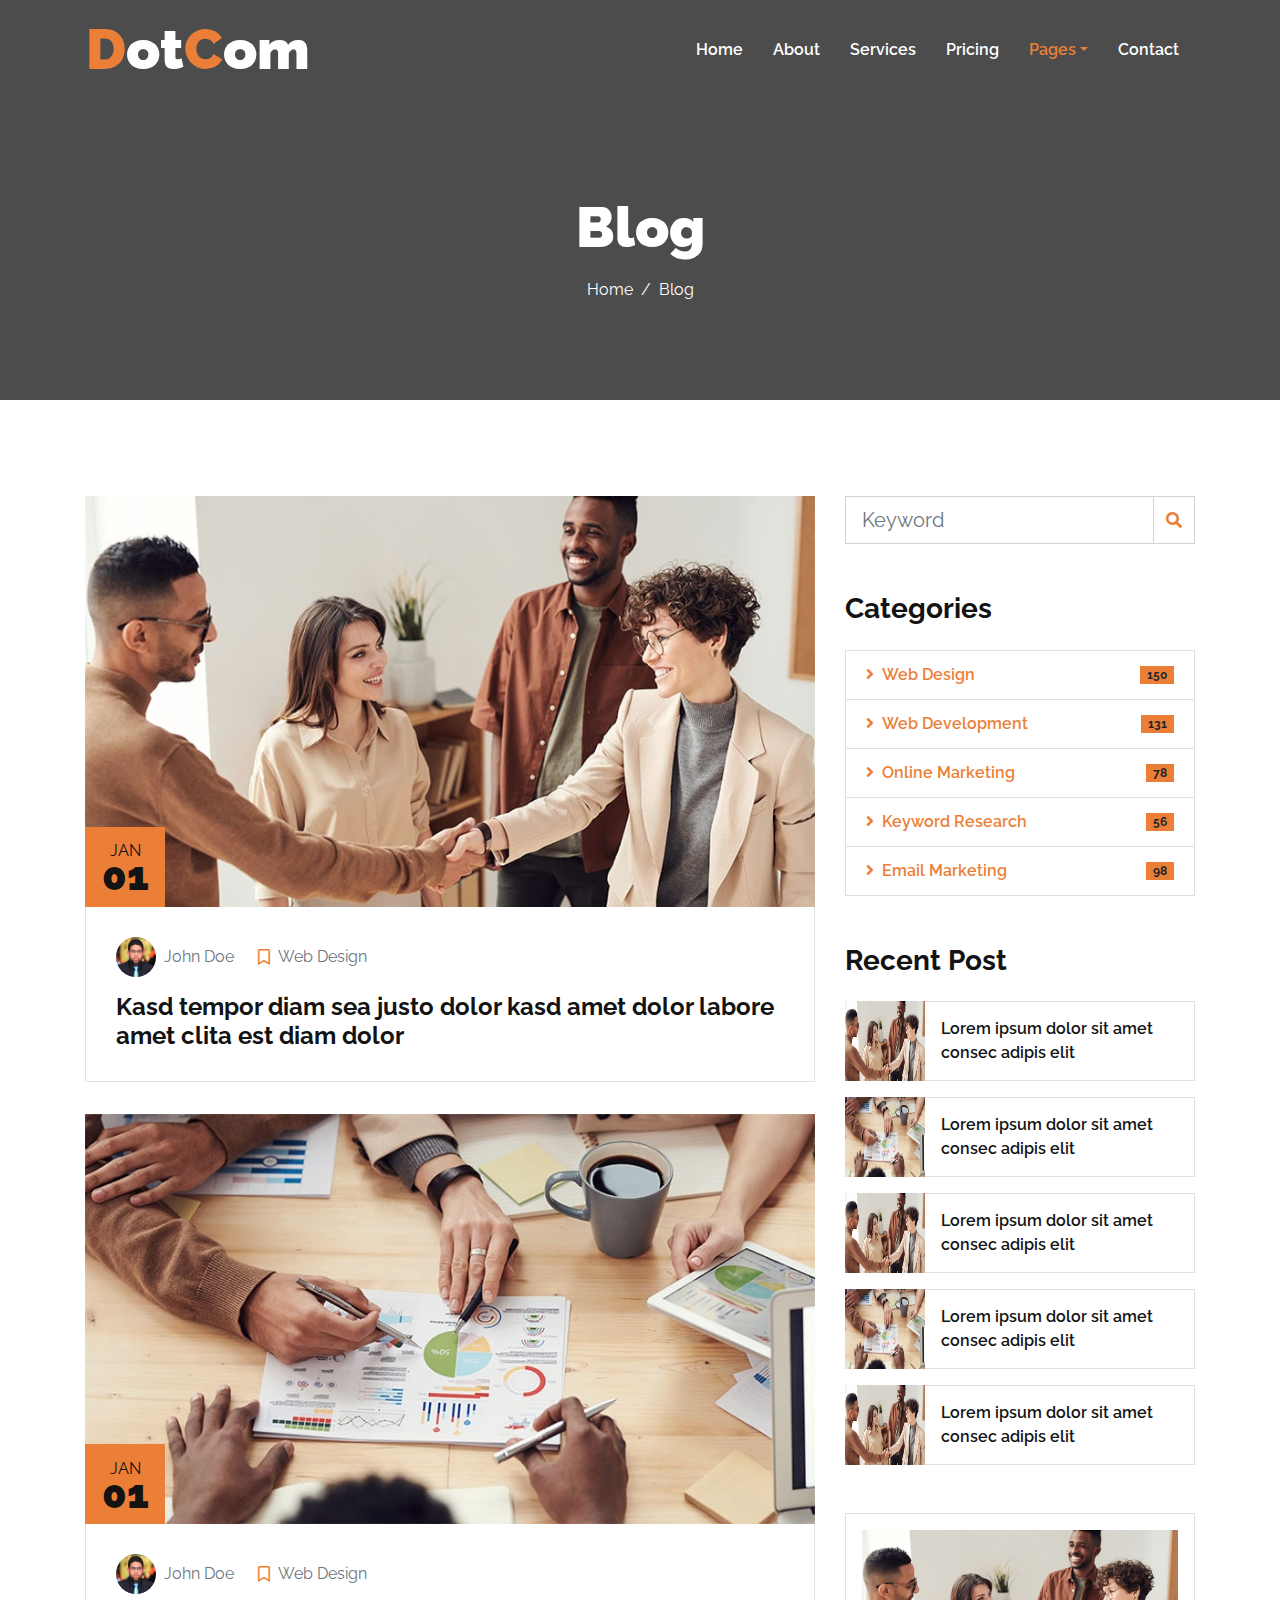
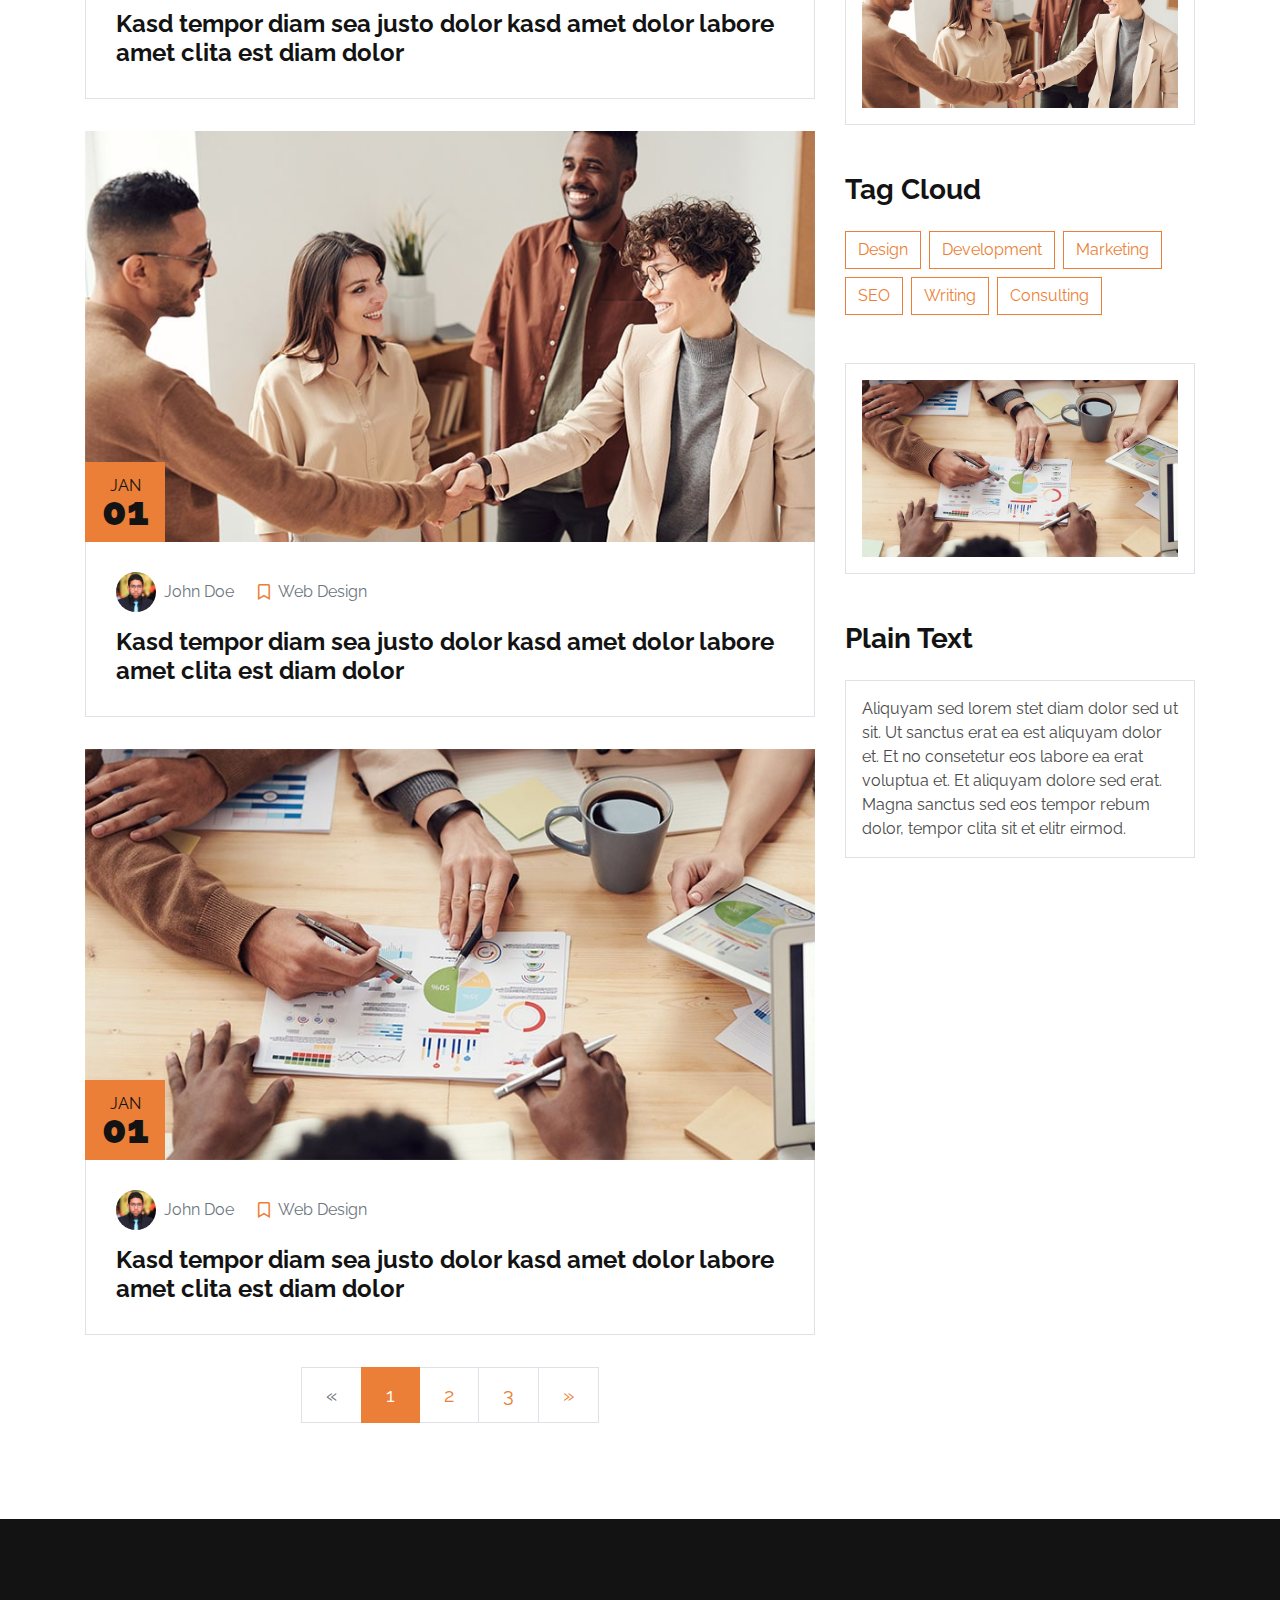
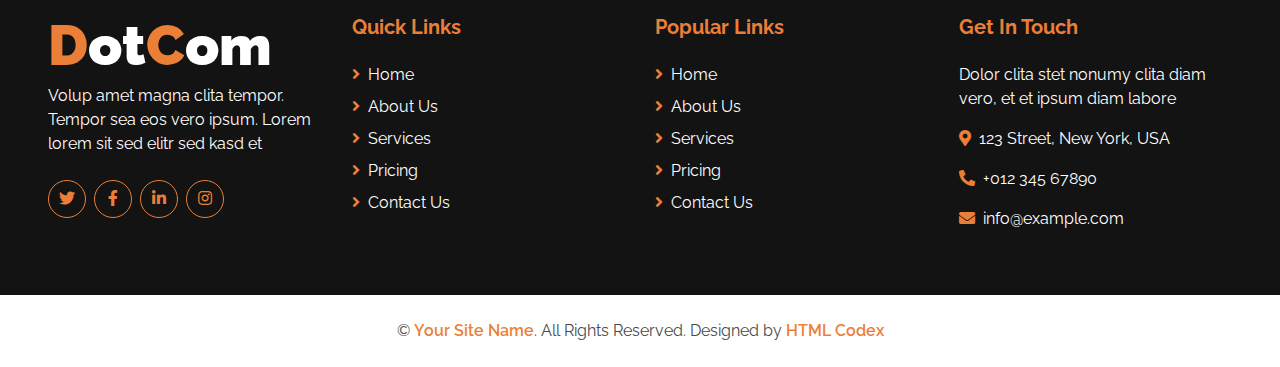
<file: blog.html>
<!DOCTYPE html>
<html lang="en">

<head>
    <meta charset="utf-8">
    <title>DotCom - Creative Agency Website Template</title>
    <meta content="width=device-width, initial-scale=1.0" name="viewport">
    <meta content="Free HTML Templates" name="keywords">
    <meta content="Free HTML Templates" name="description">

    <!-- Favicon -->
    <link href="img/favicon.ico" rel="icon">

    <!-- Google Web Fonts -->
    <link rel="preconnect" href="https://fonts.gstatic.com">
    <link href="https://fonts.googleapis.com/css2?family=Raleway:wght@400;500;600;700;800;900&display=swap" rel="stylesheet"> 

    <!-- Font Awesome -->
    <link href="https://cdnjs.cloudflare.com/ajax/libs/font-awesome/5.15.0/css/all.min.css" rel="stylesheet">

    <!-- Libraries Stylesheet -->
    <link href="lib/owlcarousel/assets/owl.carousel.min.css" rel="stylesheet">

    <!-- Customized Bootstrap Stylesheet -->
    <link href="css/style.css" rel="stylesheet">
</head>

<body>
    <!-- Navbar Start -->
    <div class="container-fluid nav-bar p-0">
        <div class="container-lg p-0">
            <nav class="navbar navbar-expand-lg bg-secondary navbar-dark">
                <a href="index.html" class="navbar-brand">
                    <h1 class="m-0 text-white display-4"><span class="text-primary">D</span>ot<span class="text-primary">C</span>om</h1>
                </a>
                <button type="button" class="navbar-toggler" data-toggle="collapse" data-target="#navbarCollapse">
                    <span class="navbar-toggler-icon"></span>
                </button>
                <div class="collapse navbar-collapse justify-content-between" id="navbarCollapse">
                    <div class="navbar-nav ml-auto py-0">
                        <a href="index.html" class="nav-item nav-link">Home</a>
                        <a href="about.html" class="nav-item nav-link">About</a>
                        <a href="service.html" class="nav-item nav-link">Services</a>
                        <a href="pricing.html" class="nav-item nav-link">Pricing</a>
                        <div class="nav-item dropdown">
                            <a href="#" class="nav-link dropdown-toggle active" data-toggle="dropdown">Pages</a>
                            <div class="dropdown-menu border-0 rounded-0 m-0">
                                <a href="blog.html" class="dropdown-item active">Blog Grid</a>
                                <a href="single.html" class="dropdown-item">Blog Detail</a>
                            </div>
                        </div>
                        <a href="contact.html" class="nav-item nav-link">Contact</a>
                    </div>
                </div>
            </nav>
        </div>
    </div>
    <!-- Navbar End -->


    <!-- Page Header Start -->
    <div class="container-fluid page-header d-flex flex-column align-items-center justify-content-center pt-0 pt-lg-5 mb-5">
        <h1 class="display-4 text-white mb-3 mt-0 mt-lg-5">Blog</h1>
        <div class="d-inline-flex text-white">
            <p class="m-0"><a class="text-white" href="">Home</a></p>
            <p class="m-0 px-2">/</p>
            <p class="m-0">Blog</p>
        </div>
    </div>
    <!-- Page Header Start -->


    <!-- Blog Start -->
    <div class="container py-5">
        <div class="row">
            <!-- Blog Grid Start -->
            <div class="col-lg-8">
                <div class="row">
                    <div class="col-md-12 mb-3">
                        <div class="position-relative">
                            <img class="img-fluid w-100" src="img/blog-1.jpg" alt="">
                            <div class="position-absolute bg-primary d-flex flex-column align-items-center justify-content-center"
                                style="width: 80px; height: 80px; bottom: 0; left: 0;">
                                <h6 class="text-uppercase mt-2 mb-n2">Jan</h6>
                                <h1 class="m-0">01</h1>
                            </div>
                        </div>
                        <div class="border border-top-0 mb-3" style="padding: 30px;">
                            <div class="d-flex mb-3">
                                <div class="d-flex align-items-center">
                                    <img class="rounded-circle" style="width: 40px; height: 40px;" src="img/user.jpg" alt="">
                                    <a class="text-muted ml-2" href="">John Doe</a>
                                </div>
                                <div class="d-flex align-items-center ml-4">
                                    <i class="far fa-bookmark text-primary"></i>
                                    <a class="text-muted ml-2" href="">Web Design</a>
                                </div>
                            </div>
                            <a class="h4 font-weight-bold" href="">Kasd tempor diam sea justo dolor kasd amet dolor labore amet clita est diam dolor</a>
                        </div>
                    </div>
                    <div class="col-md-12 mb-3">
                        <div class="position-relative">
                            <img class="img-fluid w-100" src="img/blog-2.jpg" alt="">
                            <div class="position-absolute bg-primary d-flex flex-column align-items-center justify-content-center"
                                style="width: 80px; height: 80px; bottom: 0; left: 0;">
                                <h6 class="text-uppercase mt-2 mb-n2">Jan</h6>
                                <h1 class="m-0">01</h1>
                            </div>
                        </div>
                        <div class="border border-top-0 mb-3" style="padding: 30px;">
                            <div class="d-flex mb-3">
                                <div class="d-flex align-items-center">
                                    <img class="rounded-circle" style="width: 40px; height: 40px;" src="img/user.jpg" alt="">
                                    <a class="text-muted ml-2" href="">John Doe</a>
                                </div>
                                <div class="d-flex align-items-center ml-4">
                                    <i class="far fa-bookmark text-primary"></i>
                                    <a class="text-muted ml-2" href="">Web Design</a>
                                </div>
                            </div>
                            <a class="h4 font-weight-bold" href="">Kasd tempor diam sea justo dolor kasd amet dolor labore amet clita est diam dolor</a>
                        </div>
                    </div>
                    <div class="col-md-12 mb-3">
                        <div class="position-relative">
                            <img class="img-fluid w-100" src="img/blog-1.jpg" alt="">
                            <div class="position-absolute bg-primary d-flex flex-column align-items-center justify-content-center"
                                style="width: 80px; height: 80px; bottom: 0; left: 0;">
                                <h6 class="text-uppercase mt-2 mb-n2">Jan</h6>
                                <h1 class="m-0">01</h1>
                            </div>
                        </div>
                        <div class="border border-top-0 mb-3" style="padding: 30px;">
                            <div class="d-flex mb-3">
                                <div class="d-flex align-items-center">
                                    <img class="rounded-circle" style="width: 40px; height: 40px;" src="img/user.jpg" alt="">
                                    <a class="text-muted ml-2" href="">John Doe</a>
                                </div>
                                <div class="d-flex align-items-center ml-4">
                                    <i class="far fa-bookmark text-primary"></i>
                                    <a class="text-muted ml-2" href="">Web Design</a>
                                </div>
                            </div>
                            <a class="h4 font-weight-bold" href="">Kasd tempor diam sea justo dolor kasd amet dolor labore amet clita est diam dolor</a>
                        </div>
                    </div>
                    <div class="col-md-12 mb-3">
                        <div class="position-relative">
                            <img class="img-fluid w-100" src="img/blog-2.jpg" alt="">
                            <div class="position-absolute bg-primary d-flex flex-column align-items-center justify-content-center"
                                style="width: 80px; height: 80px; bottom: 0; left: 0;">
                                <h6 class="text-uppercase mt-2 mb-n2">Jan</h6>
                                <h1 class="m-0">01</h1>
                            </div>
                        </div>
                        <div class="border border-top-0 mb-3" style="padding: 30px;">
                            <div class="d-flex mb-3">
                                <div class="d-flex align-items-center">
                                    <img class="rounded-circle" style="width: 40px; height: 40px;" src="img/user.jpg" alt="">
                                    <a class="text-muted ml-2" href="">John Doe</a>
                                </div>
                                <div class="d-flex align-items-center ml-4">
                                    <i class="far fa-bookmark text-primary"></i>
                                    <a class="text-muted ml-2" href="">Web Design</a>
                                </div>
                            </div>
                            <a class="h4 font-weight-bold" href="">Kasd tempor diam sea justo dolor kasd amet dolor labore amet clita est diam dolor</a>
                        </div>
                    </div>
                </div>
                <div class="row">
                    <div class="col-12">
                        <nav aria-label="Page navigation">
                          <ul class="pagination pagination-lg justify-content-center mb-0">
                            <li class="page-item disabled">
                              <a class="page-link" href="#" aria-label="Previous">
                                <span aria-hidden="true">&laquo;</span>
                                <span class="sr-only">Previous</span>
                              </a>
                            </li>
                            <li class="page-item active"><a class="page-link" href="#">1</a></li>
                            <li class="page-item"><a class="page-link" href="#">2</a></li>
                            <li class="page-item"><a class="page-link" href="#">3</a></li>
                            <li class="page-item">
                              <a class="page-link" href="#" aria-label="Next">
                                <span aria-hidden="true">&raquo;</span>
                                <span class="sr-only">Next</span>
                              </a>
                            </li>
                          </ul>
                        </nav>
                    </div>
                </div>
            </div>
            <!-- Blog Grid End -->

            <!-- Sidebar Start -->
            <div class="col-lg-4 mt-5 mt-lg-0">
                <!-- Search Form Start -->
                <div class="mb-5">
                    <form action="">
                        <div class="input-group">
                            <input type="text" class="form-control form-control-lg" placeholder="Keyword">
                            <div class="input-group-append">
                                <span class="input-group-text bg-transparent text-primary"><i
                                        class="fa fa-search"></i></span>
                            </div>
                        </div>
                    </form>
                </div>
                <!-- Search Form End -->

                <!-- Category Start -->
                <div class="mb-5">
                    <h3 class="font-weight-bold mb-4">Categories</h3>
                    <ul class="list-group">
                        <li class="list-group-item d-flex justify-content-between align-items-center">
                            <a class="font-weight-semi-bold text-decoration-none" href="#"><i class="fa fa-angle-right mr-2"></i>Web Design</a>
                            <span class="badge badge-primary badge-pill">150</span>
                        </li>
                        <li class="list-group-item d-flex justify-content-between align-items-center">
                            <a class="font-weight-semi-bold text-decoration-none" href="#"><i class="fa fa-angle-right mr-2"></i>Web Development</a>
                            <span class="badge badge-primary badge-pill">131</span>
                        </li>
                        <li class="list-group-item d-flex justify-content-between align-items-center">
                            <a class="font-weight-semi-bold text-decoration-none" href="#"><i class="fa fa-angle-right mr-2"></i>Online Marketing</a>
                            <span class="badge badge-primary badge-pill">78</span>
                        </li>
                        <li class="list-group-item d-flex justify-content-between align-items-center">
                            <a class="font-weight-semi-bold text-decoration-none" href="#"><i class="fa fa-angle-right mr-2"></i>Keyword Research</a>
                            <span class="badge badge-primary badge-pill">56</span>
                        </li>
                        <li class="list-group-item d-flex justify-content-between align-items-center">
                            <a class="font-weight-semi-bold text-decoration-none" href="#"><i class="fa fa-angle-right mr-2"></i>Email Marketing</a>
                            <span class="badge badge-primary badge-pill">98</span>
                        </li>
                    </ul>
                </div>
                <!-- Category End -->

                <!-- Recent Post Start -->
                <div class="mb-5">
                    <h3 class="font-weight-bold mb-4">Recent Post</h3>
                    <div class="d-flex mb-3">
                        <img class="img-fluid" src="img/blog-1.jpg" style="width: 80px; height: 80px;" alt="">
                        <div class="d-flex align-items-center border border-left-0 px-3" style="height: 80px;">
                            <a class="text-secondary font-weight-semi-bold" href="">Lorem ipsum dolor sit amet consec adipis elit</a>
                        </div>
                    </div>
                    <div class="d-flex mb-3">
                        <img class="img-fluid" src="img/blog-2.jpg" style="width: 80px; height: 80px;" alt="">
                        <div class="d-flex align-items-center border border-left-0 px-3" style="height: 80px;">
                            <a class="text-secondary font-weight-semi-bold" href="">Lorem ipsum dolor sit amet consec adipis elit</a>
                        </div>
                    </div>
                    <div class="d-flex mb-3">
                        <img class="img-fluid" src="img/blog-1.jpg" style="width: 80px; height: 80px;" alt="">
                        <div class="d-flex align-items-center border border-left-0 px-3" style="height: 80px;">
                            <a class="text-secondary font-weight-semi-bold" href="">Lorem ipsum dolor sit amet consec adipis elit</a>
                        </div>
                    </div>
                    <div class="d-flex mb-3">
                        <img class="img-fluid" src="img/blog-2.jpg" style="width: 80px; height: 80px;" alt="">
                        <div class="d-flex align-items-center border border-left-0 px-3" style="height: 80px;">
                            <a class="text-secondary font-weight-semi-bold" href="">Lorem ipsum dolor sit amet consec adipis elit</a>
                        </div>
                    </div>
                    <div class="d-flex mb-3">
                        <img class="img-fluid" src="img/blog-1.jpg" style="width: 80px; height: 80px;" alt="">
                        <div class="d-flex align-items-center border border-left-0 px-3" style="height: 80px;">
                            <a class="text-secondary font-weight-semi-bold" href="">Lorem ipsum dolor sit amet consec adipis elit</a>
                        </div>
                    </div>
                </div>
                <!-- Recent Post End -->

                <!-- Image Start -->
                <div class="border p-3 mb-5">
                    <img src="img/blog-1.jpg" alt="" class="img-fluid">
                </div>
                <!-- Image End -->

                <!-- Tags Start -->
                <div class="mb-5">
                    <h3 class="font-weight-bold mb-4">Tag Cloud</h3>
                    <div class="d-flex flex-wrap m-n1">
                        <a href="" class="btn btn-outline-primary m-1">Design</a>
                        <a href="" class="btn btn-outline-primary m-1">Development</a>
                        <a href="" class="btn btn-outline-primary m-1">Marketing</a>
                        <a href="" class="btn btn-outline-primary m-1">SEO</a>
                        <a href="" class="btn btn-outline-primary m-1">Writing</a>
                        <a href="" class="btn btn-outline-primary m-1">Consulting</a>
                    </div>
                </div>
                <!-- Tags End -->

                <!-- Image Start -->
                <div class="border p-3 mb-5">
                    <img src="img/blog-2.jpg" alt="" class="img-fluid">
                </div>
                <!-- Image End -->

                <!-- Plain Text Start -->
                <div>
                    <h3 class="font-weight-bold mb-4">Plain Text</h3>
                    <div class="border p-3">
                        Aliquyam sed lorem stet diam dolor sed ut sit. Ut sanctus erat ea est aliquyam dolor et. Et no consetetur eos labore ea erat voluptua et. Et aliquyam dolore sed erat. Magna sanctus sed eos tempor rebum dolor, tempor clita sit et elitr eirmod.
                    </div>
                </div>
                <!-- Plain Text End -->
            </div>
            <!-- Sidebar End -->
        </div>
    </div>
    <!-- Blog End -->


    <!-- Footer Start -->
    <div class="container-fluid bg-secondary text-white mt-5 pt-5 px-sm-3 px-md-5">
        <div class="row pt-5">
            <div class="col-lg-3 col-md-6 mb-5">
                <a href="index.html" class="navbar-brand">
                    <h1 class="m-0 mt-n2 text-white display-4"><span class="text-primary">D</span>ot<span class="text-primary">C</span>om</h1>
                </a>
                <p>Volup amet magna clita tempor. Tempor sea eos vero ipsum. Lorem lorem sit sed elitr sed kasd et</p>
                <div class="d-flex justify-content-start mt-4">
                    <a class="btn btn-outline-primary rounded-circle text-center mr-2 px-0" style="width: 38px; height: 38px;" href="#"><i class="fab fa-twitter"></i></a>
                    <a class="btn btn-outline-primary rounded-circle text-center mr-2 px-0" style="width: 38px; height: 38px;" href="#"><i class="fab fa-facebook-f"></i></a>
                    <a class="btn btn-outline-primary rounded-circle text-center mr-2 px-0" style="width: 38px; height: 38px;" href="#"><i class="fab fa-linkedin-in"></i></a>
                    <a class="btn btn-outline-primary rounded-circle text-center mr-2 px-0" style="width: 38px; height: 38px;" href="#"><i class="fab fa-instagram"></i></a>
                </div>
            </div>
            <div class="col-lg-3 col-md-6 mb-5">
                <h5 class="font-weight-bold text-primary mb-4">Quick Links</h5>
                <div class="d-flex flex-column justify-content-start">
                    <a class="text-white mb-2" href="#"><i class="fa fa-angle-right text-primary mr-2"></i>Home</a>
                    <a class="text-white mb-2" href="#"><i class="fa fa-angle-right text-primary mr-2"></i>About Us</a>
                    <a class="text-white mb-2" href="#"><i class="fa fa-angle-right text-primary mr-2"></i>Services</a>
                    <a class="text-white mb-2" href="#"><i class="fa fa-angle-right text-primary mr-2"></i>Pricing</a>
                    <a class="text-white" href="#"><i class="fa fa-angle-right text-primary mr-2"></i>Contact Us</a>
                </div>
            </div>
            <div class="col-lg-3 col-md-6 mb-5">
                <h5 class="font-weight-bold text-primary mb-4">Popular Links</h5>
                <div class="d-flex flex-column justify-content-start">
                    <a class="text-white mb-2" href="#"><i class="fa fa-angle-right text-primary mr-2"></i>Home</a>
                    <a class="text-white mb-2" href="#"><i class="fa fa-angle-right text-primary mr-2"></i>About Us</a>
                    <a class="text-white mb-2" href="#"><i class="fa fa-angle-right text-primary mr-2"></i>Services</a>
                    <a class="text-white mb-2" href="#"><i class="fa fa-angle-right text-primary mr-2"></i>Pricing</a>
                    <a class="text-white" href="#"><i class="fa fa-angle-right text-primary mr-2"></i>Contact Us</a>
                </div>
            </div>
            <div class="col-lg-3 col-md-6 mb-5">
                <h5 class="font-weight-bold text-primary mb-4">Get In Touch</h5>
                <p>Dolor clita stet nonumy clita diam vero, et et ipsum diam labore</p>
                <p><i class="fa fa-map-marker-alt text-primary mr-2"></i>123 Street, New York, USA</p>
                <p><i class="fa fa-phone-alt text-primary mr-2"></i>+012 345 67890</p>
                <p><i class="fa fa-envelope text-primary mr-2"></i>info@example.com</p>
            </div>
        </div>
    </div>
    <div class="container-fluid py-4 px-sm-3 px-md-5">
        <p class="m-0 text-center">
            &copy; <a class="font-weight-semi-bold" href="#">Your Site Name</a>. All Rights Reserved. Designed by
            <a class="font-weight-semi-bold" href="https://htmlcodex.com">HTML Codex</a>
        </p>
    </div>
    <!-- Footer End -->


    <!-- Back to Top -->
    <a href="#" class="btn btn-lg btn-primary back-to-top"><i class="fa fa-angle-up"></i></a>


    <!-- JavaScript Libraries -->
    <script src="https://code.jquery.com/jquery-3.4.1.min.js"></script>
    <script src="https://stackpath.bootstrapcdn.com/bootstrap/4.4.1/js/bootstrap.bundle.min.js"></script>
    <script src="lib/easing/easing.min.js"></script>
    <script src="lib/waypoints/waypoints.min.js"></script>
    <script src="lib/counterup/counterup.min.js"></script>
    <script src="lib/owlcarousel/owl.carousel.min.js"></script>

    <!-- Contact Javascript File -->
    <script src="mail/jqBootstrapValidation.min.js"></script>
    <script src="mail/contact.js"></script>

    <!-- Template Javascript -->
    <script src="js/main.js"></script>
</body>

</html>
</file>
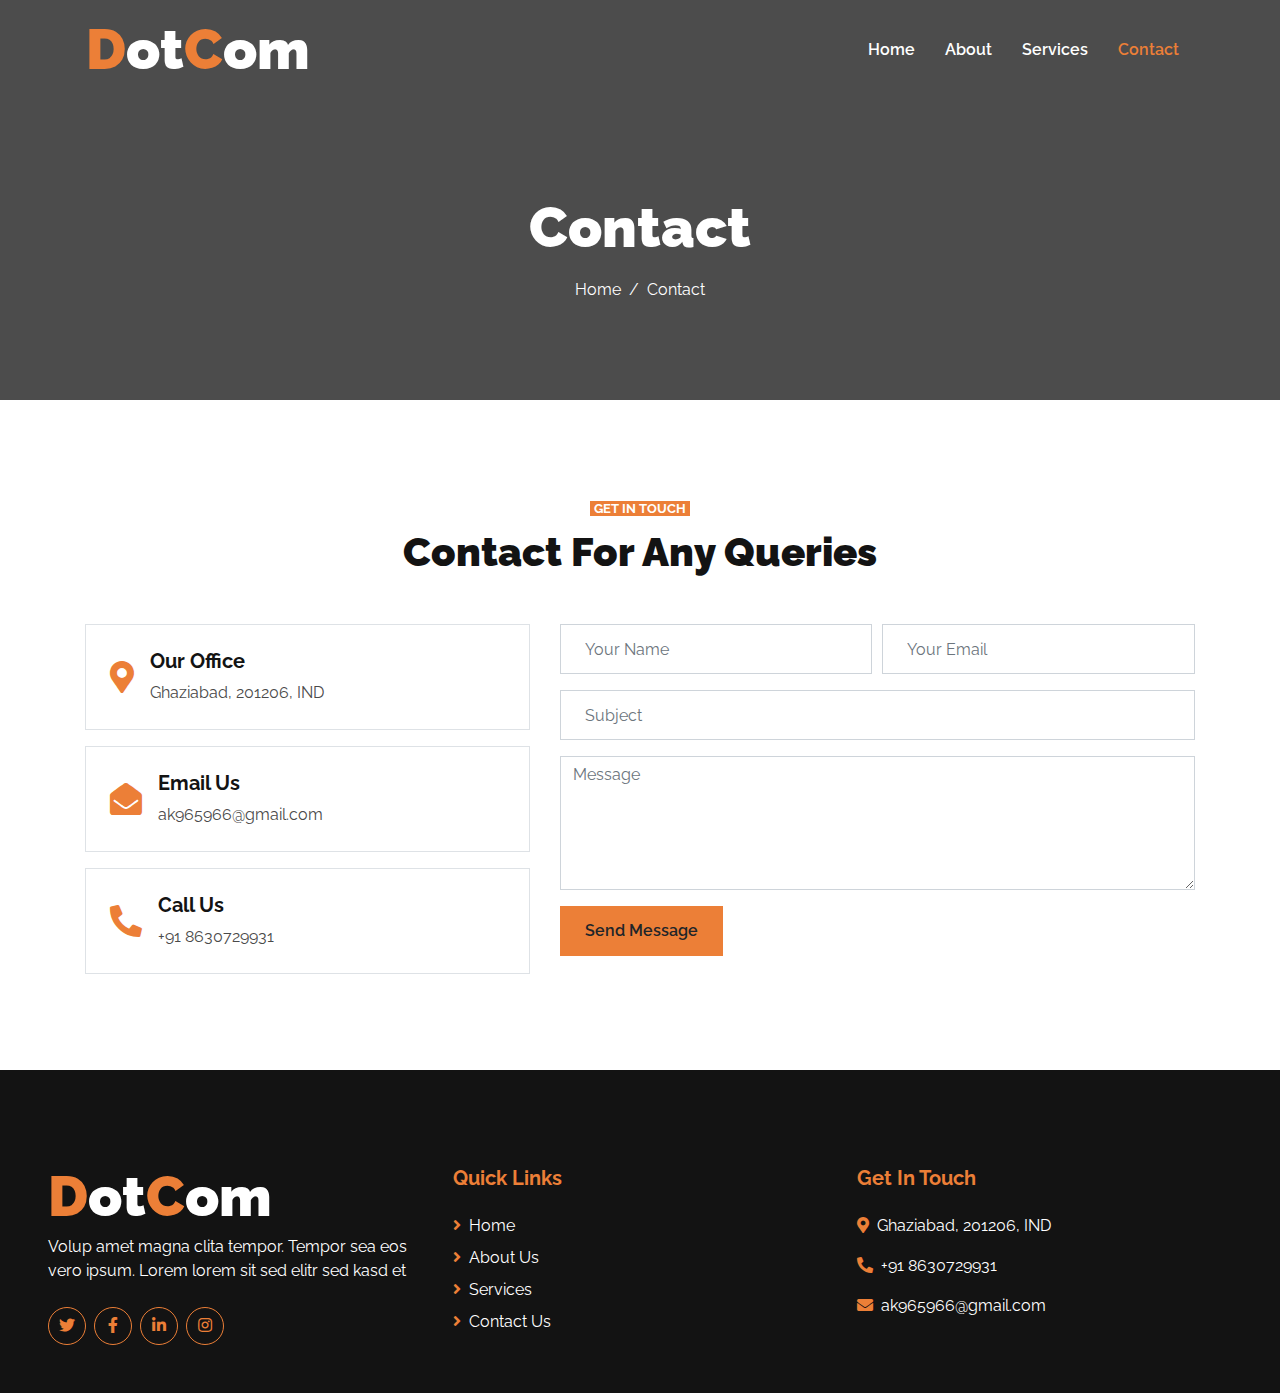
<file: contact.html>
<!DOCTYPE html>
<html lang="en">

<head>
    <meta charset="utf-8">
    <title>DotCom - Creative Agency Website Template</title>
    <meta content="width=device-width, initial-scale=1.0" name="viewport">
    <meta content="Free HTML Templates" name="keywords">
    <meta content="Free HTML Templates" name="description">

    <!-- Favicon -->
    <link href="img/favicon.ico" rel="icon">

    <!-- Google Web Fonts -->
    <link rel="preconnect" href="https://fonts.gstatic.com">
    <link href="https://fonts.googleapis.com/css2?family=Raleway:wght@400;500;600;700;800;900&display=swap" rel="stylesheet"> 

    <!-- Font Awesome -->
    <link href="https://cdnjs.cloudflare.com/ajax/libs/font-awesome/5.15.0/css/all.min.css" rel="stylesheet">

    <!-- Libraries Stylesheet -->
    <link href="lib/owlcarousel/assets/owl.carousel.min.css" rel="stylesheet">

    <!-- Customized Bootstrap Stylesheet -->
    <link href="css/style.css" rel="stylesheet">
</head>

<body>
    <!-- Navbar Start -->
    <div class="container-fluid nav-bar p-0">
        <div class="container-lg p-0">
            <nav class="navbar navbar-expand-lg bg-secondary navbar-dark">
                <a href="index.html" class="navbar-brand">
                    <h1 class="m-0 text-white display-4"><span class="text-primary">D</span>ot<span class="text-primary">C</span>om</h1>
                </a>
                <button type="button" class="navbar-toggler" data-toggle="collapse" data-target="#navbarCollapse">
                    <span class="navbar-toggler-icon"></span>
                </button>
                <div class="collapse navbar-collapse justify-content-between" id="navbarCollapse">
                    <div class="navbar-nav ml-auto py-0">
                        <a href="index.html" class="nav-item nav-link">Home</a>
                        <a href="about.html" class="nav-item nav-link">About</a>
                        <a href="service.html" class="nav-item nav-link">Services</a>
                      
                        <a href="contact.html" class="nav-item nav-link active">Contact</a>
                    </div>
                </div>
            </nav>
        </div>
    </div>
    <!-- Navbar End -->


    <!-- Page Header Start -->
    <div class="container-fluid page-header d-flex flex-column align-items-center justify-content-center pt-0 pt-lg-5 mb-5">
        <h1 class="display-4 text-white mb-3 mt-0 mt-lg-5">Contact</h1>
        <div class="d-inline-flex text-white">
            <p class="m-0"><a class="text-white" href="">Home</a></p>
            <p class="m-0 px-2">/</p>
            <p class="m-0">Contact</p>
        </div>
    </div>
    <!-- Page Header Start -->


    <!-- Contact Start -->
    <div class="container-fluid py-5">
        <div class="container">
            <div class="text-center">
                <small class="bg-primary text-white text-uppercase font-weight-bold text-center px-1">Get In Touch</small>
                <h1 class="mt-2 mb-5">Contact For Any Queries</h1>
            </div>
            <div class="row">
                <div class="col-md-5">
                    <div class="d-flex align-items-center border mb-3 p-4">
                        <i class="fa fa-2x fa-map-marker-alt text-primary mr-3"></i>
                        <div class="d-flex flex-column">
                            <h5 class="font-weight-bold">Our Office</h5>
                            <p class="m-0">Ghaziabad, 201206, IND</p>
                        </div>
                    </div>
                    <div class="d-flex align-items-center border mb-3 p-4">
                        <i class="fa fa-2x fa-envelope-open text-primary mr-3"></i>
                        <div class="d-flex flex-column">
                            <h5 class="font-weight-bold">Email Us</h5>
                            <p class="m-0">ak965966@gmail.com</p>
                        </div>
                    </div>
                    <div class="d-flex align-items-center border mb-3 mb-md-0 p-4">
                        <i class="fas fa-2x fa-phone-alt text-primary mr-3"></i>
                        <div class="d-flex flex-column">
                            <h5 class="font-weight-bold">Call Us</h5>
                            <p class="m-0">+91 8630729931</p>
                        </div>
                    </div>
                </div>
                <div class="col-md-7">
                    <div class="contact-form">
                        <div id="success"></div>
                        <form name="sentMessage" id="contactForm" novalidate="novalidate">
                            <div class="form-row">
                                <div class="col-md-6">
                                    <div class="control-group">
                                        <input type="text" class="form-control p-4" id="name" placeholder="Your Name" required="required" data-validation-required-message="Please enter your name" />
                                        <p class="help-block text-danger"></p>
                                    </div>
                                </div>
                                <div class="col-md-6">
                                    <div class="control-group">
                                        <input type="email" class="form-control p-4" id="email" placeholder="Your Email" required="required" data-validation-required-message="Please enter your email" />
                                        <p class="help-block text-danger"></p>
                                    </div>
                                </div>
                            </div>
                            <div class="control-group">
                                <input type="text" class="form-control p-4" id="subject" placeholder="Subject" required="required" data-validation-required-message="Please enter a subject" />
                                <p class="help-block text-danger"></p>
                            </div>
                            <div class="control-group">
                                <textarea class="form-control" rows="5" id="message" placeholder="Message" required="required" data-validation-required-message="Please enter your message"></textarea>
                                <p class="help-block text-danger"></p>
                            </div>
                            <div>
                                <button class="btn btn-primary font-weight-semi-bold px-4" style="height: 50px;" type="submit" id="sendMessageButton">Send Message</button>
                            </div>
                        </form>
                    </div>
                </div>
            </div>
        </div>
    </div>
    <!-- Contact End -->


    <!-- Footer Start -->
    <div class="container-fluid bg-secondary text-white mt-5 pt-5 px-sm-3 px-md-5">
        <div class="row pt-5">
            <div class="col-lg-4 col-md-6 mb-5">
                <a href="index.html" class="navbar-brand">
                    <h1 class="m-0 mt-n2 text-white display-4"><span class="text-primary">D</span>ot<span class="text-primary">C</span>om</h1>
                </a>
                <p>Volup amet magna clita tempor. Tempor sea eos vero ipsum. Lorem lorem sit sed elitr sed kasd et</p>
                <div class="d-flex justify-content-start mt-4">
                    <a class="btn btn-outline-primary rounded-circle text-center mr-2 px-0" style="width: 38px; height: 38px;" href="#"><i class="fab fa-twitter"></i></a>
                    <a class="btn btn-outline-primary rounded-circle text-center mr-2 px-0" style="width: 38px; height: 38px;" href="#"><i class="fab fa-facebook-f"></i></a>
                    <a class="btn btn-outline-primary rounded-circle text-center mr-2 px-0" style="width: 38px; height: 38px;" href="#"><i class="fab fa-linkedin-in"></i></a>
                    <a class="btn btn-outline-primary rounded-circle text-center mr-2 px-0" style="width: 38px; height: 38px;" href="#"><i class="fab fa-instagram"></i></a>
                </div>
            </div>
            <div class="col-lg-4 col-md-6 mb-5">
                <h5 class="font-weight-bold text-primary mb-4">Quick Links</h5>
                <div class="d-flex flex-column justify-content-start">
                    <a class="text-white mb-2" href="#"><i class="fa fa-angle-right text-primary mr-2"></i>Home</a>
                    <a class="text-white mb-2" href="#"><i class="fa fa-angle-right text-primary mr-2"></i>About Us</a>
                    <a class="text-white mb-2" href="#"><i class="fa fa-angle-right text-primary mr-2"></i>Services</a>
                    <!-- <a class="text-white mb-2" href="#"><i class="fa fa-angle-right text-primary mr-2"></i>Pricing</a> -->
                    <a class="text-white" href="#"><i class="fa fa-angle-right text-primary mr-2"></i>Contact Us</a>
                </div>
            </div>
            <div class="col-lg-4 col-md-6 mb-5">
                <h5 class="font-weight-bold text-primary mb-4">Get In Touch</h5>
                <!-- <p>Dolor clita stet nonumy clita diam vero, et et ipsum diam labore</p> -->
                <p><i class="fa fa-map-marker-alt text-primary mr-2"></i>Ghaziabad, 201206, IND</p>
                <p><i class="fa fa-phone-alt text-primary mr-2"></i>+91 8630729931
                </p>
                <p><i class="fa fa-envelope text-primary mr-2"></i>ak965966@gmail.com
                </p>
            </div>
        </div>
    </div>
    <!-- Footer End -->


    <!-- Back to Top -->
    <a href="#" class="btn btn-lg btn-primary back-to-top"><i class="fa fa-angle-up"></i></a>


    <!-- JavaScript Libraries -->
    <script src="https://code.jquery.com/jquery-3.4.1.min.js"></script>
    <script src="https://stackpath.bootstrapcdn.com/bootstrap/4.4.1/js/bootstrap.bundle.min.js"></script>
    <script src="lib/easing/easing.min.js"></script>
    <script src="lib/waypoints/waypoints.min.js"></script>
    <script src="lib/counterup/counterup.min.js"></script>
    <script src="lib/owlcarousel/owl.carousel.min.js"></script>

    <!-- Contact Javascript File -->
    <script src="mail/jqBootstrapValidation.min.js"></script>
    <script src="mail/contact.js"></script>

    <!-- Template Javascript -->
    <script src="js/main.js"></script>
</body>

</html>
</file>
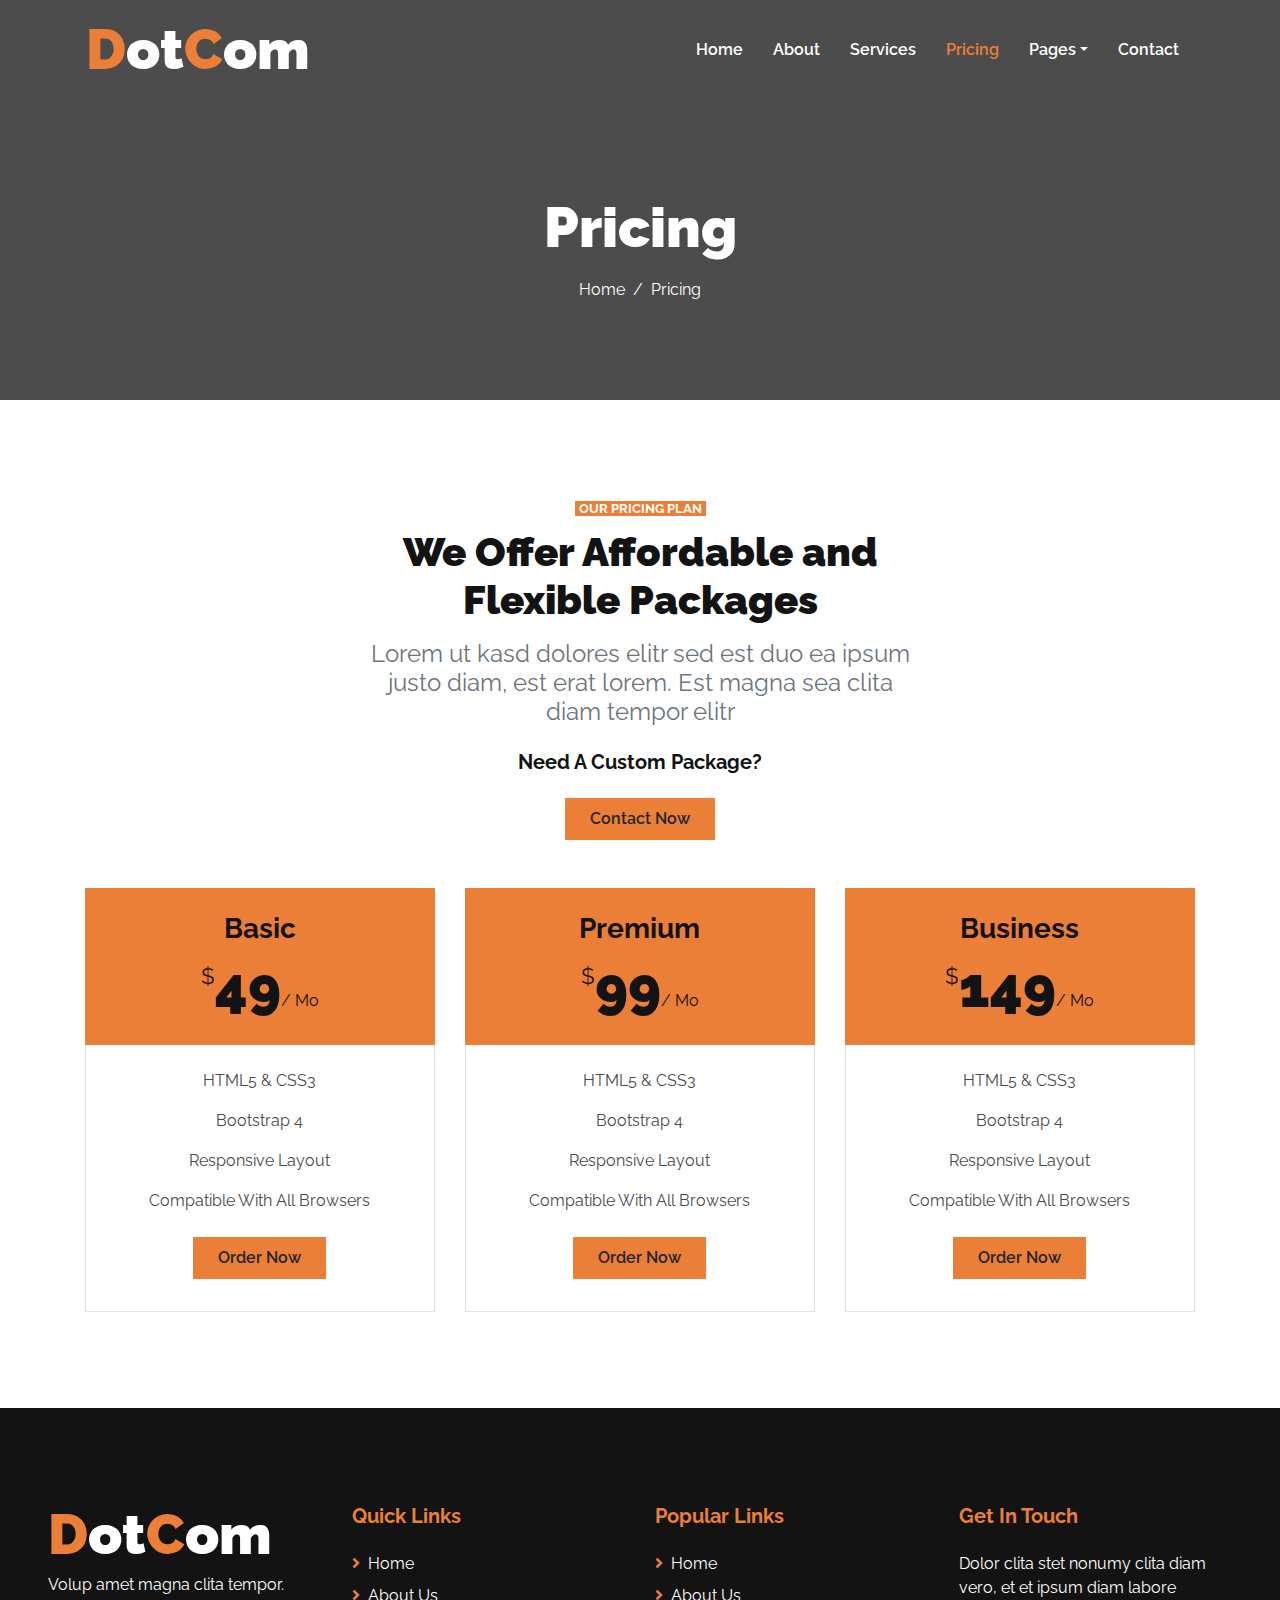
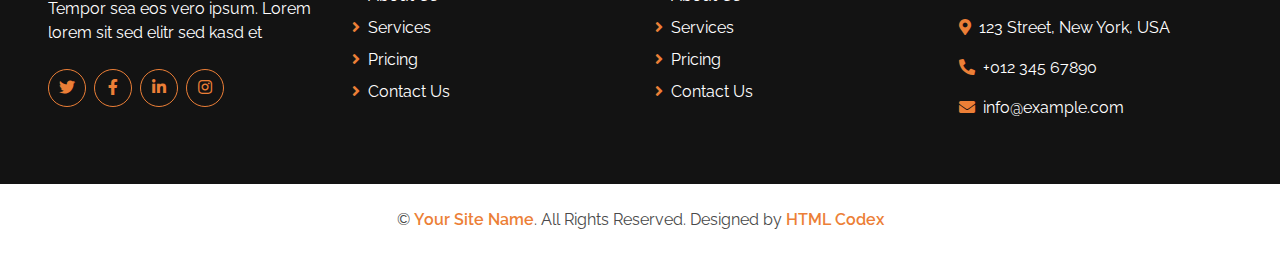
<file: pricing.html>
<!DOCTYPE html>
<html lang="en">

<head>
    <meta charset="utf-8">
    <title>DotCom - Creative Agency Website Template</title>
    <meta content="width=device-width, initial-scale=1.0" name="viewport">
    <meta content="Free HTML Templates" name="keywords">
    <meta content="Free HTML Templates" name="description">

    <!-- Favicon -->
    <link href="img/favicon.ico" rel="icon">

    <!-- Google Web Fonts -->
    <link rel="preconnect" href="https://fonts.gstatic.com">
    <link href="https://fonts.googleapis.com/css2?family=Raleway:wght@400;500;600;700;800;900&display=swap" rel="stylesheet"> 

    <!-- Font Awesome -->
    <link href="https://cdnjs.cloudflare.com/ajax/libs/font-awesome/5.15.0/css/all.min.css" rel="stylesheet">

    <!-- Libraries Stylesheet -->
    <link href="lib/owlcarousel/assets/owl.carousel.min.css" rel="stylesheet">

    <!-- Customized Bootstrap Stylesheet -->
    <link href="css/style.css" rel="stylesheet">
</head>

<body>
    <!-- Navbar Start -->
    <div class="container-fluid nav-bar p-0">
        <div class="container-lg p-0">
            <nav class="navbar navbar-expand-lg bg-secondary navbar-dark">
                <a href="index.html" class="navbar-brand">
                    <h1 class="m-0 text-white display-4"><span class="text-primary">D</span>ot<span class="text-primary">C</span>om</h1>
                </a>
                <button type="button" class="navbar-toggler" data-toggle="collapse" data-target="#navbarCollapse">
                    <span class="navbar-toggler-icon"></span>
                </button>
                <div class="collapse navbar-collapse justify-content-between" id="navbarCollapse">
                    <div class="navbar-nav ml-auto py-0">
                        <a href="index.html" class="nav-item nav-link">Home</a>
                        <a href="about.html" class="nav-item nav-link">About</a>
                        <a href="service.html" class="nav-item nav-link">Services</a>
                        <a href="pricing.html" class="nav-item nav-link active">Pricing</a>
                        <div class="nav-item dropdown">
                            <a href="#" class="nav-link dropdown-toggle" data-toggle="dropdown">Pages</a>
                            <div class="dropdown-menu border-0 rounded-0 m-0">
                                <a href="blog.html" class="dropdown-item">Blog Grid</a>
                                <a href="single.html" class="dropdown-item">Blog Detail</a>
                            </div>
                        </div>
                        <a href="contact.html" class="nav-item nav-link">Contact</a>
                    </div>
                </div>
            </nav>
        </div>
    </div>
    <!-- Navbar End -->


    <!-- Page Header Start -->
    <div class="container-fluid page-header d-flex flex-column align-items-center justify-content-center pt-0 pt-lg-5 mb-5">
        <h1 class="display-4 text-white mb-3 mt-0 mt-lg-5">Pricing</h1>
        <div class="d-inline-flex text-white">
            <p class="m-0"><a class="text-white" href="">Home</a></p>
            <p class="m-0 px-2">/</p>
            <p class="m-0">Pricing</p>
        </div>
    </div>
    <!-- Page Header Start -->


    <!-- Pricing Plan Start -->
    <div class="container-fluid pt-5">
        <div class="container">
            <div class="row justify-content-center">
                <div class="col-12 col-lg-6 text-center mb-5">
                    <small class="d-inline bg-primary text-white text-uppercase font-weight-bold px-1">Our Pricing Plan</small>
                    <h1 class="mt-2 mb-3">We Offer Affordable and Flexible Packages</h1>
                    <h4 class="font-weight-normal text-muted mb-4">Lorem ut kasd dolores elitr sed est duo ea ipsum justo diam, est erat lorem. Est magna sea clita diam tempor elitr</h4>
                    <h5 class="font-weight-bold mb-4">Need A Custom Package?</h5>
                    <a href="" class="btn btn-primary py-md-2 px-md-4 font-weight-semi-bold">Contact Now</a>
                </div>
            </div>
            <div class="row">
                <div class="col-md-4 mb-5">
                    <div class="d-flex flex-column align-items-center justify-content-center bg-primary p-4">
                        <h3>Basic</h3>
                        <h1 class="display-4 mb-0">
                            <small class="align-top"
                                style="font-size: 22px; line-height: 45px;">$</small>49<small
                                class="align-bottom" style="font-size: 16px; line-height: 40px;">/
                                Mo</small>
                        </h1>
                    </div>
                    <div class="border border-top-0 d-flex flex-column align-items-center py-4">
                        <p>HTML5 & CSS3</p>
                        <p>Bootstrap 4</p>
                        <p>Responsive Layout</p>
                        <p>Compatible With All Browsers</p>
                        <a href="" class="btn btn-primary py-md-2 px-md-4 font-weight-semi-bold my-2">Order Now</a>
                    </div>
                </div>
                <div class="col-md-4 mb-5">
                    <div class="d-flex flex-column align-items-center justify-content-center bg-primary p-4">
                        <h3>Premium</h3>
                        <h1 class="display-4 mb-0">
                            <small class="align-top"
                                style="font-size: 22px; line-height: 45px;">$</small>99<small
                                class="align-bottom" style="font-size: 16px; line-height: 40px;">/
                                Mo</small>
                        </h1>
                    </div>
                    <div class="border border-top-0 d-flex flex-column align-items-center py-4">
                        <p>HTML5 & CSS3</p>
                        <p>Bootstrap 4</p>
                        <p>Responsive Layout</p>
                        <p>Compatible With All Browsers</p>
                        <a href="" class="btn btn-primary py-md-2 px-md-4 font-weight-semi-bold my-2">Order Now</a>
                    </div>
                </div>
                <div class="col-md-4 mb-5">
                    <div class="d-flex flex-column align-items-center justify-content-center bg-primary p-4">
                        <h3>Business</h3>
                        <h1 class="display-4 mb-0">
                            <small class="align-top"
                                style="font-size: 22px; line-height: 45px;">$</small>149<small
                                class="align-bottom" style="font-size: 16px; line-height: 40px;">/
                                Mo</small>
                        </h1>
                    </div>
                    <div class="border border-top-0 d-flex flex-column align-items-center py-4">
                        <p>HTML5 & CSS3</p>
                        <p>Bootstrap 4</p>
                        <p>Responsive Layout</p>
                        <p>Compatible With All Browsers</p>
                        <a href="" class="btn btn-primary py-md-2 px-md-4 font-weight-semi-bold my-2">Order Now</a>
                    </div>
                </div>
            </div>
        </div>
    </div>
    <!-- Pricing Plan End -->


    <!-- Footer Start -->
    <div class="container-fluid bg-secondary text-white mt-5 pt-5 px-sm-3 px-md-5">
        <div class="row pt-5">
            <div class="col-lg-3 col-md-6 mb-5">
                <a href="index.html" class="navbar-brand">
                    <h1 class="m-0 mt-n2 text-white display-4"><span class="text-primary">D</span>ot<span class="text-primary">C</span>om</h1>
                </a>
                <p>Volup amet magna clita tempor. Tempor sea eos vero ipsum. Lorem lorem sit sed elitr sed kasd et</p>
                <div class="d-flex justify-content-start mt-4">
                    <a class="btn btn-outline-primary rounded-circle text-center mr-2 px-0" style="width: 38px; height: 38px;" href="#"><i class="fab fa-twitter"></i></a>
                    <a class="btn btn-outline-primary rounded-circle text-center mr-2 px-0" style="width: 38px; height: 38px;" href="#"><i class="fab fa-facebook-f"></i></a>
                    <a class="btn btn-outline-primary rounded-circle text-center mr-2 px-0" style="width: 38px; height: 38px;" href="#"><i class="fab fa-linkedin-in"></i></a>
                    <a class="btn btn-outline-primary rounded-circle text-center mr-2 px-0" style="width: 38px; height: 38px;" href="#"><i class="fab fa-instagram"></i></a>
                </div>
            </div>
            <div class="col-lg-3 col-md-6 mb-5">
                <h5 class="font-weight-bold text-primary mb-4">Quick Links</h5>
                <div class="d-flex flex-column justify-content-start">
                    <a class="text-white mb-2" href="#"><i class="fa fa-angle-right text-primary mr-2"></i>Home</a>
                    <a class="text-white mb-2" href="#"><i class="fa fa-angle-right text-primary mr-2"></i>About Us</a>
                    <a class="text-white mb-2" href="#"><i class="fa fa-angle-right text-primary mr-2"></i>Services</a>
                    <a class="text-white mb-2" href="#"><i class="fa fa-angle-right text-primary mr-2"></i>Pricing</a>
                    <a class="text-white" href="#"><i class="fa fa-angle-right text-primary mr-2"></i>Contact Us</a>
                </div>
            </div>
            <div class="col-lg-3 col-md-6 mb-5">
                <h5 class="font-weight-bold text-primary mb-4">Popular Links</h5>
                <div class="d-flex flex-column justify-content-start">
                    <a class="text-white mb-2" href="#"><i class="fa fa-angle-right text-primary mr-2"></i>Home</a>
                    <a class="text-white mb-2" href="#"><i class="fa fa-angle-right text-primary mr-2"></i>About Us</a>
                    <a class="text-white mb-2" href="#"><i class="fa fa-angle-right text-primary mr-2"></i>Services</a>
                    <a class="text-white mb-2" href="#"><i class="fa fa-angle-right text-primary mr-2"></i>Pricing</a>
                    <a class="text-white" href="#"><i class="fa fa-angle-right text-primary mr-2"></i>Contact Us</a>
                </div>
            </div>
            <div class="col-lg-3 col-md-6 mb-5">
                <h5 class="font-weight-bold text-primary mb-4">Get In Touch</h5>
                <p>Dolor clita stet nonumy clita diam vero, et et ipsum diam labore</p>
                <p><i class="fa fa-map-marker-alt text-primary mr-2"></i>123 Street, New York, USA</p>
                <p><i class="fa fa-phone-alt text-primary mr-2"></i>+012 345 67890</p>
                <p><i class="fa fa-envelope text-primary mr-2"></i>info@example.com</p>
            </div>
        </div>
    </div>
    <div class="container-fluid py-4 px-sm-3 px-md-5">
        <p class="m-0 text-center">
            &copy; <a class="font-weight-semi-bold" href="#">Your Site Name</a>. All Rights Reserved. Designed by
            <a class="font-weight-semi-bold" href="https://htmlcodex.com">HTML Codex</a>
        </p>
    </div>
    <!-- Footer End -->


    <!-- Back to Top -->
    <a href="#" class="btn btn-lg btn-primary back-to-top"><i class="fa fa-angle-up"></i></a>


    <!-- JavaScript Libraries -->
    <script src="https://code.jquery.com/jquery-3.4.1.min.js"></script>
    <script src="https://stackpath.bootstrapcdn.com/bootstrap/4.4.1/js/bootstrap.bundle.min.js"></script>
    <script src="lib/easing/easing.min.js"></script>
    <script src="lib/waypoints/waypoints.min.js"></script>
    <script src="lib/counterup/counterup.min.js"></script>
    <script src="lib/owlcarousel/owl.carousel.min.js"></script>

    <!-- Contact Javascript File -->
    <script src="mail/jqBootstrapValidation.min.js"></script>
    <script src="mail/contact.js"></script>

    <!-- Template Javascript -->
    <script src="js/main.js"></script>
</body>

</html>
</file>
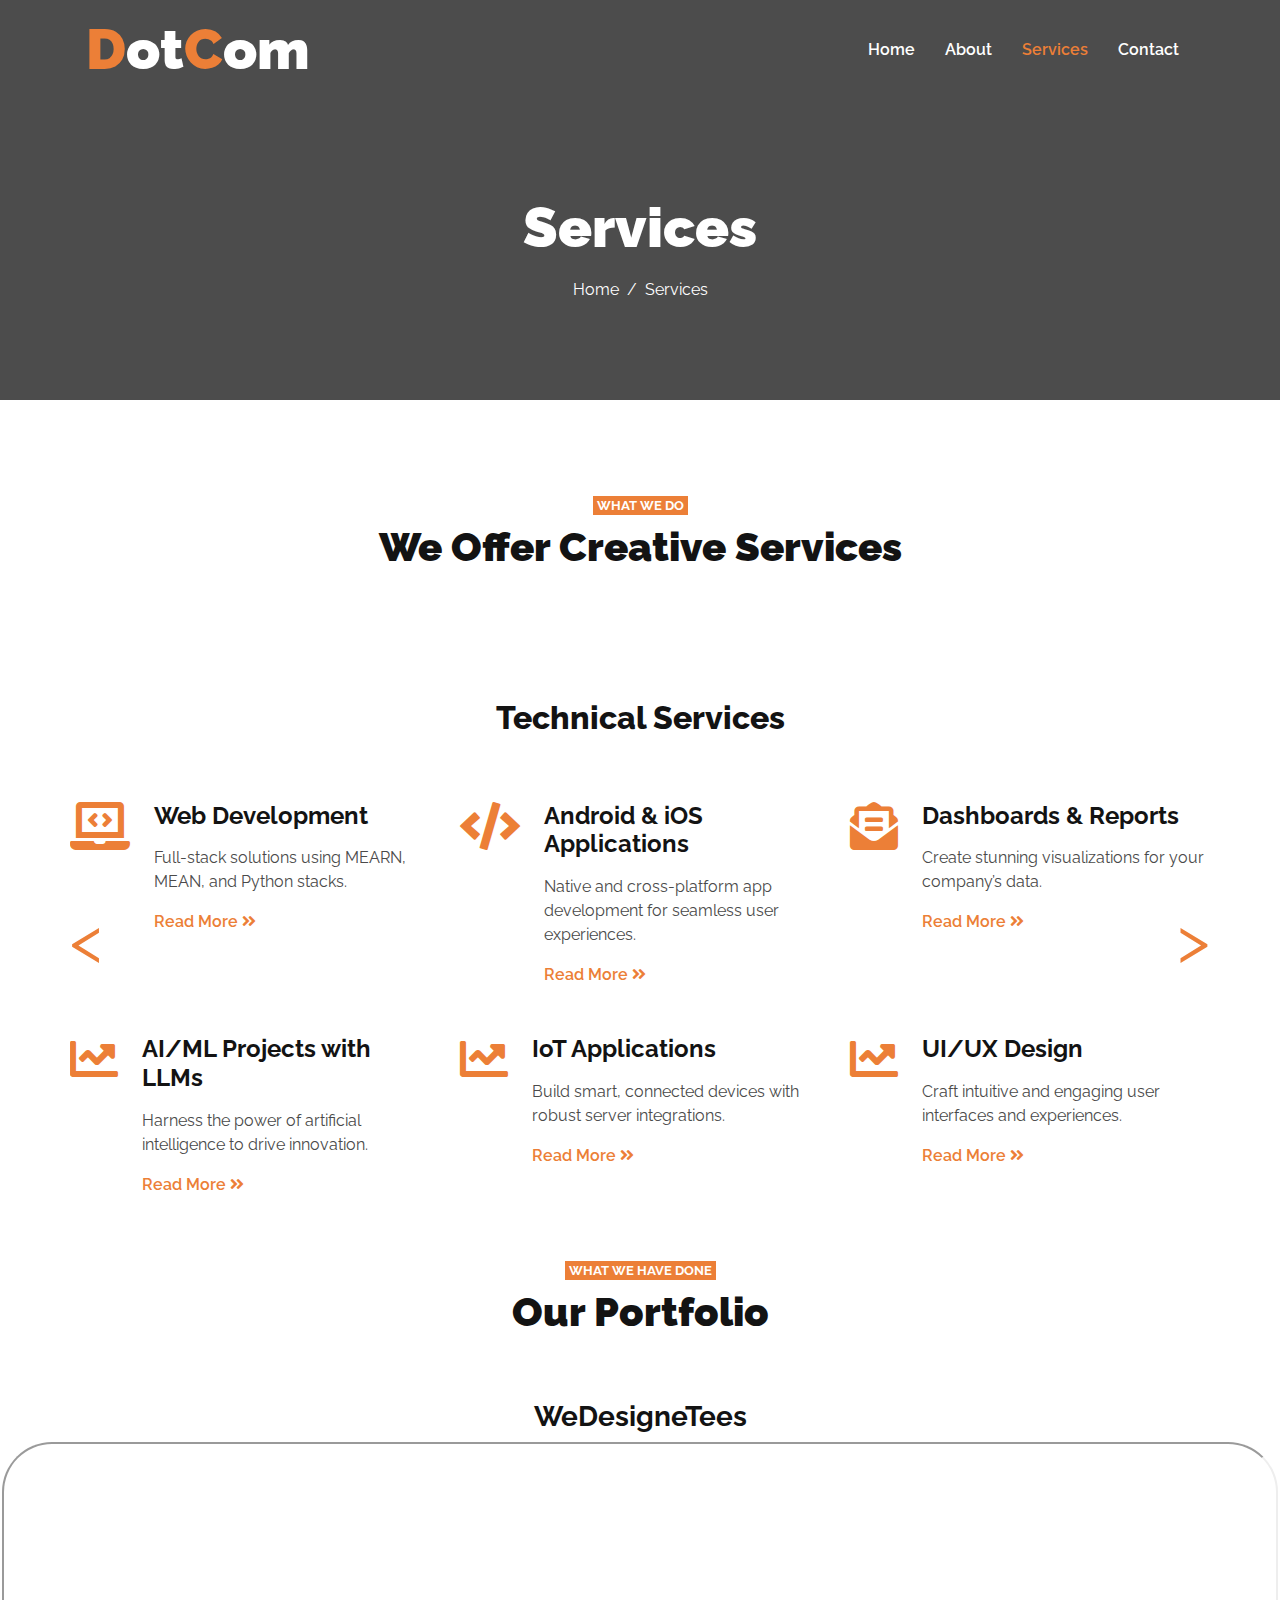
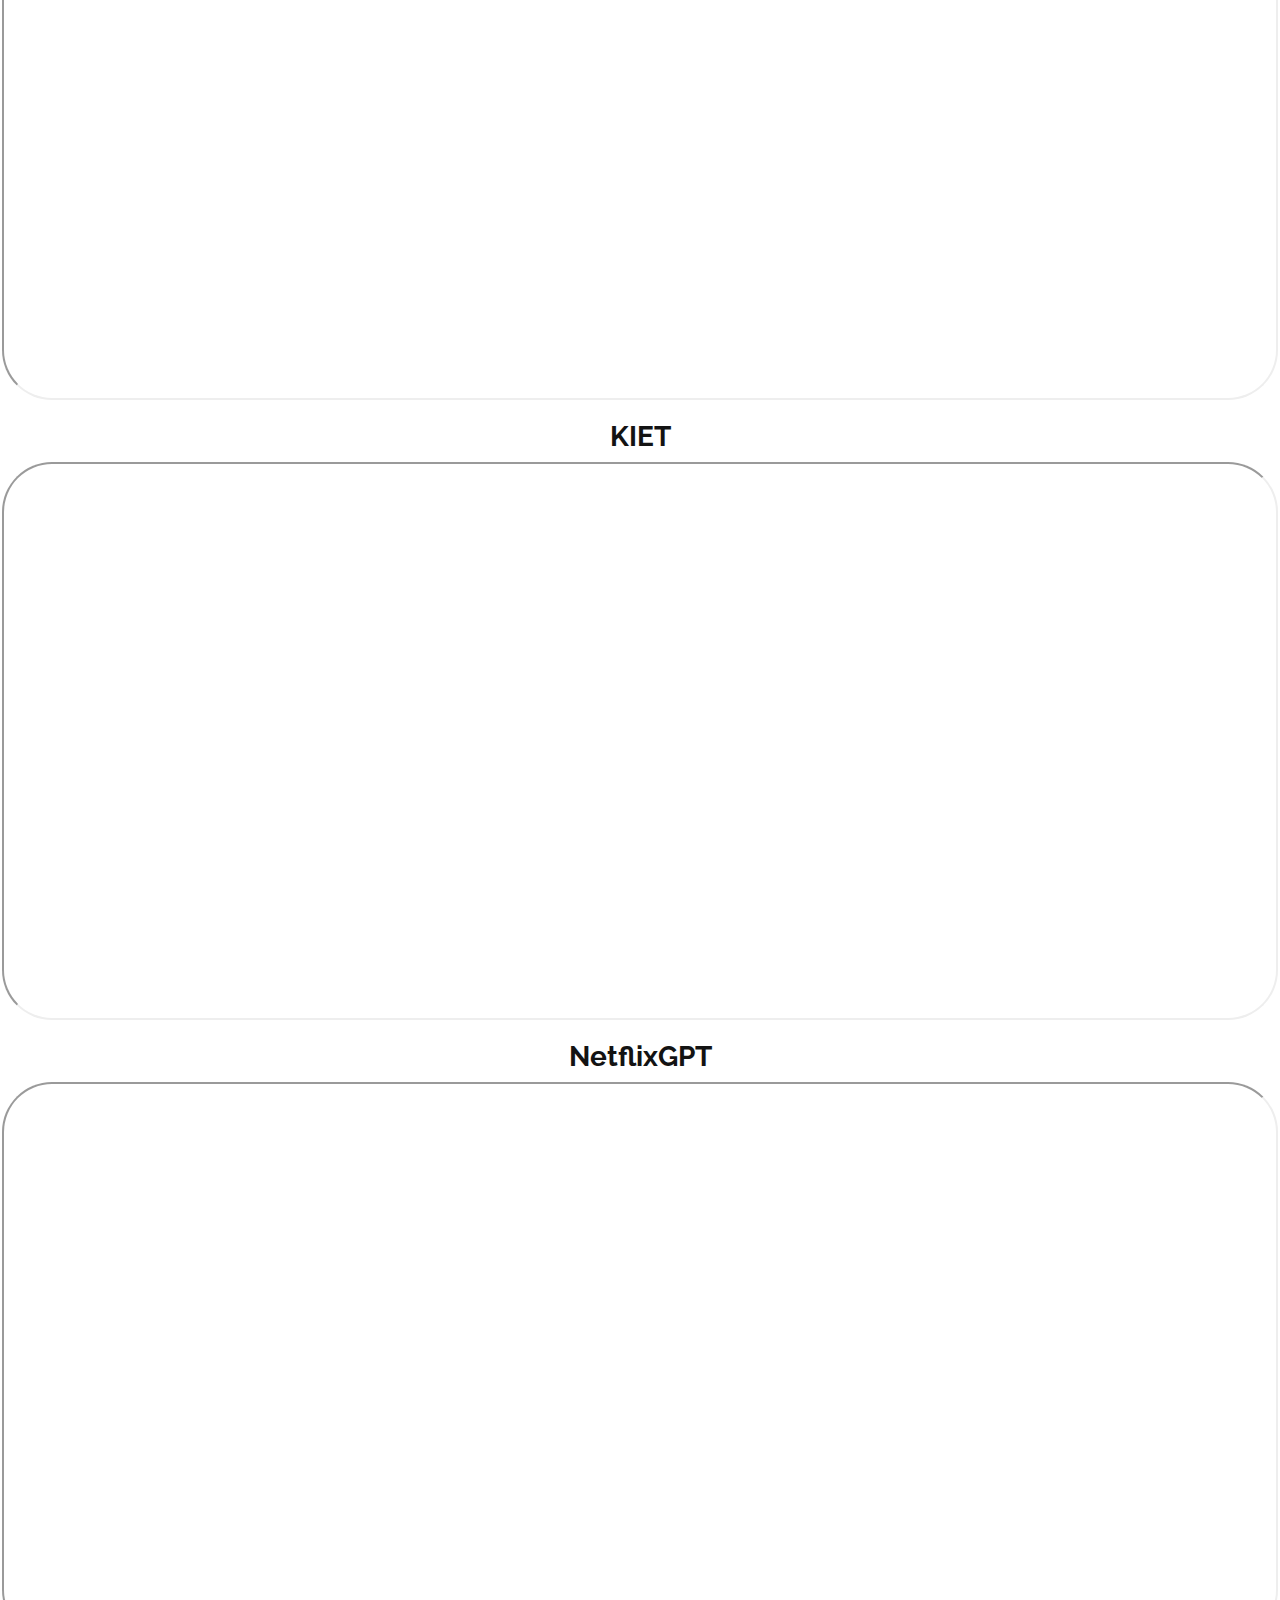
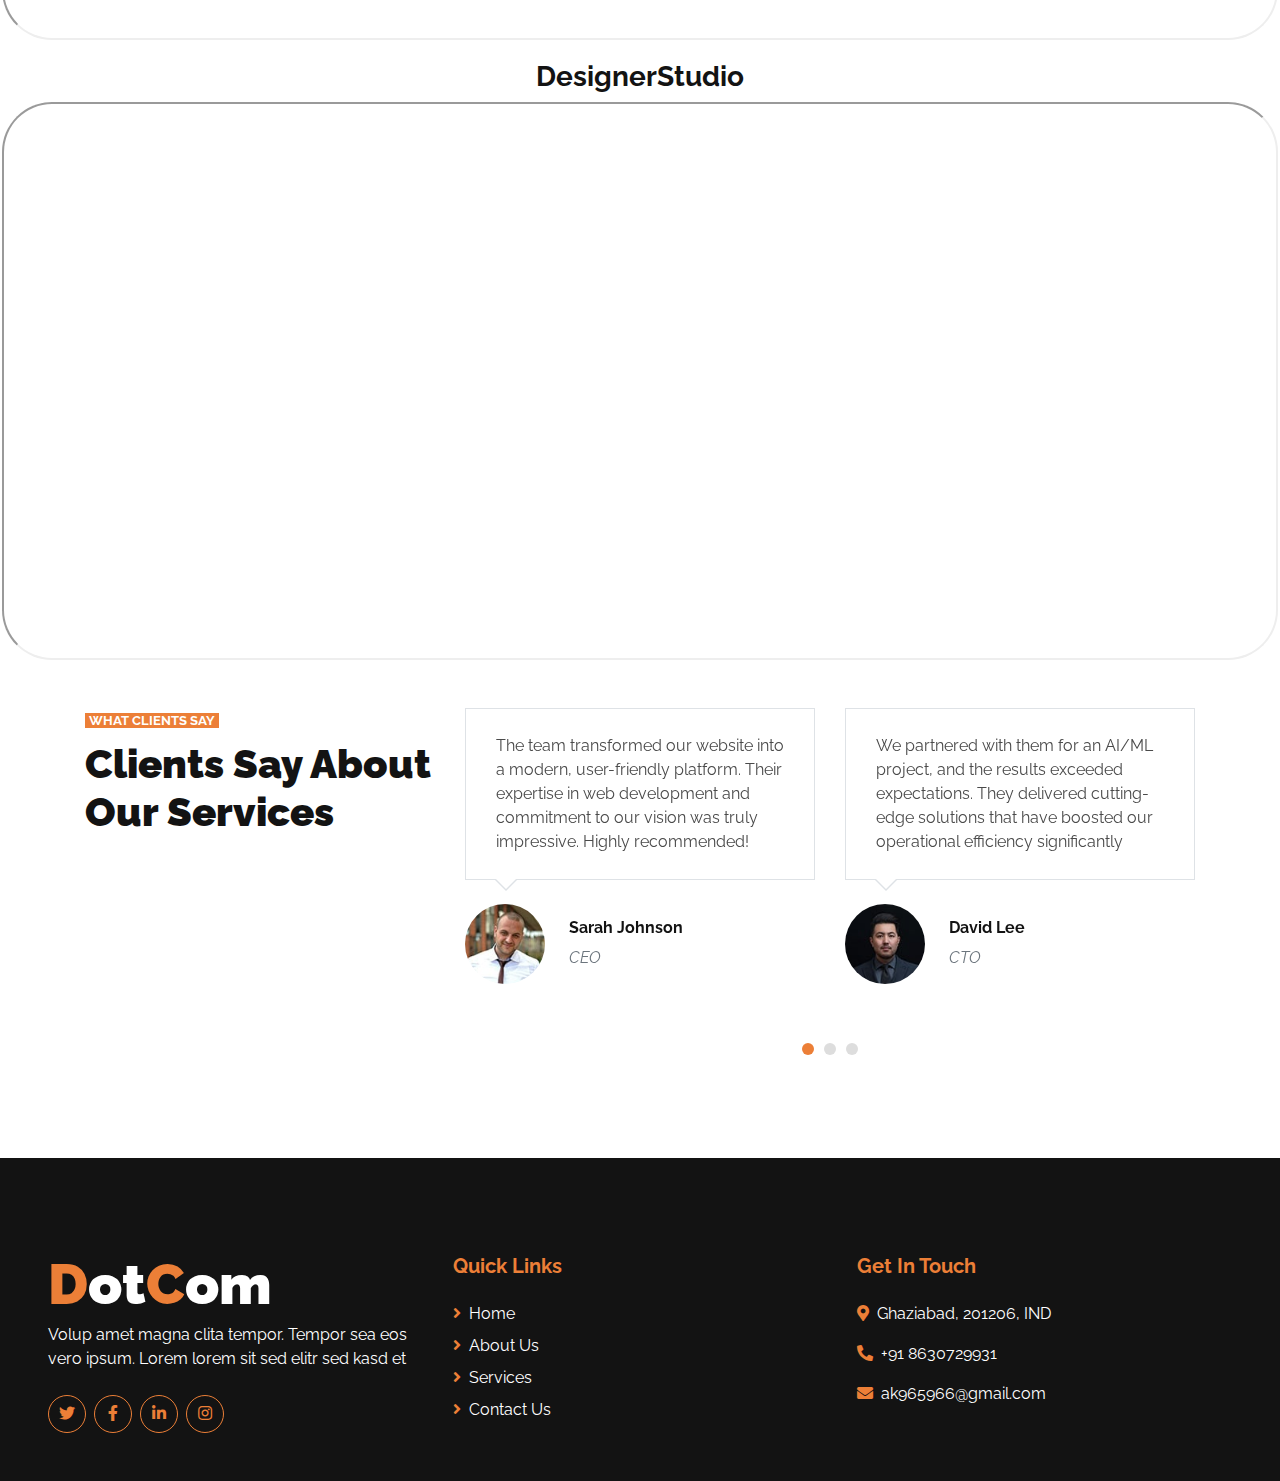
<file: service.html>
<!DOCTYPE html>
<html lang="en">

<head>
    <meta charset="utf-8">
    <title>DotCom - Creative Agency Website Template</title>
    <meta content="width=device-width, initial-scale=1.0" name="viewport">
    <meta content="Free HTML Templates" name="keywords">
    <meta content="Free HTML Templates" name="description">

    <!-- Favicon -->
    <link href="img/favicon.ico" rel="icon">

    <!-- Google Web Fonts -->
    <link rel="preconnect" href="https://fonts.gstatic.com">
    <link href="https://fonts.googleapis.com/css2?family=Raleway:wght@400;500;600;700;800;900&display=swap" rel="stylesheet"> 

    <!-- Font Awesome -->
    <link href="https://cdnjs.cloudflare.com/ajax/libs/font-awesome/5.15.0/css/all.min.css" rel="stylesheet">

    <!-- Libraries Stylesheet -->
    <link href="lib/owlcarousel/assets/owl.carousel.min.css" rel="stylesheet">

    <!-- Customized Bootstrap Stylesheet -->
    <link href="css/style.css" rel="stylesheet">
</head>

<body>
    <!-- Navbar Start -->
    <div class="container-fluid nav-bar p-0">
        <div class="container-lg p-0">
            <nav class="navbar navbar-expand-lg bg-secondary navbar-dark">
                <a href="index.html" class="navbar-brand">
                    <h1 class="m-0 text-white display-4"><span class="text-primary">D</span>ot<span class="text-primary">C</span>om</h1>
                </a>
                <button type="button" class="navbar-toggler" data-toggle="collapse" data-target="#navbarCollapse">
                    <span class="navbar-toggler-icon"></span>
                </button>
                <div class="collapse navbar-collapse justify-content-between" id="navbarCollapse">
                    <div class="navbar-nav ml-auto py-0">
                        <a href="index.html" class="nav-item nav-link">Home</a>
                        <a href="about.html" class="nav-item nav-link">About</a>
                        <a href="service.html" class="nav-item nav-link active">Services</a>
                        <a href="contact.html" class="nav-item nav-link">Contact</a>
                    </div>
                </div>
            </nav>
        </div>
    </div>
    <!-- Navbar End -->


    <!-- Page Header Start -->
    <div class="container-fluid page-header d-flex flex-column align-items-center justify-content-center pt-0 pt-lg-5 mb-5">
        <h1 class="display-4 text-white mb-3 mt-0 mt-lg-5">Services</h1>
        <div class="d-inline-flex text-white">
            <p class="m-0"><a class="text-white" href="">Home</a></p>
            <p class="m-0 px-2">/</p>
            <p class="m-0">Services</p>
        </div>
    </div>
    <!-- Page Header Start -->


    <!-- Services Start -->
    <div class="container-fluid pt-5 pb-3">
        <div class="container ">
            <div class="row flex-column center">
                <div class=" mb-5 whatwedo">
                    <small class="bg-primary text-white text-uppercase font-weight-bold px-1">What we do</small>
                    <h1 class="mt-2 mb-3">We Offer Creative Services</h1>
                     </div>

                <!-- Carousel  -->
                <div class="carousel">
                <div class="carousel-track">
                <div class="carousel-slide"">
                    <h2 class="technical">Technical Services</h2>
                    <div class="row">
                        <div class="col-md-4 mb-5">
                            <div class="d-flex">
                                <i class="fa fa-3x fa-laptop-code text-primary mr-4"></i>
                                <div class="d-flex flex-column">
                                    <h4 class="font-weight-bold mb-3">Web Development</h4>
                                    <p>Full-stack solutions using MEARN, MEAN, and Python stacks.</p>
                                    <a class="font-weight-semi-bold" href="">Read More <i class="fa fa-angle-double-right"></i></a>
                                </div>
                            </div>
                        </div>
                        <div class="col-md-4 mb-5">
                            <div class="d-flex">
                                <i class="fa fa-3x fa-code text-primary mr-4"></i>
                                <div class="d-flex flex-column">
                                    <h4 class="font-weight-bold mb-3">Android & iOS Applications</h4>
                                    <p>Native and cross-platform app development for seamless user experiences.</p>
                                    <a class="font-weight-semi-bold" href="">Read More <i class="fa fa-angle-double-right"></i></a>
                                </div>
                            </div>
                        </div>
                        <div class="col-md-4 mb-5">
                            <div class="d-flex">
                                <i class="fa fa-3x fa-envelope-open-text text-primary mr-4"></i>
                                <div class="d-flex flex-column">
                                    <h4 class="font-weight-bold mb-3">Dashboards & Reports</h4>
                                    <p>Create stunning visualizations for your company’s data.</p>
                                    <a class="font-weight-semi-bold" href="">Read More <i class="fa fa-angle-double-right"></i></a>
                                </div>
                            </div>
                        </div>
                        <div class="col-md-4 mb-5">
                            <div class="d-flex">
                                <i class="fa fa-3x fa-chart-line text-primary mr-4"></i>
                                <div class="d-flex flex-column">
                                    <h4 class="font-weight-bold mb-3">AI/ML Projects with LLMs</h4>
                                    <p>Harness the power of artificial intelligence to drive innovation.</p>
                                    <a class="font-weight-semi-bold" href="">Read More <i class="fa fa-angle-double-right"></i></a>
                                </div>
                            </div>
                        </div>
                        <div class="col-md-4 mb-5">
                            <div class="d-flex">
                                <i class="fa fa-3x fa-chart-line text-primary mr-4"></i>
                                <div class="d-flex flex-column">
                                    <h4 class="font-weight-bold mb-3">IoT Applications</h4>
                                    <p>Build smart, connected devices with robust server integrations.</p>
                                    <a class="font-weight-semi-bold" href="">Read More <i class="fa fa-angle-double-right"></i></a>
                                </div>
                            </div>
                        </div>
                        <div class="col-md-4 mb-5">
                            <div class="d-flex">
                                <i class="fa fa-3x fa-chart-line text-primary mr-4"></i>
                                <div class="d-flex flex-column">
                                    <h4 class="font-weight-bold mb-3">UI/UX Design</h4>
                                    <p>Craft intuitive and engaging user interfaces and experiences.</p>
                                    <a class="font-weight-semi-bold" href="">Read More <i class="fa fa-angle-double-right"></i></a>
                                </div>
                            </div>
                        </div>
                        
                    </div>
                </div>
                <div class="carousel-slide"">
                    <h2 class="technical">Business Solutions</h2>
                    <div class="row">
                        <div class="col-md-4 mb-5">
                            <div class="d-flex">
                                <i class="fa fa-3x fa-laptop-code text-primary mr-4"></i>
                                <div class="d-flex flex-column">
                                    <h4 class="font-weight-bold mb-3">Marketing & Business Development</h4>
                                    <p>Strategies to grow your business and reach new markets.</p>
                                    <a class="font-weight-semi-bold" href="">Read More <i class="fa fa-angle-double-right"></i></a>
                                </div>
                            </div>
                        </div>
                        <div class="col-md-4 mb-5">
                            <div class="d-flex">
                                <i class="fa fa-3x fa-code text-primary mr-4"></i>
                                <div class="d-flex flex-column">
                                    <h4 class="font-weight-bold mb-3">Competitive Analysis Dashboards</h4>
                                    <p>Visualize market data for actionable insights.</p>
                                    <a class="font-weight-semi-bold" href="">Read More <i class="fa fa-angle-double-right"></i></a>
                                </div>
                            </div>
                        </div>
                        <div class="col-md-4 mb-5">
                            <div class="d-flex">
                                <i class="fa fa-3x fa-envelope-open-text text-primary mr-4"></i>
                                <div class="d-flex flex-column">
                                    <h4 class="font-weight-bold mb-3">Company Registration & Legal Services</h4>
                                    <p>Hassle-free legal and registration support for your business.</p>
                                    <a class="font-weight-semi-bold" href="">Read More <i class="fa fa-angle-double-right"></i></a>
                                </div>
                            </div>
                        </div>
                        <div class="col-md-4 mb-5">
                            <div class="d-flex">
                                <i class="fa fa-3x fa-chart-line text-primary mr-4"></i>
                                <div class="d-flex flex-column">
                                    <h4 class="font-weight-bold mb-3">Automation Solutions</h4>
                                    <p>Automate repetitive tasks and enhance productivity.</p>
                                    <a class="font-weight-semi-bold" href="">Read More <i class="fa fa-angle-double-right"></i></a>
                                </div>
                            </div>
                        </div>
                        <div class="col-md-4 mb-5">
                            <div class="d-flex">
                                <i class="fa fa-3x fa-chart-line text-primary mr-4"></i>
                                <div class="d-flex flex-column">
                                    <h4 class="font-weight-bold mb-3">Business Process Optimization</h4>
                                    <p> Streamline operations to maximize efficiency.</p>
                                    <a class="font-weight-semi-bold" href="">Read More <i class="fa fa-angle-double-right"></i></a>
                                </div>
                            </div>
                        </div>
                        <div class="col-md-4 mb-5">
                            <div class="d-flex">
                                <i class="fa fa-3x fa-chart-line text-primary mr-4"></i>
                                <div class="d-flex flex-column">
                                    <h4 class="font-weight-bold mb-3"> E-commerce Solutions</h4>
                                    <p> End-to-end support for building and managing online stores.</p>
                                    <a class="font-weight-semi-bold" href="">Read More <i class="fa fa-angle-double-right"></i></a>
                                </div>
                            </div>
                        </div>
                      
                    </div>
                </div>
                <div class="carousel-slide"">
                    <h2 class="technical">Bulk Buy & Design</h2>
                    <div class="row">
                        <div class="col-md-4 mb-5">
                            <div class="d-flex">
                                <i class="fa fa-3x fa-laptop-code text-primary mr-4"></i>
                                <div class="d-flex flex-column">
                                    <h4 class="font-weight-bold mb-3">Office Setup</h4>
                                    <p>End-to-end solutions for creating the perfect office environment..</p>
                                    <a class="font-weight-semi-bold" href="">Read More <i class="fa fa-angle-double-right"></i></a>
                                </div>
                            </div>
                        </div>
                        <div class="col-md-4 mb-5">
                            <div class="d-flex">
                                <i class="fa fa-3x fa-code text-primary mr-4"></i>
                                <div class="d-flex flex-column">
                                    <h4 class="font-weight-bold mb-3"> Architecture & Interior Design</h4>
                                    <p>Innovative designs tailored to your space and needs.</p>
                                    <a class="font-weight-semi-bold" href="">Read More <i class="fa fa-angle-double-right"></i></a>
                                </div>
                            </div>
                        </div>
                        <div class="col-md-4 mb-5">
                            <div class="d-flex">
                                <i class="fa fa-3x fa-envelope-open-text text-primary mr-4"></i>
                                <div class="d-flex flex-column">
                                    <h4 class="font-weight-bold mb-3">Furniture & Workspace Setup</h4>
                                    <p>Ergonomic and aesthetically pleasing furniture solutions.</p>
                                    <a class="font-weight-semi-bold" href="">Read More <i class="fa fa-angle-double-right"></i></a>
                                </div>
                            </div>
                        </div>
                        <div class="col-md-4 mb-5">
                            <div class="d-flex">
                                <i class="fa fa-3x fa-chart-line text-primary mr-4"></i>
                                <div class="d-flex flex-column">
                                    <h4 class="font-weight-bold mb-3">3D Modeling & Printing</h4>
                                    <p>Bring your ideas to life with detailed designs and physical prototypes.</p>
                                    <a class="font-weight-semi-bold" href="">Read More <i class="fa fa-angle-double-right"></i></a>
                                </div>
                            </div>
                        </div>
                        <div class="col-md-4 mb-5">
                            <div class="d-flex">
                                <i class="fa fa-3x fa-chart-line text-primary mr-4"></i>
                                <div class="d-flex flex-column">
                                    <h4 class="font-weight-bold mb-3">Smart Medical Devices</h4>
                                    <p> Design and develop advanced medical devices for modern healthcare.</p>
                                    <a class="font-weight-semi-bold" href="">Read More <i class="fa fa-angle-double-right"></i></a>
                                </div>
                            </div>
                        </div>
                        <div class="col-md-4 mb-5">
                            <div class="d-flex">
                                <i class="fa fa-3x fa-chart-line text-primary mr-4"></i>
                                <div class="d-flex flex-column">
                                    <h4 class="font-weight-bold mb-3"> IoT Applications</h4>
                                    <p> Build and deploy robust smart systems for homes, offices, and industries.</p>
                                    <a class="font-weight-semi-bold" href="">Read More <i class="fa fa-angle-double-right"></i></a>
                                </div>
                            </div>
                        </div>
                      
                    </div>
                </div>
                </div>

                <div class="carousel-controls">
                    <div class="carousel-button" id="prevButton"><</div>
                    <div class="carousel-button" id="nextButton">></div>
                  </div>
                </div>
            </div>
        </div>
    </div>
    <!-- Services End -->

    <!-- Portfolio Start  -->
     <div class="portfolio">
        <div class=" mb-5 whatwedo">
            <small class="bg-primary text-white text-uppercase font-weight-bold px-1">What we have done</small>
            <h1 class="mt-2 mb-3">Our Portfolio</h1>
             </div>
             <div id="app">

             </div>
     </div>
    <!-- Portfolio End -->


    <!-- Testimonial Start -->
    <div class="container-fluid pt-5">
        <div class="container">
            <div class="row">
                <div class="col-lg-4 mb-5">
                    <small class="bg-primary text-white text-uppercase font-weight-bold px-1">What clients say</small>
                    <h1 class="mt-2 mb-3">Clients Say About Our Services</h1>
                    <!-- <h4 class="font-weight-normal text-muted mb-4">Lorem ut kasd elitr sed est duo ea ipsum justo diam, est erat lorem clita diam elitr</h4> -->
                    <!-- <a href="" class="btn btn-primary py-md-2 px-md-4 font-weight-semi-bold">Submit Review</a> -->
                </div>
                <div class="col-lg-8 mb-5">
                    <div class="owl-carousel testimonial-carousel">
                        <div class="testimonial-item">
                            <div class="testimonial-text position-relative border mb-4" style="padding: 25px 30px;">
                                The team transformed our website into a modern, user-friendly platform. Their expertise in web development and commitment to our vision was truly impressive. Highly recommended!
                            </div>
                            <div class="d-flex align-items-center">
                                <img class="img-fluid rounded-circle" src="img/testimonial-1.jpg" style="width: 80px; height: 80px;" alt="Image">
                                <div class="pl-4">
                                    <h6 class="font-weight-bold">Sarah Johnson</h6>
                                    <i class="text-muted">CEO</i>
                                </div>
                            </div>
                        </div>
                        <div class="testimonial-item">
                            <div class="testimonial-text position-relative border mb-4" style="padding: 25px 30px;">
                                We partnered with them for an AI/ML project, and the results exceeded expectations. They delivered cutting-edge solutions that have boosted our operational efficiency significantly
                            </div>
                            <div class="d-flex align-items-center">
                                <img class="img-fluid rounded-circle" src="img/testimonial-2.jpg" style="width: 80px; height: 80px;" alt="Image">
                                <div class="pl-4">
                                    <h6 class="font-weight-bold"> David Lee</h6>
                                    <i class="text-muted">CTO</i>
                                </div>
                            </div>
                        </div>
                        <div class="testimonial-item">
                            <div class="testimonial-text position-relative border mb-4" style="padding: 25px 30px;">
                                Their business consulting services were a game-changer for us. They provided actionable strategies that helped streamline our processes and drive growth. The team’s professionalism is unmatched!
                            </div>
                            <div class="d-flex align-items-center">
                                <img class="img-fluid rounded-circle" src="img/testimonial-3.jpg" style="width: 80px; height: 80px;" alt="Image">
                                <div class="pl-4">
                                    <h6 class="font-weight-bold">Emily Brown</h6>
                                    <i class="text-muted"> Founder</i>
                                </div>
                            </div>
                        </div>
                        <div class="testimonial-item">
                            <div class="testimonial-text position-relative border mb-4" style="padding: 25px 30px;">
                                The user interface and experience design elevated our mobile app to new heights. The intuitive design and attention to detail impressed both us and our users.
                            </div>
                            <div class="d-flex align-items-center">
                                <img class="img-fluid rounded-circle" src="img/testimonial-4.jpg" style="width: 80px; height: 80px;" alt="Image">
                                <div class="pl-4">
                                    <h6 class="font-weight-bold">James Carter</h6>
                                    <i class="text-muted">Product Manager,</i>
                                </div>
                            </div>
                        </div>
                        <div class="testimonial-item">
                            <div class="testimonial-text position-relative border mb-4" style="padding: 25px 30px;">
                                Moving to the cloud seemed daunting until they stepped in. They made the transition seamless and provided secure, scalable hosting solutions that perfectly fit our needs.
                            </div>
                            <div class="d-flex align-items-center">
                                <img class="img-fluid rounded-circle" src="img/testimonial-5.jpg" style="width: 80px; height: 80px;" alt="Image">
                                <div class="pl-4">
                                    <h6 class="font-weight-bold"> Anna Williams</h6>
                                    <i class="text-muted">Operations Head</i>
                                </div>
                            </div>
                        </div>
                    </div>
                </div>
            </div>
        </div>
    </div>
    <!-- Testimonial End -->


    <!-- Footer Start -->
    <div class="container-fluid bg-secondary text-white mt-5 pt-5 px-sm-3 px-md-5">
        <div class="row pt-5">
            <div class="col-lg-4 col-md-6 mb-5">
                <a href="index.html" class="navbar-brand">
                    <h1 class="m-0 mt-n2 text-white display-4"><span class="text-primary">D</span>ot<span class="text-primary">C</span>om</h1>
                </a>
                <p>Volup amet magna clita tempor. Tempor sea eos vero ipsum. Lorem lorem sit sed elitr sed kasd et</p>
                <div class="d-flex justify-content-start mt-4">
                    <a class="btn btn-outline-primary rounded-circle text-center mr-2 px-0" style="width: 38px; height: 38px;" href="#"><i class="fab fa-twitter"></i></a>
                    <a class="btn btn-outline-primary rounded-circle text-center mr-2 px-0" style="width: 38px; height: 38px;" href="#"><i class="fab fa-facebook-f"></i></a>
                    <a class="btn btn-outline-primary rounded-circle text-center mr-2 px-0" style="width: 38px; height: 38px;" href="#"><i class="fab fa-linkedin-in"></i></a>
                    <a class="btn btn-outline-primary rounded-circle text-center mr-2 px-0" style="width: 38px; height: 38px;" href="#"><i class="fab fa-instagram"></i></a>
                </div>
            </div>
            <div class="col-lg-4 col-md-6 mb-5">
                <h5 class="font-weight-bold text-primary mb-4">Quick Links</h5>
                <div class="d-flex flex-column justify-content-start">
                    <a class="text-white mb-2" href="#"><i class="fa fa-angle-right text-primary mr-2"></i>Home</a>
                    <a class="text-white mb-2" href="#"><i class="fa fa-angle-right text-primary mr-2"></i>About Us</a>
                    <a class="text-white mb-2" href="#"><i class="fa fa-angle-right text-primary mr-2"></i>Services</a>
                    <!-- <a class="text-white mb-2" href="#"><i class="fa fa-angle-right text-primary mr-2"></i>Pricing</a> -->
                    <a class="text-white" href="#"><i class="fa fa-angle-right text-primary mr-2"></i>Contact Us</a>
                </div>
            </div>
            <div class="col-lg-4 col-md-6 mb-5">
                <h5 class="font-weight-bold text-primary mb-4">Get In Touch</h5>
                <!-- <p>Dolor clita stet nonumy clita diam vero, et et ipsum diam labore</p> -->
                <p><i class="fa fa-map-marker-alt text-primary mr-2"></i>Ghaziabad, 201206, IND</p>
                <p><i class="fa fa-phone-alt text-primary mr-2"></i>+91 8630729931
                </p>
                <p><i class="fa fa-envelope text-primary mr-2"></i>ak965966@gmail.com
                </p>
            </div>
        </div>
    </div>
    <!-- Footer End -->


    <!-- Back to Top -->
    <a href="#" class="btn btn-lg btn-primary back-to-top"><i class="fa fa-angle-up"></i></a>


    <!-- JavaScript Libraries -->
    <script src="https://code.jquery.com/jquery-3.4.1.min.js"></script>
    <script src="https://stackpath.bootstrapcdn.com/bootstrap/4.4.1/js/bootstrap.bundle.min.js"></script>
    <script src="lib/easing/easing.min.js"></script>
    <script src="lib/waypoints/waypoints.min.js"></script>
    <script src="lib/counterup/counterup.min.js"></script>
    <script src="lib/owlcarousel/owl.carousel.min.js"></script>

    <!-- Contact Javascript File -->
    <script src="mail/jqBootstrapValidation.min.js"></script>
    <script src="mail/contact.js"></script>

    <!-- Template Javascript -->
    <script src="js/main.js"></script>
    <script>
        const track = document.querySelector('.carousel-track');
   const slides = Array.from(track.children);
   const nextButton = document.getElementById('nextButton');
   const prevButton = document.getElementById('prevButton');
   const slideWidth = slides[0].getBoundingClientRect().width;

   // Arrange the slides next to one another
   slides.forEach((slide, index) => {
     slide.style.left = slideWidth * index + 'px';
   });

   let currentIndex = 0;

   function updateButtons() {
     prevButton.disabled = currentIndex === 0;
     nextButton.disabled = currentIndex === slides.length - 1;
   }

   function moveToSlide(index) {
     track.style.transform = `translateX(-${slideWidth * index}px)`;
     currentIndex = index;
     updateButtons();
   }

   function moveNext() {
     if (currentIndex < slides.length - 1) {
       moveToSlide(currentIndex + 1);
     } else {
       moveToSlide(0); // Reset to the first slide
     }
   }

   // Add automatic sliding functionality
   const autoSlideInterval = 3000; // 3 seconds
   const autoSlide = setInterval(moveNext, autoSlideInterval);

   // Allow manual control
   nextButton.addEventListener('click', () => {
     clearInterval(autoSlide); // Stop auto-slide when user interacts
     moveNext();
   });

   prevButton.addEventListener('click', () => {
     clearInterval(autoSlide); // Stop auto-slide when user interacts
     if (currentIndex > 0) {
       moveToSlide(currentIndex - 1);
     } else {
       moveToSlide(slides.length - 1); // Move to the last slide
     }
   });

   updateButtons();
   </script>


<script type="module">
    import {bigProjects} from './data.js'
    const app = document.getElementById('app');
    console.log(bigProjects.projects)
    const renderedItems = bigProjects.projects.map(item => `
      <div class="item">
        <h3>${item.projectName}</h3>
      <iframe src=${item.footerLink[0].url}></iframe>
    
      </div>
    `).join('');

    app.innerHTML = renderedItems;
</script>
</body>

</html>
</file>
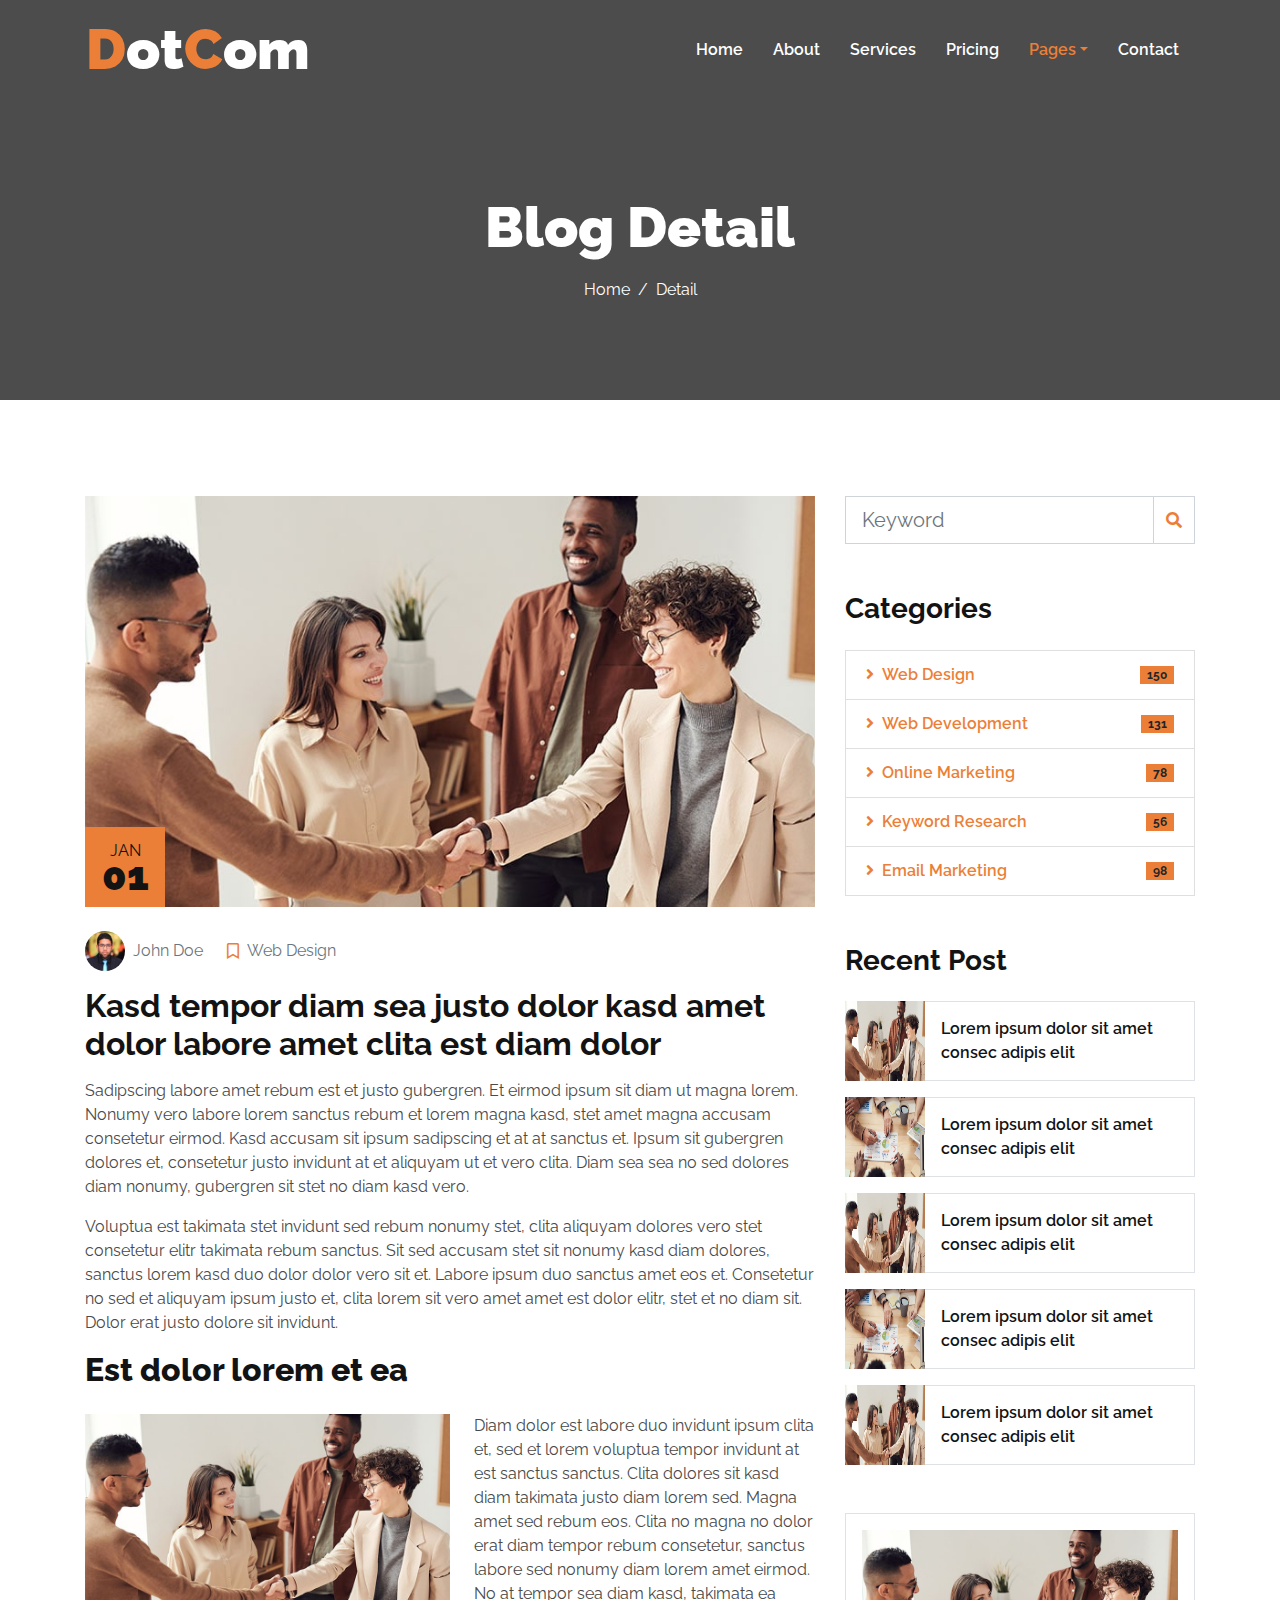
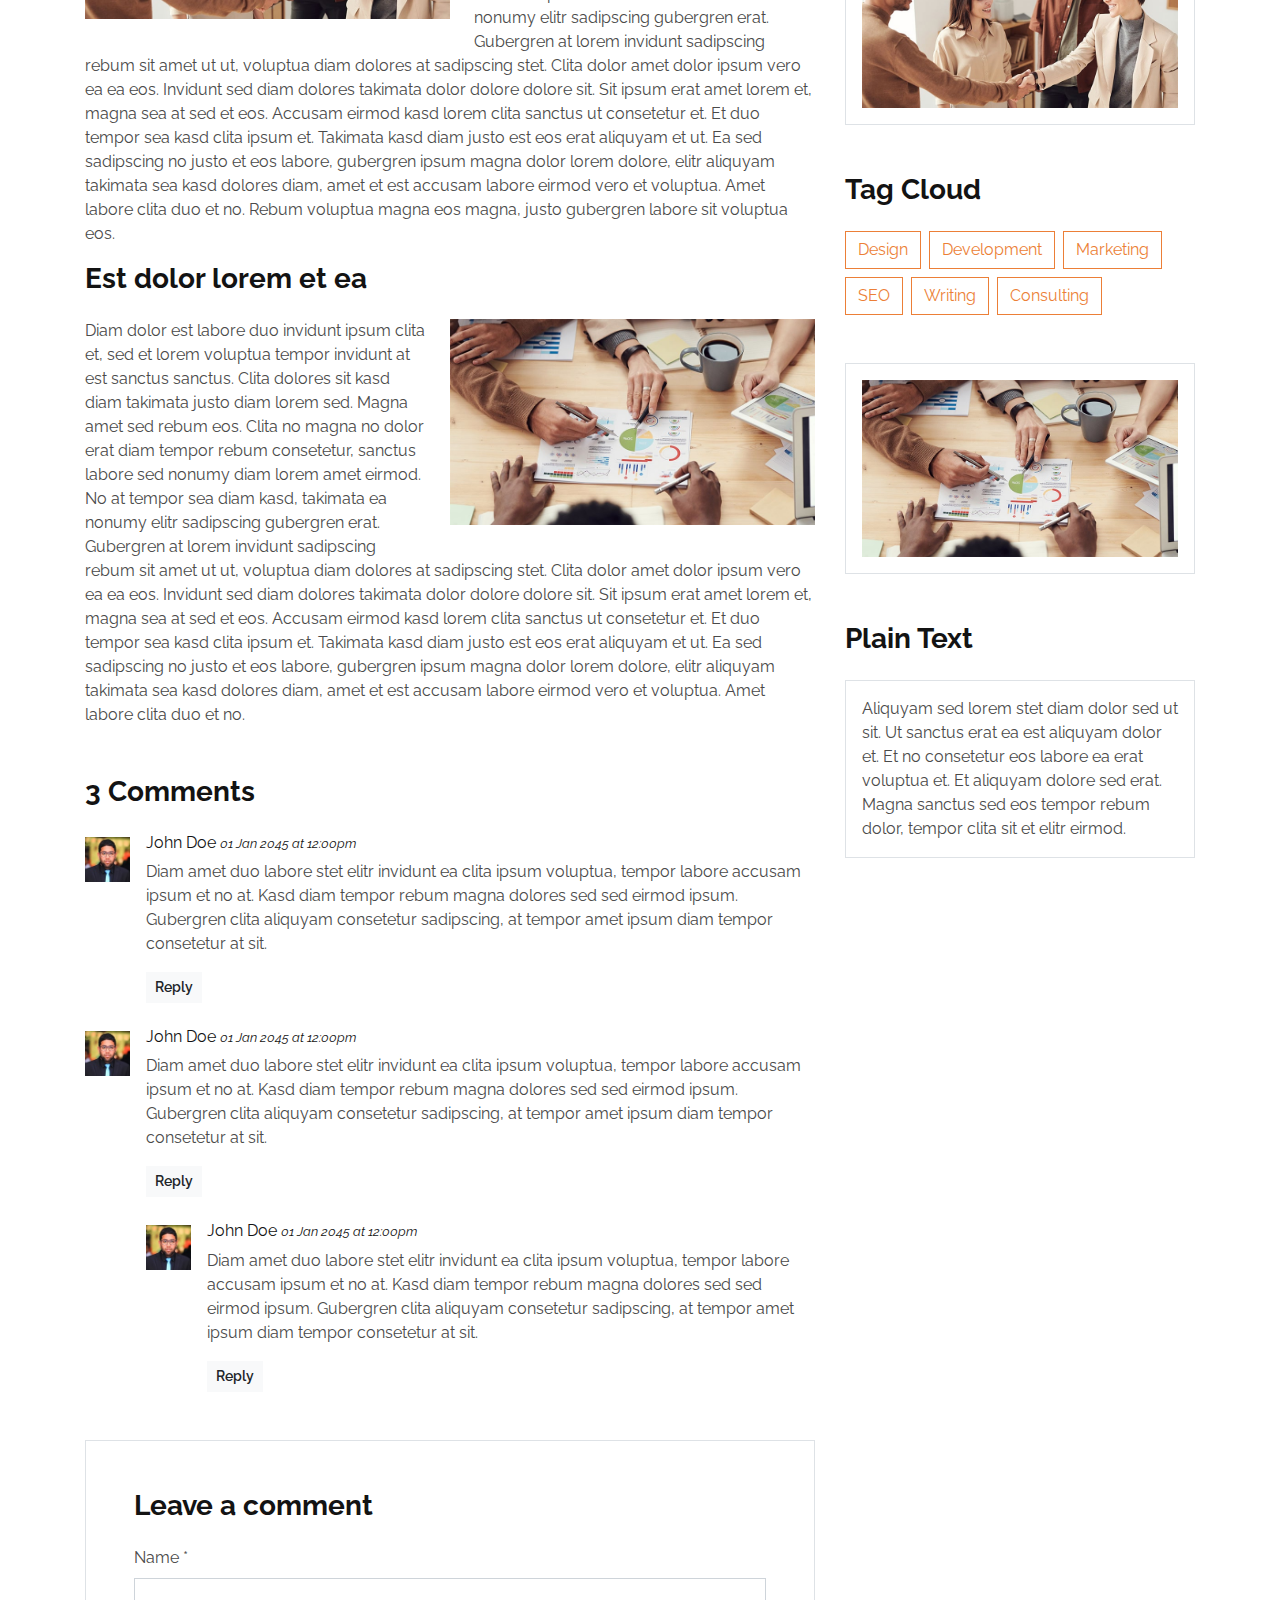
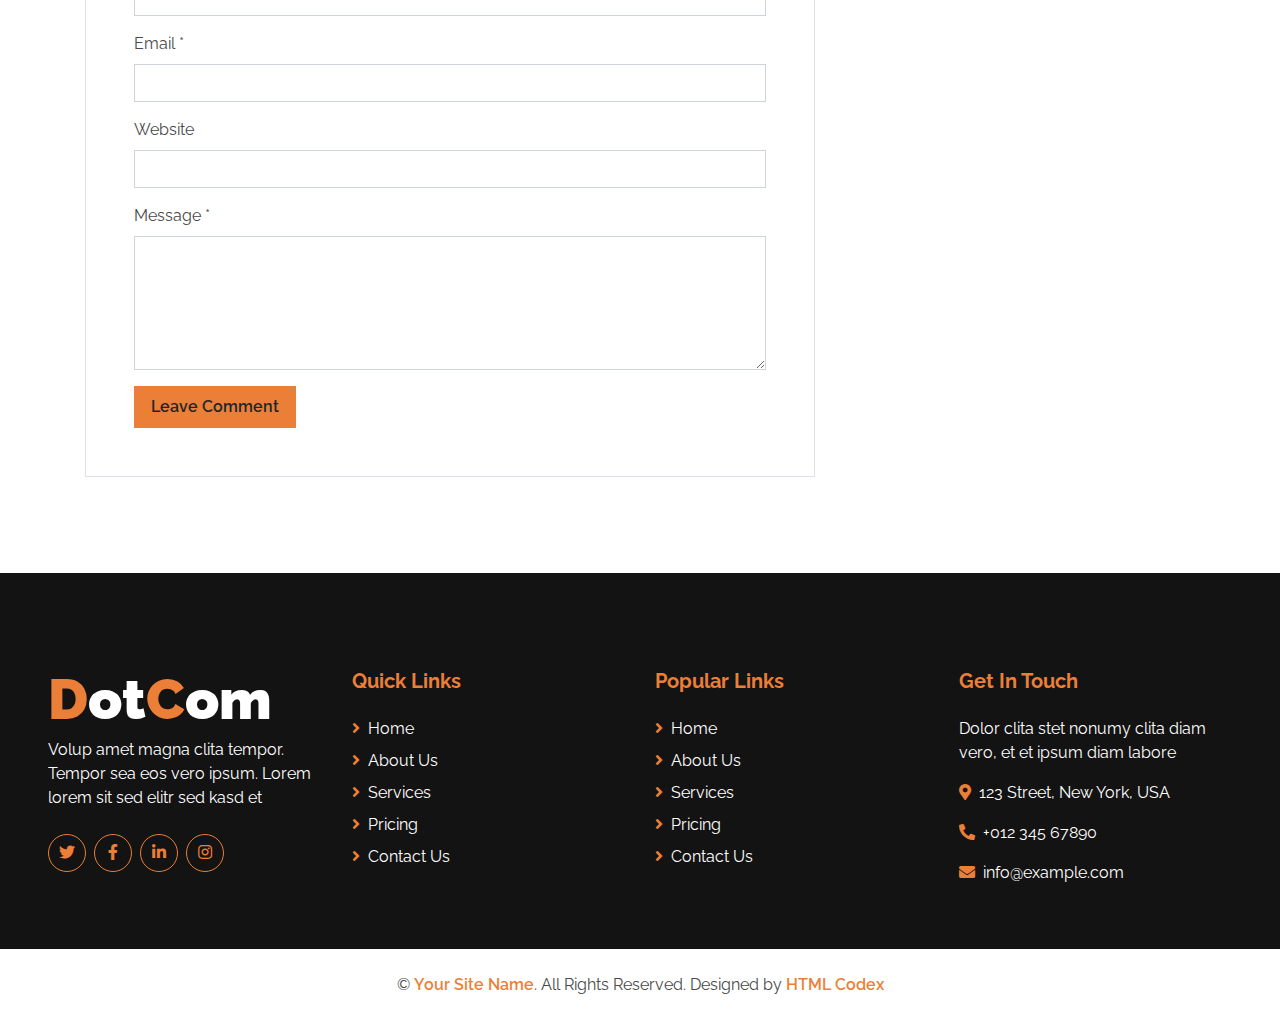
<file: single.html>
<!DOCTYPE html>
<html lang="en">

<head>
    <meta charset="utf-8">
    <title>DotCom - Creative Agency Website Template</title>
    <meta content="width=device-width, initial-scale=1.0" name="viewport">
    <meta content="Free HTML Templates" name="keywords">
    <meta content="Free HTML Templates" name="description">

    <!-- Favicon -->
    <link href="img/favicon.ico" rel="icon">

    <!-- Google Web Fonts -->
    <link rel="preconnect" href="https://fonts.gstatic.com">
    <link href="https://fonts.googleapis.com/css2?family=Raleway:wght@400;500;600;700;800;900&display=swap" rel="stylesheet"> 

    <!-- Font Awesome -->
    <link href="https://cdnjs.cloudflare.com/ajax/libs/font-awesome/5.15.0/css/all.min.css" rel="stylesheet">

    <!-- Libraries Stylesheet -->
    <link href="lib/owlcarousel/assets/owl.carousel.min.css" rel="stylesheet">

    <!-- Customized Bootstrap Stylesheet -->
    <link href="css/style.css" rel="stylesheet">
</head>

<body>
    <!-- Navbar Start -->
    <div class="container-fluid nav-bar p-0">
        <div class="container-lg p-0">
            <nav class="navbar navbar-expand-lg bg-secondary navbar-dark">
                <a href="index.html" class="navbar-brand">
                    <h1 class="m-0 text-white display-4"><span class="text-primary">D</span>ot<span class="text-primary">C</span>om</h1>
                </a>
                <button type="button" class="navbar-toggler" data-toggle="collapse" data-target="#navbarCollapse">
                    <span class="navbar-toggler-icon"></span>
                </button>
                <div class="collapse navbar-collapse justify-content-between" id="navbarCollapse">
                    <div class="navbar-nav ml-auto py-0">
                        <a href="index.html" class="nav-item nav-link">Home</a>
                        <a href="about.html" class="nav-item nav-link">About</a>
                        <a href="service.html" class="nav-item nav-link">Services</a>
                        <a href="pricing.html" class="nav-item nav-link">Pricing</a>
                        <div class="nav-item dropdown">
                            <a href="#" class="nav-link dropdown-toggle active" data-toggle="dropdown">Pages</a>
                            <div class="dropdown-menu border-0 rounded-0 m-0">
                                <a href="blog.html" class="dropdown-item">Blog Grid</a>
                                <a href="single.html" class="dropdown-item active">Blog Detail</a>
                            </div>
                        </div>
                        <a href="contact.html" class="nav-item nav-link">Contact</a>
                    </div>
                </div>
            </nav>
        </div>
    </div>
    <!-- Navbar End -->


    <!-- Page Header Start -->
    <div class="container-fluid page-header d-flex flex-column align-items-center justify-content-center pt-0 pt-lg-5 mb-5">
        <h1 class="display-4 text-white mb-3 mt-0 mt-lg-5">Blog Detail</h1>
        <div class="d-inline-flex text-white">
            <p class="m-0"><a class="text-white" href="">Home</a></p>
            <p class="m-0 px-2">/</p>
            <p class="m-0">Detail</p>
        </div>
    </div>
    <!-- Page Header Start -->


    <!-- Detail Start -->
    <div class="container py-5">
        <div class="row">
            <!-- Blog Detail Start -->
            <div class="col-lg-8">
                <div class="position-relative">
                    <img class="img-fluid w-100" src="img/blog-1.jpg" alt="">
                    <div class="position-absolute bg-primary d-flex flex-column align-items-center justify-content-center"
                        style="width: 80px; height: 80px; bottom: 0; left: 0;">
                        <h6 class="text-uppercase mt-2 mb-n2">Jan</h6>
                        <h1 class="m-0">01</h1>
                    </div>
                </div>
                <div class="pt-4 pb-2">
                    <div class="d-flex mb-3">
                        <div class="d-flex align-items-center">
                            <img class="rounded-circle" style="width: 40px; height: 40px;" src="img/user.jpg" alt="">
                            <a class="text-muted ml-2" href="">John Doe</a>
                        </div>
                        <div class="d-flex align-items-center ml-4">
                            <i class="far fa-bookmark text-primary"></i>
                            <a class="text-muted ml-2" href="">Web Design</a>
                        </div>
                    </div>
                    <h2 class="font-weight-bold">Kasd tempor diam sea justo dolor kasd amet dolor labore amet clita est diam dolor</h2>
                </div>

                <div class="mb-5">
                    <p>Sadipscing labore amet rebum est et justo gubergren. Et eirmod ipsum sit diam ut magna lorem. Nonumy vero labore lorem sanctus rebum et lorem magna kasd, stet amet magna accusam consetetur eirmod. Kasd accusam sit ipsum sadipscing et at at sanctus et. Ipsum sit gubergren dolores et, consetetur justo invidunt at et aliquyam ut et vero clita. Diam sea sea no sed dolores diam nonumy, gubergren sit stet no diam kasd vero.</p>
                    <p>Voluptua est takimata stet invidunt sed rebum nonumy stet, clita aliquyam dolores vero stet consetetur elitr takimata rebum sanctus. Sit sed accusam stet sit nonumy kasd diam dolores, sanctus lorem kasd duo dolor dolor vero sit et. Labore ipsum duo sanctus amet eos et. Consetetur no sed et aliquyam ipsum justo et, clita lorem sit vero amet amet est dolor elitr, stet et no diam sit. Dolor erat justo dolore sit invidunt.</p>
                    <h2 class="mb-4">Est dolor lorem et ea</h2>
                    <img class="img-fluid w-50 float-left mr-4 mb-3" src="img/blog-1.jpg" alt="Image">
                    <p>Diam dolor est labore duo invidunt ipsum clita et, sed et lorem voluptua tempor invidunt at est sanctus sanctus. Clita dolores sit kasd diam takimata justo diam lorem sed. Magna amet sed rebum eos. Clita no magna no dolor erat diam tempor rebum consetetur, sanctus labore sed nonumy diam lorem amet eirmod. No at tempor sea diam kasd, takimata ea nonumy elitr sadipscing gubergren erat. Gubergren at lorem invidunt sadipscing rebum sit amet ut ut, voluptua diam dolores at sadipscing stet. Clita dolor amet dolor ipsum vero ea ea eos. Invidunt sed diam dolores takimata dolor dolore dolore sit. Sit ipsum erat amet lorem et, magna sea at sed et eos. Accusam eirmod kasd lorem clita sanctus ut consetetur et. Et duo tempor sea kasd clita ipsum et. Takimata kasd diam justo est eos erat aliquyam et ut. Ea sed sadipscing no justo et eos labore, gubergren ipsum magna dolor lorem dolore, elitr aliquyam takimata sea kasd dolores diam, amet et est accusam labore eirmod vero et voluptua. Amet labore clita duo et no. Rebum voluptua magna eos magna, justo gubergren labore sit voluptua eos.</p>
                    <h3 class="mb-4">Est dolor lorem et ea</h3>
                    <img class="img-fluid w-50 float-right ml-4 mb-3" src="img/blog-2.jpg" alt="Image">
                    <p>Diam dolor est labore duo invidunt ipsum clita et, sed et lorem voluptua tempor invidunt at est sanctus sanctus. Clita dolores sit kasd diam takimata justo diam lorem sed. Magna amet sed rebum eos. Clita no magna no dolor erat diam tempor rebum consetetur, sanctus labore sed nonumy diam lorem amet eirmod. No at tempor sea diam kasd, takimata ea nonumy elitr sadipscing gubergren erat. Gubergren at lorem invidunt sadipscing rebum sit amet ut ut, voluptua diam dolores at sadipscing stet. Clita dolor amet dolor ipsum vero ea ea eos. Invidunt sed diam dolores takimata dolor dolore dolore sit. Sit ipsum erat amet lorem et, magna sea at sed et eos. Accusam eirmod kasd lorem clita sanctus ut consetetur et. Et duo tempor sea kasd clita ipsum et. Takimata kasd diam justo est eos erat aliquyam et ut. Ea sed sadipscing no justo et eos labore, gubergren ipsum magna dolor lorem dolore, elitr aliquyam takimata sea kasd dolores diam, amet et est accusam labore eirmod vero et voluptua. Amet labore clita duo et no.</p>
                </div>

                <!-- Comment List Start -->
                <div class="mb-5">
                    <h3 class="font-weight-bold mb-4">3 Comments</h3>
                    <div class="media mb-4">
                        <img src="img/user.jpg" alt="Image" class="img-fluid mr-3 mt-1" style="width: 45px;">
                        <div class="media-body">
                            <h6>John Doe <small><i>01 Jan 2045 at 12:00pm</i></small></h6>
                            <p>Diam amet duo labore stet elitr invidunt ea clita ipsum voluptua, tempor labore accusam ipsum et no at. Kasd diam tempor rebum magna dolores sed sed eirmod ipsum. Gubergren clita aliquyam consetetur sadipscing, at tempor amet ipsum diam tempor consetetur at sit.</p>
                            <button class="btn btn-sm btn-light font-weight-semi-bold">Reply</button>
                        </div>
                    </div>
                    <div class="media mb-4">
                        <img src="img/user.jpg" alt="Image" class="img-fluid mr-3 mt-1" style="width: 45px;">
                        <div class="media-body">
                            <h6>John Doe <small><i>01 Jan 2045 at 12:00pm</i></small></h6>
                            <p>Diam amet duo labore stet elitr invidunt ea clita ipsum voluptua, tempor labore accusam ipsum et no at. Kasd diam tempor rebum magna dolores sed sed eirmod ipsum. Gubergren clita aliquyam consetetur sadipscing, at tempor amet ipsum diam tempor consetetur at sit.</p>
                            <button class="btn btn-sm btn-light font-weight-semi-bold">Reply</button>
                            <div class="media mt-4">
                                <img src="img/user.jpg" alt="Image" class="img-fluid mr-3 mt-1" style="width: 45px;">
                                <div class="media-body">
                                    <h6>John Doe <small><i>01 Jan 2045 at 12:00pm</i></small></h6>
                                    <p>Diam amet duo labore stet elitr invidunt ea clita ipsum voluptua, tempor labore accusam ipsum et no at. Kasd diam tempor rebum magna dolores sed sed eirmod ipsum. Gubergren clita aliquyam consetetur sadipscing, at tempor amet ipsum diam tempor consetetur at sit.</p>
                                    <button class="btn btn-sm btn-light font-weight-semi-bold">Reply</button>
                                </div>
                            </div>
                        </div>
                    </div>
                </div>
                <!-- Comment List End -->

                <!-- Comment Form Start -->
                <div class="border p-5">
                    <h3 class="font-weight-bold mb-4">Leave a comment</h3>
                    <form>
                        <div class="form-group">
                            <label for="name">Name *</label>
                            <input type="text" class="form-control" id="name">
                        </div>
                        <div class="form-group">
                            <label for="email">Email *</label>
                            <input type="email" class="form-control" id="email">
                        </div>
                        <div class="form-group">
                            <label for="website">Website</label>
                            <input type="url" class="form-control" id="website">
                        </div>

                        <div class="form-group">
                            <label for="message">Message *</label>
                            <textarea id="message" cols="30" rows="5" class="form-control"></textarea>
                        </div>
                        <div class="form-group mb-0">
                            <input type="submit" value="Leave Comment" class="btn btn-primary font-weight-semi-bold py-2 px-3">
                        </div>
                    </form>
                </div>
                <!-- Comment Form End -->
            </div>
            <!-- Blog Detail End -->

            <!-- Sidebar Start -->
            <div class="col-lg-4 mt-5 mt-lg-0">
                <!-- Search Form Start -->
                <div class="mb-5">
                    <form action="">
                        <div class="input-group">
                            <input type="text" class="form-control form-control-lg" placeholder="Keyword">
                            <div class="input-group-append">
                                <span class="input-group-text bg-transparent text-primary"><i
                                        class="fa fa-search"></i></span>
                            </div>
                        </div>
                    </form>
                </div>
                <!-- Search Form End -->

                <!-- Category Start -->
                <div class="mb-5">
                    <h3 class="font-weight-bold mb-4">Categories</h3>
                    <ul class="list-group">
                        <li class="list-group-item d-flex justify-content-between align-items-center">
                            <a class="font-weight-semi-bold text-decoration-none" href="#"><i class="fa fa-angle-right mr-2"></i>Web Design</a>
                            <span class="badge badge-primary badge-pill">150</span>
                        </li>
                        <li class="list-group-item d-flex justify-content-between align-items-center">
                            <a class="font-weight-semi-bold text-decoration-none" href="#"><i class="fa fa-angle-right mr-2"></i>Web Development</a>
                            <span class="badge badge-primary badge-pill">131</span>
                        </li>
                        <li class="list-group-item d-flex justify-content-between align-items-center">
                            <a class="font-weight-semi-bold text-decoration-none" href="#"><i class="fa fa-angle-right mr-2"></i>Online Marketing</a>
                            <span class="badge badge-primary badge-pill">78</span>
                        </li>
                        <li class="list-group-item d-flex justify-content-between align-items-center">
                            <a class="font-weight-semi-bold text-decoration-none" href="#"><i class="fa fa-angle-right mr-2"></i>Keyword Research</a>
                            <span class="badge badge-primary badge-pill">56</span>
                        </li>
                        <li class="list-group-item d-flex justify-content-between align-items-center">
                            <a class="font-weight-semi-bold text-decoration-none" href="#"><i class="fa fa-angle-right mr-2"></i>Email Marketing</a>
                            <span class="badge badge-primary badge-pill">98</span>
                        </li>
                    </ul>
                </div>
                <!-- Category End -->

                <!-- Recent Post Start -->
                <div class="mb-5">
                    <h3 class="font-weight-bold mb-4">Recent Post</h3>
                    <div class="d-flex mb-3">
                        <img class="img-fluid" src="img/blog-1.jpg" style="width: 80px; height: 80px;" alt="">
                        <div class="d-flex align-items-center border border-left-0 px-3" style="height: 80px;">
                            <a class="text-secondary font-weight-semi-bold" href="">Lorem ipsum dolor sit amet consec adipis elit</a>
                        </div>
                    </div>
                    <div class="d-flex mb-3">
                        <img class="img-fluid" src="img/blog-2.jpg" style="width: 80px; height: 80px;" alt="">
                        <div class="d-flex align-items-center border border-left-0 px-3" style="height: 80px;">
                            <a class="text-secondary font-weight-semi-bold" href="">Lorem ipsum dolor sit amet consec adipis elit</a>
                        </div>
                    </div>
                    <div class="d-flex mb-3">
                        <img class="img-fluid" src="img/blog-1.jpg" style="width: 80px; height: 80px;" alt="">
                        <div class="d-flex align-items-center border border-left-0 px-3" style="height: 80px;">
                            <a class="text-secondary font-weight-semi-bold" href="">Lorem ipsum dolor sit amet consec adipis elit</a>
                        </div>
                    </div>
                    <div class="d-flex mb-3">
                        <img class="img-fluid" src="img/blog-2.jpg" style="width: 80px; height: 80px;" alt="">
                        <div class="d-flex align-items-center border border-left-0 px-3" style="height: 80px;">
                            <a class="text-secondary font-weight-semi-bold" href="">Lorem ipsum dolor sit amet consec adipis elit</a>
                        </div>
                    </div>
                    <div class="d-flex mb-3">
                        <img class="img-fluid" src="img/blog-1.jpg" style="width: 80px; height: 80px;" alt="">
                        <div class="d-flex align-items-center border border-left-0 px-3" style="height: 80px;">
                            <a class="text-secondary font-weight-semi-bold" href="">Lorem ipsum dolor sit amet consec adipis elit</a>
                        </div>
                    </div>
                </div>
                <!-- Recent Post End -->

                <!-- Image Start -->
                <div class="border p-3 mb-5">
                    <img src="img/blog-1.jpg" alt="" class="img-fluid">
                </div>
                <!-- Image End -->

                <!-- Tags Start -->
                <div class="mb-5">
                    <h3 class="font-weight-bold mb-4">Tag Cloud</h3>
                    <div class="d-flex flex-wrap m-n1">
                        <a href="" class="btn btn-outline-primary m-1">Design</a>
                        <a href="" class="btn btn-outline-primary m-1">Development</a>
                        <a href="" class="btn btn-outline-primary m-1">Marketing</a>
                        <a href="" class="btn btn-outline-primary m-1">SEO</a>
                        <a href="" class="btn btn-outline-primary m-1">Writing</a>
                        <a href="" class="btn btn-outline-primary m-1">Consulting</a>
                    </div>
                </div>
                <!-- Tags End -->

                <!-- Image Start -->
                <div class="border p-3 mb-5">
                    <img src="img/blog-2.jpg" alt="" class="img-fluid">
                </div>
                <!-- Image End -->

                <!-- Plain Text Start -->
                <div>
                    <h3 class="font-weight-bold mb-4">Plain Text</h3>
                    <div class="border p-3">
                        Aliquyam sed lorem stet diam dolor sed ut sit. Ut sanctus erat ea est aliquyam dolor et. Et no consetetur eos labore ea erat voluptua et. Et aliquyam dolore sed erat. Magna sanctus sed eos tempor rebum dolor, tempor clita sit et elitr eirmod.
                    </div>
                </div>
                <!-- Plain Text End -->
            </div>
            <!-- Sidebar End -->
        </div>
    </div>
    <!-- Detail End -->


    <!-- Footer Start -->
    <div class="container-fluid bg-secondary text-white mt-5 pt-5 px-sm-3 px-md-5">
        <div class="row pt-5">
            <div class="col-lg-3 col-md-6 mb-5">
                <a href="index.html" class="navbar-brand">
                    <h1 class="m-0 mt-n2 text-white display-4"><span class="text-primary">D</span>ot<span class="text-primary">C</span>om</h1>
                </a>
                <p>Volup amet magna clita tempor. Tempor sea eos vero ipsum. Lorem lorem sit sed elitr sed kasd et</p>
                <div class="d-flex justify-content-start mt-4">
                    <a class="btn btn-outline-primary rounded-circle text-center mr-2 px-0" style="width: 38px; height: 38px;" href="#"><i class="fab fa-twitter"></i></a>
                    <a class="btn btn-outline-primary rounded-circle text-center mr-2 px-0" style="width: 38px; height: 38px;" href="#"><i class="fab fa-facebook-f"></i></a>
                    <a class="btn btn-outline-primary rounded-circle text-center mr-2 px-0" style="width: 38px; height: 38px;" href="#"><i class="fab fa-linkedin-in"></i></a>
                    <a class="btn btn-outline-primary rounded-circle text-center mr-2 px-0" style="width: 38px; height: 38px;" href="#"><i class="fab fa-instagram"></i></a>
                </div>
            </div>
            <div class="col-lg-3 col-md-6 mb-5">
                <h5 class="font-weight-bold text-primary mb-4">Quick Links</h5>
                <div class="d-flex flex-column justify-content-start">
                    <a class="text-white mb-2" href="#"><i class="fa fa-angle-right text-primary mr-2"></i>Home</a>
                    <a class="text-white mb-2" href="#"><i class="fa fa-angle-right text-primary mr-2"></i>About Us</a>
                    <a class="text-white mb-2" href="#"><i class="fa fa-angle-right text-primary mr-2"></i>Services</a>
                    <a class="text-white mb-2" href="#"><i class="fa fa-angle-right text-primary mr-2"></i>Pricing</a>
                    <a class="text-white" href="#"><i class="fa fa-angle-right text-primary mr-2"></i>Contact Us</a>
                </div>
            </div>
            <div class="col-lg-3 col-md-6 mb-5">
                <h5 class="font-weight-bold text-primary mb-4">Popular Links</h5>
                <div class="d-flex flex-column justify-content-start">
                    <a class="text-white mb-2" href="#"><i class="fa fa-angle-right text-primary mr-2"></i>Home</a>
                    <a class="text-white mb-2" href="#"><i class="fa fa-angle-right text-primary mr-2"></i>About Us</a>
                    <a class="text-white mb-2" href="#"><i class="fa fa-angle-right text-primary mr-2"></i>Services</a>
                    <a class="text-white mb-2" href="#"><i class="fa fa-angle-right text-primary mr-2"></i>Pricing</a>
                    <a class="text-white" href="#"><i class="fa fa-angle-right text-primary mr-2"></i>Contact Us</a>
                </div>
            </div>
            <div class="col-lg-3 col-md-6 mb-5">
                <h5 class="font-weight-bold text-primary mb-4">Get In Touch</h5>
                <p>Dolor clita stet nonumy clita diam vero, et et ipsum diam labore</p>
                <p><i class="fa fa-map-marker-alt text-primary mr-2"></i>123 Street, New York, USA</p>
                <p><i class="fa fa-phone-alt text-primary mr-2"></i>+012 345 67890</p>
                <p><i class="fa fa-envelope text-primary mr-2"></i>info@example.com</p>
            </div>
        </div>
    </div>
    <div class="container-fluid py-4 px-sm-3 px-md-5">
        <p class="m-0 text-center">
            &copy; <a class="font-weight-semi-bold" href="#">Your Site Name</a>. All Rights Reserved. Designed by
            <a class="font-weight-semi-bold" href="https://htmlcodex.com">HTML Codex</a>
        </p>
    </div>
    <!-- Footer End -->


    <!-- Back to Top -->
    <a href="#" class="btn btn-lg btn-primary back-to-top"><i class="fa fa-angle-up"></i></a>


    <!-- JavaScript Libraries -->
    <script src="https://code.jquery.com/jquery-3.4.1.min.js"></script>
    <script src="https://stackpath.bootstrapcdn.com/bootstrap/4.4.1/js/bootstrap.bundle.min.js"></script>
    <script src="lib/easing/easing.min.js"></script>
    <script src="lib/waypoints/waypoints.min.js"></script>
    <script src="lib/counterup/counterup.min.js"></script>
    <script src="lib/owlcarousel/owl.carousel.min.js"></script>

    <!-- Contact Javascript File -->
    <script src="mail/jqBootstrapValidation.min.js"></script>
    <script src="mail/contact.js"></script>

    <!-- Template Javascript -->
    <script src="js/main.js"></script>
</body>

</html>
</file>
<file: css/style.css>
/******* Bootstrap Theming ********/
/*!
 * Bootstrap v4.5.3 (https://getbootstrap.com/)
 * Copyright 2011-2020 The Bootstrap Authors
 * Copyright 2011-2020 Twitter, Inc.
 * Licensed under MIT (https://github.com/twbs/bootstrap/blob/main/LICENSE)
 */
:root {
  --blue: #007bff;
  --indigo: #6610f2;
  --purple: #6f42c1;
  --pink: #e83e8c;
  --red: #dc3545;
  --orange: #fd7e14;
  --yellow: #ffc107;
  --green: #28a745;
  --teal: #20c997;
  --cyan: #17a2b8;
  --white: #fff;
  --gray: #6c757d;
  --gray-dark: #343a40;
  --primary: #ec7f37;
  --secondary: #131313;
  --success: #28a745;
  --info: #17a2b8;
  --warning: #ffc107;
  --danger: #dc3545;
  --light: #f8f9fa;
  --dark: #343a40;
  --breakpoint-xs: 0;
  --breakpoint-sm: 576px;
  --breakpoint-md: 768px;
  --breakpoint-lg: 992px;
  --breakpoint-xl: 1200px;
  --font-family-sans-serif: "Raleway", sans-serif;
  --font-family-monospace: SFMono-Regular, Menlo, Monaco, Consolas, "Liberation Mono", "Courier New", monospace;
}

*,
*::before,
*::after {
  box-sizing: border-box;
}

html {
  font-family: sans-serif;
  line-height: 1.15;
  -webkit-text-size-adjust: 100%;
  -webkit-tap-highlight-color: rgba(0, 0, 0, 0);
}

article, aside, figcaption, figure, footer, header, hgroup, main, nav, section {
  display: block;
}

body {
  margin: 0;
  font-family: "Raleway", sans-serif;
  font-size: 1rem;
  font-weight: 400;
  line-height: 1.5;
  color: #4A4A4A;
  text-align: left;
  background-color: #fff;
}

[tabindex="-1"]:focus:not(:focus-visible) {
  outline: 0 !important;
}

hr {
  box-sizing: content-box;
  height: 0;
  overflow: visible;
}

h1, h2, h3, h4, h5, h6 {
  margin-top: 0;
  margin-bottom: 0.5rem;
}

p {
  margin-top: 0;
  margin-bottom: 1rem;
}

abbr[title],
abbr[data-original-title] {
  text-decoration: underline;
  text-decoration: underline dotted;
  cursor: help;
  border-bottom: 0;
  text-decoration-skip-ink: none;
}

address {
  margin-bottom: 1rem;
  font-style: normal;
  line-height: inherit;
}

ol,
ul,
dl {
  margin-top: 0;
  margin-bottom: 1rem;
}

ol ol,
ul ul,
ol ul,
ul ol {
  margin-bottom: 0;
}

dt {
  font-weight: 700;
}

dd {
  margin-bottom: .5rem;
  margin-left: 0;
}

blockquote {
  margin: 0 0 1rem;
}

b,
strong {
  font-weight: bolder;
}

small {
  font-size: 80%;
}

sub,
sup {
  position: relative;
  font-size: 75%;
  line-height: 0;
  vertical-align: baseline;
}

sub {
  bottom: -.25em;
}

sup {
  top: -.5em;
}

a {
  color: #ec7f37;
  text-decoration: none;
  background-color: transparent;
}

a:hover {
  color: #fc8807;
  text-decoration: underline;
}

a:not([href]):not([class]) {
  color: inherit;
  text-decoration: none;
}

a:not([href]):not([class]):hover {
  color: inherit;
  text-decoration: none;
}

pre,
code,
kbd,
samp {
  font-family: SFMono-Regular, Menlo, Monaco, Consolas, "Liberation Mono", "Courier New", monospace;
  font-size: 1em;
}

pre {
  margin-top: 0;
  margin-bottom: 1rem;
  overflow: auto;
  -ms-overflow-style: scrollbar;
}

figure {
  margin: 0 0 1rem;
}

img {
  vertical-align: middle;
  border-style: none;
}

svg {
  overflow: hidden;
  vertical-align: middle;
}

table {
  border-collapse: collapse;
}

caption {
  padding-top: 0.75rem;
  padding-bottom: 0.75rem;
  color: #6c757d;
  text-align: left;
  caption-side: bottom;
}

th {
  text-align: inherit;
  text-align: -webkit-match-parent;
}

label {
  display: inline-block;
  margin-bottom: 0.5rem;
}

button {
  border-radius: 0;
}

button:focus {
  outline: 1px dotted;
  outline: 5px auto -webkit-focus-ring-color;
}

input,
button,
select,
optgroup,
textarea {
  margin: 0;
  font-family: inherit;
  font-size: inherit;
  line-height: inherit;
}

button,
input {
  overflow: visible;
}

button,
select {
  text-transform: none;
}

[role="button"] {
  cursor: pointer;
}

select {
  word-wrap: normal;
}

button,
[type="button"],
[type="reset"],
[type="submit"] {
  -webkit-appearance: button;
}

button:not(:disabled),
[type="button"]:not(:disabled),
[type="reset"]:not(:disabled),
[type="submit"]:not(:disabled) {
  cursor: pointer;
}

button::-moz-focus-inner,
[type="button"]::-moz-focus-inner,
[type="reset"]::-moz-focus-inner,
[type="submit"]::-moz-focus-inner {
  padding: 0;
  border-style: none;
}

input[type="radio"],
input[type="checkbox"] {
  box-sizing: border-box;
  padding: 0;
}

textarea {
  overflow: auto;
  resize: vertical;
}

fieldset {
  min-width: 0;
  padding: 0;
  margin: 0;
  border: 0;
}

legend {
  display: block;
  width: 100%;
  max-width: 100%;
  padding: 0;
  margin-bottom: .5rem;
  font-size: 1.5rem;
  line-height: inherit;
  color: inherit;
  white-space: normal;
}

@media (max-width: 1200px) {
  legend {
    font-size: calc(1.275rem + 0.3vw) ;
  }
}

progress {
  vertical-align: baseline;
}

[type="number"]::-webkit-inner-spin-button,
[type="number"]::-webkit-outer-spin-button {
  height: auto;
}

[type="search"] {
  outline-offset: -2px;
  -webkit-appearance: none;
}

[type="search"]::-webkit-search-decoration {
  -webkit-appearance: none;
}

::-webkit-file-upload-button {
  font: inherit;
  -webkit-appearance: button;
}

output {
  display: inline-block;
}

summary {
  display: list-item;
  cursor: pointer;
}

template {
  display: none;
}

[hidden] {
  display: none !important;
}

h1, h2, h3, h4, h5, h6,
.h1, .h2, .h3, .h4, .h5, .h6 {
  margin-bottom: 0.5rem;
  font-weight: 500;
  line-height: 1.2;
  color: #131313;
}

h1, .h1 {
  font-size: 2.5rem;
}

@media (max-width: 1200px) {
  h1, .h1 {
    font-size: calc(1.375rem + 1.5vw) ;
  }
}

h2, .h2 {
  font-size: 2rem;
}

@media (max-width: 1200px) {
  h2, .h2 {
    font-size: calc(1.325rem + 0.9vw) ;
  }
}

h3, .h3 {
  font-size: 1.75rem;
}

@media (max-width: 1200px) {
  h3, .h3 {
    font-size: calc(1.3rem + 0.6vw) ;
  }
}

h4, .h4 {
  font-size: 1.5rem;
}

@media (max-width: 1200px) {
  h4, .h4 {
    font-size: calc(1.275rem + 0.3vw) ;
  }
}

h5, .h5 {
  font-size: 1.25rem;
}

h6, .h6 {
  font-size: 1rem;
}

.lead {
  font-size: 1.25rem;
  font-weight: 300;
}

.display-1 {
  font-size: 6rem;
  font-weight: 300;
  line-height: 1.2;
}

@media (max-width: 1200px) {
  .display-1 {
    font-size: calc(1.725rem + 5.7vw) ;
  }
}

.display-2 {
  font-size: 5.5rem;
  font-weight: 300;
  line-height: 1.2;
}

@media (max-width: 1200px) {
  .display-2 {
    font-size: calc(1.675rem + 5.1vw) ;
  }
}

.display-3 {
  font-size: 4.5rem;
  font-weight: 300;
  line-height: 1.2;
}

@media (max-width: 1200px) {
  .display-3 {
    font-size: calc(1.575rem + 3.9vw) ;
  }
}

.display-4 {
  font-size: 3.5rem;
  font-weight: 300;
  line-height: 1.2;
}

@media (max-width: 1200px) {
  .display-4 {
    font-size: calc(1.475rem + 2.7vw) ;
  }
}

hr {
  margin-top: 1rem;
  margin-bottom: 1rem;
  border: 0;
  border-top: 1px solid rgba(0, 0, 0, 0.1);
}

small,
.small {
  font-size: 80%;
  font-weight: 400;
}

mark,
.mark {
  padding: 0.2em;
  background-color: #fcf8e3;
}

.list-unstyled {
  padding-left: 0;
  list-style: none;
}

.list-inline {
  padding-left: 0;
  list-style: none;
}

.list-inline-item {
  display: inline-block;
}

.list-inline-item:not(:last-child) {
  margin-right: 0.5rem;
}

.initialism {
  font-size: 90%;
  text-transform: uppercase;
}

.blockquote {
  margin-bottom: 1rem;
  font-size: 1.25rem;
}

.blockquote-footer {
  display: block;
  font-size: 80%;
  color: #6c757d;
}

.blockquote-footer::before {
  content: "\2014\00A0";
}

.img-fluid {
  max-width: 100%;
  height: auto;
}

.img-thumbnail {
  padding: 0.25rem;
  background-color: #fff;
  border: 1px solid #dee2e6;
  max-width: 100%;
  height: auto;
}

.figure {
  display: inline-block;
}

.figure-img {
  margin-bottom: 0.5rem;
  line-height: 1;
}

.figure-caption {
  font-size: 90%;
  color: #6c757d;
}

code {
  font-size: 87.5%;
  color: #e83e8c;
  word-wrap: break-word;
}

a > code {
  color: inherit;
}

kbd {
  padding: 0.2rem 0.4rem;
  font-size: 87.5%;
  color: #fff;
  background-color: #212529;
}

kbd kbd {
  padding: 0;
  font-size: 100%;
  font-weight: 700;
}

pre {
  display: block;
  font-size: 87.5%;
  color: #212529;
}

pre code {
  font-size: inherit;
  color: inherit;
  word-break: normal;
}

.pre-scrollable {
  max-height: 340px;
  overflow-y: scroll;
}

.container,
.container-fluid,
.container-sm,
.container-md,
.container-lg,
.container-xl {
  width: 100%;
  padding-right: 15px;
  padding-left: 15px;
  margin-right: auto;
  margin-left: auto;
}

@media (min-width: 576px) {
  .container, .container-sm {
    max-width: 540px;
  }
}

@media (min-width: 768px) {
  .container, .container-sm, .container-md {
    max-width: 720px;
  }
}

@media (min-width: 992px) {
  .container, .container-sm, .container-md, .container-lg {
    max-width: 960px;
  }
}

@media (min-width: 1200px) {
  .container, .container-sm, .container-md, .container-lg, .container-xl {
    max-width: 1140px;
  }
}

.row {
  display: flex;
  flex-wrap: wrap;
  margin-right: -15px;
  margin-left: -15px;
}

.no-gutters {
  margin-right: 0;
  margin-left: 0;
}

.no-gutters > .col,
.no-gutters > [class*="col-"] {
  padding-right: 0;
  padding-left: 0;
}

.col-1, .col-2, .col-3, .col-4, .col-5, .col-6, .col-7, .col-8, .col-9, .col-10, .col-11, .col-12, .col,
.col-auto, .col-sm-1, .col-sm-2, .col-sm-3, .col-sm-4, .col-sm-5, .col-sm-6, .col-sm-7, .col-sm-8, .col-sm-9, .col-sm-10, .col-sm-11, .col-sm-12, .col-sm,
.col-sm-auto, .col-md-1, .col-md-2, .col-md-3, .col-md-4, .col-md-5, .col-md-6, .col-md-7, .col-md-8, .col-md-9, .col-md-10, .col-md-11, .col-md-12, .col-md,
.col-md-auto, .col-lg-1, .col-lg-2, .col-lg-3, .col-lg-4, .col-lg-5, .col-lg-6, .col-lg-7, .col-lg-8, .col-lg-9, .col-lg-10, .col-lg-11, .col-lg-12, .col-lg,
.col-lg-auto, .col-xl-1, .col-xl-2, .col-xl-3, .col-xl-4, .col-xl-5, .col-xl-6, .col-xl-7, .col-xl-8, .col-xl-9, .col-xl-10, .col-xl-11, .col-xl-12, .col-xl,
.col-xl-auto {
  position: relative;
  width: 100%;
  padding-right: 15px;
  padding-left: 15px;
}

.col {
  flex-basis: 0;
  flex-grow: 1;
  max-width: 100%;
}

.row-cols-1 > * {
  flex: 0 0 100%;
  max-width: 100%;
}

.row-cols-2 > * {
  flex: 0 0 50%;
  max-width: 50%;
}

.row-cols-3 > * {
  flex: 0 0 33.33333%;
  max-width: 33.33333%;
}

.row-cols-4 > * {
  flex: 0 0 25%;
  max-width: 25%;
}

.row-cols-5 > * {
  flex: 0 0 20%;
  max-width: 20%;
}

.row-cols-6 > * {
  flex: 0 0 16.66667%;
  max-width: 16.66667%;
}

.col-auto {
  flex: 0 0 auto;
  width: auto;
  max-width: 100%;
}

.col-1 {
  flex: 0 0 8.33333%;
  max-width: 8.33333%;
}

.col-2 {
  flex: 0 0 16.66667%;
  max-width: 16.66667%;
}

.col-3 {
  flex: 0 0 25%;
  max-width: 25%;
}

.col-4 {
  flex: 0 0 33.33333%;
  max-width: 33.33333%;
}

.col-5 {
  flex: 0 0 41.66667%;
  max-width: 41.66667%;
}

.col-6 {
  flex: 0 0 50%;
  max-width: 50%;
}

.col-7 {
  flex: 0 0 58.33333%;
  max-width: 58.33333%;
}

.col-8 {
  flex: 0 0 66.66667%;
  max-width: 66.66667%;
}

.col-9 {
  flex: 0 0 75%;
  max-width: 75%;
}

.col-10 {
  flex: 0 0 83.33333%;
  max-width: 83.33333%;
}

.col-11 {
  flex: 0 0 91.66667%;
  max-width: 91.66667%;
}

.col-12 {
  flex: 0 0 100%;
  max-width: 100%;
}

.order-first {
  order: -1;
}

.order-last {
  order: 13;
}

.order-0 {
  order: 0;
}

.order-1 {
  order: 1;
}

.order-2 {
  order: 2;
}

.order-3 {
  order: 3;
}

.order-4 {
  order: 4;
}

.order-5 {
  order: 5;
}

.order-6 {
  order: 6;
}

.order-7 {
  order: 7;
}

.order-8 {
  order: 8;
}

.order-9 {
  order: 9;
}

.order-10 {
  order: 10;
}

.order-11 {
  order: 11;
}

.order-12 {
  order: 12;
}

.offset-1 {
  margin-left: 8.33333%;
}

.offset-2 {
  margin-left: 16.66667%;
}

.offset-3 {
  margin-left: 25%;
}

.offset-4 {
  margin-left: 33.33333%;
}

.offset-5 {
  margin-left: 41.66667%;
}

.offset-6 {
  margin-left: 50%;
}

.offset-7 {
  margin-left: 58.33333%;
}

.offset-8 {
  margin-left: 66.66667%;
}

.offset-9 {
  margin-left: 75%;
}

.offset-10 {
  margin-left: 83.33333%;
}

.offset-11 {
  margin-left: 91.66667%;
}

@media (min-width: 576px) {
  .col-sm {
    flex-basis: 0;
    flex-grow: 1;
    max-width: 100%;
  }
  .row-cols-sm-1 > * {
    flex: 0 0 100%;
    max-width: 100%;
  }
  .row-cols-sm-2 > * {
    flex: 0 0 50%;
    max-width: 50%;
  }
  .row-cols-sm-3 > * {
    flex: 0 0 33.33333%;
    max-width: 33.33333%;
  }
  .row-cols-sm-4 > * {
    flex: 0 0 25%;
    max-width: 25%;
  }
  .row-cols-sm-5 > * {
    flex: 0 0 20%;
    max-width: 20%;
  }
  .row-cols-sm-6 > * {
    flex: 0 0 16.66667%;
    max-width: 16.66667%;
  }
  .col-sm-auto {
    flex: 0 0 auto;
    width: auto;
    max-width: 100%;
  }
  .col-sm-1 {
    flex: 0 0 8.33333%;
    max-width: 8.33333%;
  }
  .col-sm-2 {
    flex: 0 0 16.66667%;
    max-width: 16.66667%;
  }
  .col-sm-3 {
    flex: 0 0 25%;
    max-width: 25%;
  }
  .col-sm-4 {
    flex: 0 0 33.33333%;
    max-width: 33.33333%;
  }
  .col-sm-5 {
    flex: 0 0 41.66667%;
    max-width: 41.66667%;
  }
  .col-sm-6 {
    flex: 0 0 50%;
    max-width: 50%;
  }
  .col-sm-7 {
    flex: 0 0 58.33333%;
    max-width: 58.33333%;
  }
  .col-sm-8 {
    flex: 0 0 66.66667%;
    max-width: 66.66667%;
  }
  .col-sm-9 {
    flex: 0 0 75%;
    max-width: 75%;
  }
  .col-sm-10 {
    flex: 0 0 83.33333%;
    max-width: 83.33333%;
  }
  .col-sm-11 {
    flex: 0 0 91.66667%;
    max-width: 91.66667%;
  }
  .col-sm-12 {
    flex: 0 0 100%;
    max-width: 100%;
  }
  .order-sm-first {
    order: -1;
  }
  .order-sm-last {
    order: 13;
  }
  .order-sm-0 {
    order: 0;
  }
  .order-sm-1 {
    order: 1;
  }
  .order-sm-2 {
    order: 2;
  }
  .order-sm-3 {
    order: 3;
  }
  .order-sm-4 {
    order: 4;
  }
  .order-sm-5 {
    order: 5;
  }
  .order-sm-6 {
    order: 6;
  }
  .order-sm-7 {
    order: 7;
  }
  .order-sm-8 {
    order: 8;
  }
  .order-sm-9 {
    order: 9;
  }
  .order-sm-10 {
    order: 10;
  }
  .order-sm-11 {
    order: 11;
  }
  .order-sm-12 {
    order: 12;
  }
  .offset-sm-0 {
    margin-left: 0;
  }
  .offset-sm-1 {
    margin-left: 8.33333%;
  }
  .offset-sm-2 {
    margin-left: 16.66667%;
  }
  .offset-sm-3 {
    margin-left: 25%;
  }
  .offset-sm-4 {
    margin-left: 33.33333%;
  }
  .offset-sm-5 {
    margin-left: 41.66667%;
  }
  .offset-sm-6 {
    margin-left: 50%;
  }
  .offset-sm-7 {
    margin-left: 58.33333%;
  }
  .offset-sm-8 {
    margin-left: 66.66667%;
  }
  .offset-sm-9 {
    margin-left: 75%;
  }
  .offset-sm-10 {
    margin-left: 83.33333%;
  }
  .offset-sm-11 {
    margin-left: 91.66667%;
  }
}

@media (min-width: 768px) {
  .col-md {
    flex-basis: 0;
    flex-grow: 1;
    max-width: 100%;
  }
  .row-cols-md-1 > * {
    flex: 0 0 100%;
    max-width: 100%;
  }
  .row-cols-md-2 > * {
    flex: 0 0 50%;
    max-width: 50%;
  }
  .row-cols-md-3 > * {
    flex: 0 0 33.33333%;
    max-width: 33.33333%;
  }
  .row-cols-md-4 > * {
    flex: 0 0 25%;
    max-width: 25%;
  }
  .row-cols-md-5 > * {
    flex: 0 0 20%;
    max-width: 20%;
  }
  .row-cols-md-6 > * {
    flex: 0 0 16.66667%;
    max-width: 16.66667%;
  }
  .col-md-auto {
    flex: 0 0 auto;
    width: auto;
    max-width: 100%;
  }
  .col-md-1 {
    flex: 0 0 8.33333%;
    max-width: 8.33333%;
  }
  .col-md-2 {
    flex: 0 0 16.66667%;
    max-width: 16.66667%;
  }
  .col-md-3 {
    flex: 0 0 25%;
    max-width: 25%;
  }
  .col-md-4 {
    flex: 0 0 33.33333%;
    max-width: 33.33333%;
  }
  .col-md-5 {
    flex: 0 0 41.66667%;
    max-width: 41.66667%;
  }
  .col-md-6 {
    flex: 0 0 50%;
    max-width: 50%;
  }
  .col-md-7 {
    flex: 0 0 58.33333%;
    max-width: 58.33333%;
  }
  .col-md-8 {
    flex: 0 0 66.66667%;
    max-width: 66.66667%;
  }
  .col-md-9 {
    flex: 0 0 75%;
    max-width: 75%;
  }
  .col-md-10 {
    flex: 0 0 83.33333%;
    max-width: 83.33333%;
  }
  .col-md-11 {
    flex: 0 0 91.66667%;
    max-width: 91.66667%;
  }
  .col-md-12 {
    flex: 0 0 100%;
    max-width: 100%;
  }
  .order-md-first {
    order: -1;
  }
  .order-md-last {
    order: 13;
  }
  .order-md-0 {
    order: 0;
  }
  .order-md-1 {
    order: 1;
  }
  .order-md-2 {
    order: 2;
  }
  .order-md-3 {
    order: 3;
  }
  .order-md-4 {
    order: 4;
  }
  .order-md-5 {
    order: 5;
  }
  .order-md-6 {
    order: 6;
  }
  .order-md-7 {
    order: 7;
  }
  .order-md-8 {
    order: 8;
  }
  .order-md-9 {
    order: 9;
  }
  .order-md-10 {
    order: 10;
  }
  .order-md-11 {
    order: 11;
  }
  .order-md-12 {
    order: 12;
  }
  .offset-md-0 {
    margin-left: 0;
  }
  .offset-md-1 {
    margin-left: 8.33333%;
  }
  .offset-md-2 {
    margin-left: 16.66667%;
  }
  .offset-md-3 {
    margin-left: 25%;
  }
  .offset-md-4 {
    margin-left: 33.33333%;
  }
  .offset-md-5 {
    margin-left: 41.66667%;
  }
  .offset-md-6 {
    margin-left: 50%;
  }
  .offset-md-7 {
    margin-left: 58.33333%;
  }
  .offset-md-8 {
    margin-left: 66.66667%;
  }
  .offset-md-9 {
    margin-left: 75%;
  }
  .offset-md-10 {
    margin-left: 83.33333%;
  }
  .offset-md-11 {
    margin-left: 91.66667%;
  }
}

@media (min-width: 992px) {
  .col-lg {
    flex-basis: 0;
    flex-grow: 1;
    max-width: 100%;
  }
  .row-cols-lg-1 > * {
    flex: 0 0 100%;
    max-width: 100%;
  }
  .row-cols-lg-2 > * {
    flex: 0 0 50%;
    max-width: 50%;
  }
  .row-cols-lg-3 > * {
    flex: 0 0 33.33333%;
    max-width: 33.33333%;
  }
  .row-cols-lg-4 > * {
    flex: 0 0 25%;
    max-width: 25%;
  }
  .row-cols-lg-5 > * {
    flex: 0 0 20%;
    max-width: 20%;
  }
  .row-cols-lg-6 > * {
    flex: 0 0 16.66667%;
    max-width: 16.66667%;
  }
  .col-lg-auto {
    flex: 0 0 auto;
    width: auto;
    max-width: 100%;
  }
  .col-lg-1 {
    flex: 0 0 8.33333%;
    max-width: 8.33333%;
  }
  .col-lg-2 {
    flex: 0 0 16.66667%;
    max-width: 16.66667%;
  }
  .col-lg-3 {
    flex: 0 0 25%;
    max-width: 25%;
  }
  .col-lg-4 {
    flex: 0 0 33.33333%;
    max-width: 33.33333%;
  }
  .col-lg-5 {
    flex: 0 0 41.66667%;
    max-width: 41.66667%;
  }
  .col-lg-6 {
    flex: 0 0 50%;
    max-width: 50%;
  }
  .col-lg-7 {
    flex: 0 0 58.33333%;
    max-width: 58.33333%;
  }
  .col-lg-8 {
    flex: 0 0 66.66667%;
    max-width: 66.66667%;
  }
  .col-lg-9 {
    flex: 0 0 75%;
    max-width: 75%;
  }
  .col-lg-10 {
    flex: 0 0 83.33333%;
    max-width: 83.33333%;
  }
  .col-lg-11 {
    flex: 0 0 91.66667%;
    max-width: 91.66667%;
  }
  .col-lg-12 {
    flex: 0 0 100%;
    max-width: 100%;
  }
  .order-lg-first {
    order: -1;
  }
  .order-lg-last {
    order: 13;
  }
  .order-lg-0 {
    order: 0;
  }
  .order-lg-1 {
    order: 1;
  }
  .order-lg-2 {
    order: 2;
  }
  .order-lg-3 {
    order: 3;
  }
  .order-lg-4 {
    order: 4;
  }
  .order-lg-5 {
    order: 5;
  }
  .order-lg-6 {
    order: 6;
  }
  .order-lg-7 {
    order: 7;
  }
  .order-lg-8 {
    order: 8;
  }
  .order-lg-9 {
    order: 9;
  }
  .order-lg-10 {
    order: 10;
  }
  .order-lg-11 {
    order: 11;
  }
  .order-lg-12 {
    order: 12;
  }
  .offset-lg-0 {
    margin-left: 0;
  }
  .offset-lg-1 {
    margin-left: 8.33333%;
  }
  .offset-lg-2 {
    margin-left: 16.66667%;
  }
  .offset-lg-3 {
    margin-left: 25%;
  }
  .offset-lg-4 {
    margin-left: 33.33333%;
  }
  .offset-lg-5 {
    margin-left: 41.66667%;
  }
  .offset-lg-6 {
    margin-left: 50%;
  }
  .offset-lg-7 {
    margin-left: 58.33333%;
  }
  .offset-lg-8 {
    margin-left: 66.66667%;
  }
  .offset-lg-9 {
    margin-left: 75%;
  }
  .offset-lg-10 {
    margin-left: 83.33333%;
  }
  .offset-lg-11 {
    margin-left: 91.66667%;
  }
}

@media (min-width: 1200px) {
  .col-xl {
    flex-basis: 0;
    flex-grow: 1;
    max-width: 100%;
  }
  .row-cols-xl-1 > * {
    flex: 0 0 100%;
    max-width: 100%;
  }
  .row-cols-xl-2 > * {
    flex: 0 0 50%;
    max-width: 50%;
  }
  .row-cols-xl-3 > * {
    flex: 0 0 33.33333%;
    max-width: 33.33333%;
  }
  .row-cols-xl-4 > * {
    flex: 0 0 25%;
    max-width: 25%;
  }
  .row-cols-xl-5 > * {
    flex: 0 0 20%;
    max-width: 20%;
  }
  .row-cols-xl-6 > * {
    flex: 0 0 16.66667%;
    max-width: 16.66667%;
  }
  .col-xl-auto {
    flex: 0 0 auto;
    width: auto;
    max-width: 100%;
  }
  .col-xl-1 {
    flex: 0 0 8.33333%;
    max-width: 8.33333%;
  }
  .col-xl-2 {
    flex: 0 0 16.66667%;
    max-width: 16.66667%;
  }
  .col-xl-3 {
    flex: 0 0 25%;
    max-width: 25%;
  }
  .col-xl-4 {
    flex: 0 0 33.33333%;
    max-width: 33.33333%;
  }
  .col-xl-5 {
    flex: 0 0 41.66667%;
    max-width: 41.66667%;
  }
  .col-xl-6 {
    flex: 0 0 50%;
    max-width: 50%;
  }
  .col-xl-7 {
    flex: 0 0 58.33333%;
    max-width: 58.33333%;
  }
  .col-xl-8 {
    flex: 0 0 66.66667%;
    max-width: 66.66667%;
  }
  .col-xl-9 {
    flex: 0 0 75%;
    max-width: 75%;
  }
  .col-xl-10 {
    flex: 0 0 83.33333%;
    max-width: 83.33333%;
  }
  .col-xl-11 {
    flex: 0 0 91.66667%;
    max-width: 91.66667%;
  }
  .col-xl-12 {
    flex: 0 0 100%;
    max-width: 100%;
  }
  .order-xl-first {
    order: -1;
  }
  .order-xl-last {
    order: 13;
  }
  .order-xl-0 {
    order: 0;
  }
  .order-xl-1 {
    order: 1;
  }
  .order-xl-2 {
    order: 2;
  }
  .order-xl-3 {
    order: 3;
  }
  .order-xl-4 {
    order: 4;
  }
  .order-xl-5 {
    order: 5;
  }
  .order-xl-6 {
    order: 6;
  }
  .order-xl-7 {
    order: 7;
  }
  .order-xl-8 {
    order: 8;
  }
  .order-xl-9 {
    order: 9;
  }
  .order-xl-10 {
    order: 10;
  }
  .order-xl-11 {
    order: 11;
  }
  .order-xl-12 {
    order: 12;
  }
  .offset-xl-0 {
    margin-left: 0;
  }
  .offset-xl-1 {
    margin-left: 8.33333%;
  }
  .offset-xl-2 {
    margin-left: 16.66667%;
  }
  .offset-xl-3 {
    margin-left: 25%;
  }
  .offset-xl-4 {
    margin-left: 33.33333%;
  }
  .offset-xl-5 {
    margin-left: 41.66667%;
  }
  .offset-xl-6 {
    margin-left: 50%;
  }
  .offset-xl-7 {
    margin-left: 58.33333%;
  }
  .offset-xl-8 {
    margin-left: 66.66667%;
  }
  .offset-xl-9 {
    margin-left: 75%;
  }
  .offset-xl-10 {
    margin-left: 83.33333%;
  }
  .offset-xl-11 {
    margin-left: 91.66667%;
  }
}

.table {
  width: 100%;
  margin-bottom: 1rem;
  color: #4A4A4A;
}

.table th,
.table td {
  padding: 0.75rem;
  vertical-align: top;
  border-top: 1px solid #dee2e6;
}

.table thead th {
  vertical-align: bottom;
  border-bottom: 2px solid #dee2e6;
}

.table tbody + tbody {
  border-top: 2px solid #dee2e6;
}

.table-sm th,
.table-sm td {
  padding: 0.3rem;
}

.table-bordered {
  border: 1px solid #dee2e6;
}

.table-bordered th,
.table-bordered td {
  border: 1px solid #dee2e6;
}

.table-bordered thead th,
.table-bordered thead td {
  border-bottom-width: 2px;
}

.table-borderless th,
.table-borderless td,
.table-borderless thead th,
.table-borderless tbody + tbody {
  border: 0;
}

.table-striped tbody tr:nth-of-type(odd) {
  background-color: rgba(0, 0, 0, 0.05);
}

.table-hover tbody tr:hover {
  color: #4A4A4A;
  background-color: rgba(0, 0, 0, 0.075);
}

.table-primary,
.table-primary > th,
.table-primary > td {
  background-color: #fee8cf;
}

.table-primary th,
.table-primary td,
.table-primary thead th,
.table-primary tbody + tbody {
  border-color: #fed4a6;
}

.table-hover .table-primary:hover {
  background-color: #fddcb6;
}

.table-hover .table-primary:hover > td,
.table-hover .table-primary:hover > th {
  background-color: #fddcb6;
}

.table-secondary,
.table-secondary > th,
.table-secondary > td {
  background-color: #bdbdbd;
}

.table-secondary th,
.table-secondary td,
.table-secondary thead th,
.table-secondary tbody + tbody {
  border-color: #848484;
}

.table-hover .table-secondary:hover {
  background-color: #b0b0b0;
}

.table-hover .table-secondary:hover > td,
.table-hover .table-secondary:hover > th {
  background-color: #b0b0b0;
}

.table-success,
.table-success > th,
.table-success > td {
  background-color: #c3e6cb;
}

.table-success th,
.table-success td,
.table-success thead th,
.table-success tbody + tbody {
  border-color: #8fd19e;
}

.table-hover .table-success:hover {
  background-color: #b1dfbb;
}

.table-hover .table-success:hover > td,
.table-hover .table-success:hover > th {
  background-color: #b1dfbb;
}

.table-info,
.table-info > th,
.table-info > td {
  background-color: #bee5eb;
}

.table-info th,
.table-info td,
.table-info thead th,
.table-info tbody + tbody {
  border-color: #86cfda;
}

.table-hover .table-info:hover {
  background-color: #abdde5;
}

.table-hover .table-info:hover > td,
.table-hover .table-info:hover > th {
  background-color: #abdde5;
}

.table-warning,
.table-warning > th,
.table-warning > td {
  background-color: #ffeeba;
}

.table-warning th,
.table-warning td,
.table-warning thead th,
.table-warning tbody + tbody {
  border-color: #ffdf7e;
}

.table-hover .table-warning:hover {
  background-color: #ffe8a1;
}

.table-hover .table-warning:hover > td,
.table-hover .table-warning:hover > th {
  background-color: #ffe8a1;
}

.table-danger,
.table-danger > th,
.table-danger > td {
  background-color: #f5c6cb;
}

.table-danger th,
.table-danger td,
.table-danger thead th,
.table-danger tbody + tbody {
  border-color: #ed969e;
}

.table-hover .table-danger:hover {
  background-color: #f1b0b7;
}

.table-hover .table-danger:hover > td,
.table-hover .table-danger:hover > th {
  background-color: #f1b0b7;
}

.table-light,
.table-light > th,
.table-light > td {
  background-color: #fdfdfe;
}

.table-light th,
.table-light td,
.table-light thead th,
.table-light tbody + tbody {
  border-color: #fbfcfc;
}

.table-hover .table-light:hover {
  background-color: #ececf6;
}

.table-hover .table-light:hover > td,
.table-hover .table-light:hover > th {
  background-color: #ececf6;
}

.table-dark,
.table-dark > th,
.table-dark > td {
  background-color: #c6c8ca;
}

.table-dark th,
.table-dark td,
.table-dark thead th,
.table-dark tbody + tbody {
  border-color: #95999c;
}

.table-hover .table-dark:hover {
  background-color: #b9bbbe;
}

.table-hover .table-dark:hover > td,
.table-hover .table-dark:hover > th {
  background-color: #b9bbbe;
}

.table-active,
.table-active > th,
.table-active > td {
  background-color: rgba(0, 0, 0, 0.075);
}

.table-hover .table-active:hover {
  background-color: rgba(0, 0, 0, 0.075);
}

.table-hover .table-active:hover > td,
.table-hover .table-active:hover > th {
  background-color: rgba(0, 0, 0, 0.075);
}

.table .thead-dark th {
  color: #fff;
  background-color: #343a40;
  border-color: #454d55;
}

.table .thead-light th {
  color: #495057;
  background-color: #e9ecef;
  border-color: #dee2e6;
}

.table-dark {
  color: #fff;
  background-color: #343a40;
}

.table-dark th,
.table-dark td,
.table-dark thead th {
  border-color: #454d55;
}

.table-dark.table-bordered {
  border: 0;
}

.table-dark.table-striped tbody tr:nth-of-type(odd) {
  background-color: rgba(255, 255, 255, 0.05);
}

.table-dark.table-hover tbody tr:hover {
  color: #fff;
  background-color: rgba(255, 255, 255, 0.075);
}

@media (max-width: 575.98px) {
  .table-responsive-sm {
    display: block;
    width: 100%;
    overflow-x: auto;
    -webkit-overflow-scrolling: touch;
  }
  .table-responsive-sm > .table-bordered {
    border: 0;
  }
}

@media (max-width: 767.98px) {
  .table-responsive-md {
    display: block;
    width: 100%;
    overflow-x: auto;
    -webkit-overflow-scrolling: touch;
  }
  .table-responsive-md > .table-bordered {
    border: 0;
  }
}

@media (max-width: 991.98px) {
  .table-responsive-lg {
    display: block;
    width: 100%;
    overflow-x: auto;
    -webkit-overflow-scrolling: touch;
  }
  .table-responsive-lg > .table-bordered {
    border: 0;
  }
}

@media (max-width: 1199.98px) {
  .table-responsive-xl {
    display: block;
    width: 100%;
    overflow-x: auto;
    -webkit-overflow-scrolling: touch;
  }
  .table-responsive-xl > .table-bordered {
    border: 0;
  }
}

.table-responsive {
  display: block;
  width: 100%;
  overflow-x: auto;
  -webkit-overflow-scrolling: touch;
}

.table-responsive > .table-bordered {
  border: 0;
}

.form-control {
  display: block;
  width: 100%;
  height: calc(1.5em + 0.75rem + 2px);
  padding: 0.375rem 0.75rem;
  font-size: 1rem;
  font-weight: 400;
  line-height: 1.5;
  color: #495057;
  background-color: #fff;
  background-clip: padding-box;
  border: 1px solid #ced4da;
  border-radius: 0;
  transition: border-color 0.15s ease-in-out, box-shadow 0.15s ease-in-out;
}

@media (prefers-reduced-motion: reduce) {
  .form-control {
    transition: none;
  }
}

.form-control::-ms-expand {
  background-color: transparent;
  border: 0;
}

.form-control:-moz-focusring {
  color: transparent;
  text-shadow: 0 0 0 #495057;
}

.form-control:focus {
  color: #495057;
  background-color: #fff;
  border-color: #fee9d1;
  outline: 0;
  box-shadow: 0 0 0 0.2rem rgba(253, 172, 83, 0.25);
}

.form-control::placeholder {
  color: #6c757d;
  opacity: 1;
}

.form-control:disabled, .form-control[readonly] {
  background-color: #e9ecef;
  opacity: 1;
}

input[type="date"].form-control,
input[type="time"].form-control,
input[type="datetime-local"].form-control,
input[type="month"].form-control {
  appearance: none;
}

select.form-control:focus::-ms-value {
  color: #495057;
  background-color: #fff;
}

.form-control-file,
.form-control-range {
  display: block;
  width: 100%;
}

.col-form-label {
  padding-top: calc(0.375rem + 1px);
  padding-bottom: calc(0.375rem + 1px);
  margin-bottom: 0;
  font-size: inherit;
  line-height: 1.5;
}

.col-form-label-lg {
  padding-top: calc(0.5rem + 1px);
  padding-bottom: calc(0.5rem + 1px);
  font-size: 1.25rem;
  line-height: 1.5;
}

.col-form-label-sm {
  padding-top: calc(0.25rem + 1px);
  padding-bottom: calc(0.25rem + 1px);
  font-size: 0.875rem;
  line-height: 1.5;
}

.form-control-plaintext {
  display: block;
  width: 100%;
  padding: 0.375rem 0;
  margin-bottom: 0;
  font-size: 1rem;
  line-height: 1.5;
  color: #4A4A4A;
  background-color: transparent;
  border: solid transparent;
  border-width: 1px 0;
}

.form-control-plaintext.form-control-sm, .form-control-plaintext.form-control-lg {
  padding-right: 0;
  padding-left: 0;
}

.form-control-sm {
  height: calc(1.5em + 0.5rem + 2px);
  padding: 0.25rem 0.5rem;
  font-size: 0.875rem;
  line-height: 1.5;
}

.form-control-lg {
  height: calc(1.5em + 1rem + 2px);
  padding: 0.5rem 1rem;
  font-size: 1.25rem;
  line-height: 1.5;
}

select.form-control[size], select.form-control[multiple] {
  height: auto;
}

textarea.form-control {
  height: auto;
}

.form-group {
  margin-bottom: 1rem;
}

.form-text {
  display: block;
  margin-top: 0.25rem;
}

.form-row {
  display: flex;
  flex-wrap: wrap;
  margin-right: -5px;
  margin-left: -5px;
}

.form-row > .col,
.form-row > [class*="col-"] {
  padding-right: 5px;
  padding-left: 5px;
}

.form-check {
  position: relative;
  display: block;
  padding-left: 1.25rem;
}

.form-check-input {
  position: absolute;
  margin-top: 0.3rem;
  margin-left: -1.25rem;
}

.form-check-input[disabled] ~ .form-check-label,
.form-check-input:disabled ~ .form-check-label {
  color: #6c757d;
}

.form-check-label {
  margin-bottom: 0;
}

.form-check-inline {
  display: inline-flex;
  align-items: center;
  padding-left: 0;
  margin-right: 0.75rem;
}

.form-check-inline .form-check-input {
  position: static;
  margin-top: 0;
  margin-right: 0.3125rem;
  margin-left: 0;
}

.valid-feedback {
  display: none;
  width: 100%;
  margin-top: 0.25rem;
  font-size: 80%;
  color: #28a745;
}

.valid-tooltip {
  position: absolute;
  top: 100%;
  left: 0;
  z-index: 5;
  display: none;
  max-width: 100%;
  padding: 0.25rem 0.5rem;
  margin-top: .1rem;
  font-size: 0.875rem;
  line-height: 1.5;
  color: #fff;
  background-color: rgba(40, 167, 69, 0.9);
}

.was-validated :valid ~ .valid-feedback,
.was-validated :valid ~ .valid-tooltip,
.is-valid ~ .valid-feedback,
.is-valid ~ .valid-tooltip {
  display: block;
}

.was-validated .form-control:valid, .form-control.is-valid {
  border-color: #28a745;
  padding-right: calc(1.5em + 0.75rem);
  background-image: url("data:image/svg+xml,%3csvg xmlns='http://www.w3.org/2000/svg' width='8' height='8' viewBox='0 0 8 8'%3e%3cpath fill='%2328a745' d='M2.3 6.73L.6 4.53c-.4-1.04.46-1.4 1.1-.8l1.1 1.4 3.4-3.8c.6-.63 1.6-.27 1.2.7l-4 4.6c-.43.5-.8.4-1.1.1z'/%3e%3c/svg%3e");
  background-repeat: no-repeat;
  background-position: right calc(0.375em + 0.1875rem) center;
  background-size: calc(0.75em + 0.375rem) calc(0.75em + 0.375rem);
}

.was-validated .form-control:valid:focus, .form-control.is-valid:focus {
  border-color: #28a745;
  box-shadow: 0 0 0 0.2rem rgba(40, 167, 69, 0.25);
}

.was-validated textarea.form-control:valid, textarea.form-control.is-valid {
  padding-right: calc(1.5em + 0.75rem);
  background-position: top calc(0.375em + 0.1875rem) right calc(0.375em + 0.1875rem);
}

.was-validated .custom-select:valid, .custom-select.is-valid {
  border-color: #28a745;
  padding-right: calc(0.75em + 2.3125rem);
  background: url("data:image/svg+xml,%3csvg xmlns='http://www.w3.org/2000/svg' width='4' height='5' viewBox='0 0 4 5'%3e%3cpath fill='%23343a40' d='M2 0L0 2h4zm0 5L0 3h4z'/%3e%3c/svg%3e") no-repeat right 0.75rem center/8px 10px, url("data:image/svg+xml,%3csvg xmlns='http://www.w3.org/2000/svg' width='8' height='8' viewBox='0 0 8 8'%3e%3cpath fill='%2328a745' d='M2.3 6.73L.6 4.53c-.4-1.04.46-1.4 1.1-.8l1.1 1.4 3.4-3.8c.6-.63 1.6-.27 1.2.7l-4 4.6c-.43.5-.8.4-1.1.1z'/%3e%3c/svg%3e") #fff no-repeat center right 1.75rem/calc(0.75em + 0.375rem) calc(0.75em + 0.375rem);
}

.was-validated .custom-select:valid:focus, .custom-select.is-valid:focus {
  border-color: #28a745;
  box-shadow: 0 0 0 0.2rem rgba(40, 167, 69, 0.25);
}

.was-validated .form-check-input:valid ~ .form-check-label, .form-check-input.is-valid ~ .form-check-label {
  color: #28a745;
}

.was-validated .form-check-input:valid ~ .valid-feedback,
.was-validated .form-check-input:valid ~ .valid-tooltip, .form-check-input.is-valid ~ .valid-feedback,
.form-check-input.is-valid ~ .valid-tooltip {
  display: block;
}

.was-validated .custom-control-input:valid ~ .custom-control-label, .custom-control-input.is-valid ~ .custom-control-label {
  color: #28a745;
}

.was-validated .custom-control-input:valid ~ .custom-control-label::before, .custom-control-input.is-valid ~ .custom-control-label::before {
  border-color: #28a745;
}

.was-validated .custom-control-input:valid:checked ~ .custom-control-label::before, .custom-control-input.is-valid:checked ~ .custom-control-label::before {
  border-color: #34ce57;
  background-color: #34ce57;
}

.was-validated .custom-control-input:valid:focus ~ .custom-control-label::before, .custom-control-input.is-valid:focus ~ .custom-control-label::before {
  box-shadow: 0 0 0 0.2rem rgba(40, 167, 69, 0.25);
}

.was-validated .custom-control-input:valid:focus:not(:checked) ~ .custom-control-label::before, .custom-control-input.is-valid:focus:not(:checked) ~ .custom-control-label::before {
  border-color: #28a745;
}

.was-validated .custom-file-input:valid ~ .custom-file-label, .custom-file-input.is-valid ~ .custom-file-label {
  border-color: #28a745;
}

.was-validated .custom-file-input:valid:focus ~ .custom-file-label, .custom-file-input.is-valid:focus ~ .custom-file-label {
  border-color: #28a745;
  box-shadow: 0 0 0 0.2rem rgba(40, 167, 69, 0.25);
}

.invalid-feedback {
  display: none;
  width: 100%;
  margin-top: 0.25rem;
  font-size: 80%;
  color: #dc3545;
}

.invalid-tooltip {
  position: absolute;
  top: 100%;
  left: 0;
  z-index: 5;
  display: none;
  max-width: 100%;
  padding: 0.25rem 0.5rem;
  margin-top: .1rem;
  font-size: 0.875rem;
  line-height: 1.5;
  color: #fff;
  background-color: rgba(220, 53, 69, 0.9);
}

.was-validated :invalid ~ .invalid-feedback,
.was-validated :invalid ~ .invalid-tooltip,
.is-invalid ~ .invalid-feedback,
.is-invalid ~ .invalid-tooltip {
  display: block;
}

.was-validated .form-control:invalid, .form-control.is-invalid {
  border-color: #dc3545;
  padding-right: calc(1.5em + 0.75rem);
  background-image: url("data:image/svg+xml,%3csvg xmlns='http://www.w3.org/2000/svg' width='12' height='12' fill='none' stroke='%23dc3545' viewBox='0 0 12 12'%3e%3ccircle cx='6' cy='6' r='4.5'/%3e%3cpath stroke-linejoin='round' d='M5.8 3.6h.4L6 6.5z'/%3e%3ccircle cx='6' cy='8.2' r='.6' fill='%23dc3545' stroke='none'/%3e%3c/svg%3e");
  background-repeat: no-repeat;
  background-position: right calc(0.375em + 0.1875rem) center;
  background-size: calc(0.75em + 0.375rem) calc(0.75em + 0.375rem);
}

.was-validated .form-control:invalid:focus, .form-control.is-invalid:focus {
  border-color: #dc3545;
  box-shadow: 0 0 0 0.2rem rgba(220, 53, 69, 0.25);
}

.was-validated textarea.form-control:invalid, textarea.form-control.is-invalid {
  padding-right: calc(1.5em + 0.75rem);
  background-position: top calc(0.375em + 0.1875rem) right calc(0.375em + 0.1875rem);
}

.was-validated .custom-select:invalid, .custom-select.is-invalid {
  border-color: #dc3545;
  padding-right: calc(0.75em + 2.3125rem);
  background: url("data:image/svg+xml,%3csvg xmlns='http://www.w3.org/2000/svg' width='4' height='5' viewBox='0 0 4 5'%3e%3cpath fill='%23343a40' d='M2 0L0 2h4zm0 5L0 3h4z'/%3e%3c/svg%3e") no-repeat right 0.75rem center/8px 10px, url("data:image/svg+xml,%3csvg xmlns='http://www.w3.org/2000/svg' width='12' height='12' fill='none' stroke='%23dc3545' viewBox='0 0 12 12'%3e%3ccircle cx='6' cy='6' r='4.5'/%3e%3cpath stroke-linejoin='round' d='M5.8 3.6h.4L6 6.5z'/%3e%3ccircle cx='6' cy='8.2' r='.6' fill='%23dc3545' stroke='none'/%3e%3c/svg%3e") #fff no-repeat center right 1.75rem/calc(0.75em + 0.375rem) calc(0.75em + 0.375rem);
}

.was-validated .custom-select:invalid:focus, .custom-select.is-invalid:focus {
  border-color: #dc3545;
  box-shadow: 0 0 0 0.2rem rgba(220, 53, 69, 0.25);
}

.was-validated .form-check-input:invalid ~ .form-check-label, .form-check-input.is-invalid ~ .form-check-label {
  color: #dc3545;
}

.was-validated .form-check-input:invalid ~ .invalid-feedback,
.was-validated .form-check-input:invalid ~ .invalid-tooltip, .form-check-input.is-invalid ~ .invalid-feedback,
.form-check-input.is-invalid ~ .invalid-tooltip {
  display: block;
}

.was-validated .custom-control-input:invalid ~ .custom-control-label, .custom-control-input.is-invalid ~ .custom-control-label {
  color: #dc3545;
}

.was-validated .custom-control-input:invalid ~ .custom-control-label::before, .custom-control-input.is-invalid ~ .custom-control-label::before {
  border-color: #dc3545;
}

.was-validated .custom-control-input:invalid:checked ~ .custom-control-label::before, .custom-control-input.is-invalid:checked ~ .custom-control-label::before {
  border-color: #e4606d;
  background-color: #e4606d;
}

.was-validated .custom-control-input:invalid:focus ~ .custom-control-label::before, .custom-control-input.is-invalid:focus ~ .custom-control-label::before {
  box-shadow: 0 0 0 0.2rem rgba(220, 53, 69, 0.25);
}

.was-validated .custom-control-input:invalid:focus:not(:checked) ~ .custom-control-label::before, .custom-control-input.is-invalid:focus:not(:checked) ~ .custom-control-label::before {
  border-color: #dc3545;
}

.was-validated .custom-file-input:invalid ~ .custom-file-label, .custom-file-input.is-invalid ~ .custom-file-label {
  border-color: #dc3545;
}

.was-validated .custom-file-input:invalid:focus ~ .custom-file-label, .custom-file-input.is-invalid:focus ~ .custom-file-label {
  border-color: #dc3545;
  box-shadow: 0 0 0 0.2rem rgba(220, 53, 69, 0.25);
}

.form-inline {
  display: flex;
  flex-flow: row wrap;
  align-items: center;
}

.form-inline .form-check {
  width: 100%;
}

@media (min-width: 576px) {
  .form-inline label {
    display: flex;
    align-items: center;
    justify-content: center;
    margin-bottom: 0;
  }
  .form-inline .form-group {
    display: flex;
    flex: 0 0 auto;
    flex-flow: row wrap;
    align-items: center;
    margin-bottom: 0;
  }
  .form-inline .form-control {
    display: inline-block;
    width: auto;
    vertical-align: middle;
  }
  .form-inline .form-control-plaintext {
    display: inline-block;
  }
  .form-inline .input-group,
  .form-inline .custom-select {
    width: auto;
  }
  .form-inline .form-check {
    display: flex;
    align-items: center;
    justify-content: center;
    width: auto;
    padding-left: 0;
  }
  .form-inline .form-check-input {
    position: relative;
    flex-shrink: 0;
    margin-top: 0;
    margin-right: 0.25rem;
    margin-left: 0;
  }
  .form-inline .custom-control {
    align-items: center;
    justify-content: center;
  }
  .form-inline .custom-control-label {
    margin-bottom: 0;
  }
}

.btn {
  display: inline-block;
  font-weight: 400;
  color: #4A4A4A;
  text-align: center;
  vertical-align: middle;
  user-select: none;
  background-color: transparent;
  border: 1px solid transparent;
  padding: 0.375rem 0.75rem;
  font-size: 1rem;
  line-height: 1.5;
  border-radius: 0;
  transition: color 0.15s ease-in-out, background-color 0.15s ease-in-out, border-color 0.15s ease-in-out, box-shadow 0.15s ease-in-out;
}

@media (prefers-reduced-motion: reduce) {
  .btn {
    transition: none;
  }
}

.btn:hover {
  color: #4A4A4A;
  text-decoration: none;
}

.btn:focus, .btn.focus {
  outline: 0;
  box-shadow: 0 0 0 0.2rem rgba(253, 172, 83, 0.25);
}

.btn.disabled, .btn:disabled {
  opacity: 0.65;
}

.btn:not(:disabled):not(.disabled) {
  cursor: pointer;
}

a.btn.disabled,
fieldset:disabled a.btn {
  pointer-events: none;
}

.btn-primary {
  color: #212529;
  background-color: #ec7f37;
  border-color: #ec7f37;
}

.btn-primary:hover {
  color: #212529;
  background-color: #fd9a2d;
  border-color: #fc9421;
}

.btn-primary:focus, .btn-primary.focus {
  color: #212529;
  background-color: #fd9a2d;
  border-color: #fc9421;
  box-shadow: 0 0 0 0.2rem rgba(220, 152, 77, 0.5);
}

.btn-primary.disabled, .btn-primary:disabled {
  color: #212529;
  background-color: #ec7f37;
  border-color: #ec7f37;
}

.btn-primary:not(:disabled):not(.disabled):active, .btn-primary:not(:disabled):not(.disabled).active,
.show > .btn-primary.dropdown-toggle {
  color: #212529;
  background-color: #fc9421;
  border-color: #fc8e14;
}

.btn-primary:not(:disabled):not(.disabled):active:focus, .btn-primary:not(:disabled):not(.disabled).active:focus,
.show > .btn-primary.dropdown-toggle:focus {
  box-shadow: 0 0 0 0.2rem rgba(220, 152, 77, 0.5);
}

.btn-secondary {
  color: #fff;
  background-color: #131313;
  border-color: #131313;
}

.btn-secondary:hover {
  color: #fff;
  background-color: black;
  border-color: black;
}

.btn-secondary:focus, .btn-secondary.focus {
  color: #fff;
  background-color: black;
  border-color: black;
  box-shadow: 0 0 0 0.2rem rgba(54, 54, 54, 0.5);
}

.btn-secondary.disabled, .btn-secondary:disabled {
  color: #fff;
  background-color: #131313;
  border-color: #131313;
}

.btn-secondary:not(:disabled):not(.disabled):active, .btn-secondary:not(:disabled):not(.disabled).active,
.show > .btn-secondary.dropdown-toggle {
  color: #fff;
  background-color: black;
  border-color: black;
}

.btn-secondary:not(:disabled):not(.disabled):active:focus, .btn-secondary:not(:disabled):not(.disabled).active:focus,
.show > .btn-secondary.dropdown-toggle:focus {
  box-shadow: 0 0 0 0.2rem rgba(54, 54, 54, 0.5);
}

.btn-success {
  color: #fff;
  background-color: #28a745;
  border-color: #28a745;
}

.btn-success:hover {
  color: #fff;
  background-color: #218838;
  border-color: #1e7e34;
}

.btn-success:focus, .btn-success.focus {
  color: #fff;
  background-color: #218838;
  border-color: #1e7e34;
  box-shadow: 0 0 0 0.2rem rgba(72, 180, 97, 0.5);
}

.btn-success.disabled, .btn-success:disabled {
  color: #fff;
  background-color: #28a745;
  border-color: #28a745;
}

.btn-success:not(:disabled):not(.disabled):active, .btn-success:not(:disabled):not(.disabled).active,
.show > .btn-success.dropdown-toggle {
  color: #fff;
  background-color: #1e7e34;
  border-color: #1c7430;
}

.btn-success:not(:disabled):not(.disabled):active:focus, .btn-success:not(:disabled):not(.disabled).active:focus,
.show > .btn-success.dropdown-toggle:focus {
  box-shadow: 0 0 0 0.2rem rgba(72, 180, 97, 0.5);
}

.btn-info {
  color: #fff;
  background-color: #17a2b8;
  border-color: #17a2b8;
}

.btn-info:hover {
  color: #fff;
  background-color: #138496;
  border-color: #117a8b;
}

.btn-info:focus, .btn-info.focus {
  color: #fff;
  background-color: #138496;
  border-color: #117a8b;
  box-shadow: 0 0 0 0.2rem rgba(58, 176, 195, 0.5);
}

.btn-info.disabled, .btn-info:disabled {
  color: #fff;
  background-color: #17a2b8;
  border-color: #17a2b8;
}

.btn-info:not(:disabled):not(.disabled):active, .btn-info:not(:disabled):not(.disabled).active,
.show > .btn-info.dropdown-toggle {
  color: #fff;
  background-color: #117a8b;
  border-color: #10707f;
}

.btn-info:not(:disabled):not(.disabled):active:focus, .btn-info:not(:disabled):not(.disabled).active:focus,
.show > .btn-info.dropdown-toggle:focus {
  box-shadow: 0 0 0 0.2rem rgba(58, 176, 195, 0.5);
}

.btn-warning {
  color: #212529;
  background-color: #ffc107;
  border-color: #ffc107;
}

.btn-warning:hover {
  color: #212529;
  background-color: #e0a800;
  border-color: #d39e00;
}

.btn-warning:focus, .btn-warning.focus {
  color: #212529;
  background-color: #e0a800;
  border-color: #d39e00;
  box-shadow: 0 0 0 0.2rem rgba(222, 170, 12, 0.5);
}

.btn-warning.disabled, .btn-warning:disabled {
  color: #212529;
  background-color: #ffc107;
  border-color: #ffc107;
}

.btn-warning:not(:disabled):not(.disabled):active, .btn-warning:not(:disabled):not(.disabled).active,
.show > .btn-warning.dropdown-toggle {
  color: #212529;
  background-color: #d39e00;
  border-color: #c69500;
}

.btn-warning:not(:disabled):not(.disabled):active:focus, .btn-warning:not(:disabled):not(.disabled).active:focus,
.show > .btn-warning.dropdown-toggle:focus {
  box-shadow: 0 0 0 0.2rem rgba(222, 170, 12, 0.5);
}

.btn-danger {
  color: #fff;
  background-color: #dc3545;
  border-color: #dc3545;
}

.btn-danger:hover {
  color: #fff;
  background-color: #c82333;
  border-color: #bd2130;
}

.btn-danger:focus, .btn-danger.focus {
  color: #fff;
  background-color: #c82333;
  border-color: #bd2130;
  box-shadow: 0 0 0 0.2rem rgba(225, 83, 97, 0.5);
}

.btn-danger.disabled, .btn-danger:disabled {
  color: #fff;
  background-color: #dc3545;
  border-color: #dc3545;
}

.btn-danger:not(:disabled):not(.disabled):active, .btn-danger:not(:disabled):not(.disabled).active,
.show > .btn-danger.dropdown-toggle {
  color: #fff;
  background-color: #bd2130;
  border-color: #b21f2d;
}

.btn-danger:not(:disabled):not(.disabled):active:focus, .btn-danger:not(:disabled):not(.disabled).active:focus,
.show > .btn-danger.dropdown-toggle:focus {
  box-shadow: 0 0 0 0.2rem rgba(225, 83, 97, 0.5);
}

.btn-light {
  color: #212529;
  background-color: #f8f9fa;
  border-color: #f8f9fa;
}

.btn-light:hover {
  color: #212529;
  background-color: #e2e6ea;
  border-color: #dae0e5;
}

.btn-light:focus, .btn-light.focus {
  color: #212529;
  background-color: #e2e6ea;
  border-color: #dae0e5;
  box-shadow: 0 0 0 0.2rem rgba(216, 217, 219, 0.5);
}

.btn-light.disabled, .btn-light:disabled {
  color: #212529;
  background-color: #f8f9fa;
  border-color: #f8f9fa;
}

.btn-light:not(:disabled):not(.disabled):active, .btn-light:not(:disabled):not(.disabled).active,
.show > .btn-light.dropdown-toggle {
  color: #212529;
  background-color: #dae0e5;
  border-color: #d3d9df;
}

.btn-light:not(:disabled):not(.disabled):active:focus, .btn-light:not(:disabled):not(.disabled).active:focus,
.show > .btn-light.dropdown-toggle:focus {
  box-shadow: 0 0 0 0.2rem rgba(216, 217, 219, 0.5);
}

.btn-dark {
  color: #fff;
  background-color: #343a40;
  border-color: #343a40;
}

.btn-dark:hover {
  color: #fff;
  background-color: #23272b;
  border-color: #1d2124;
}

.btn-dark:focus, .btn-dark.focus {
  color: #fff;
  background-color: #23272b;
  border-color: #1d2124;
  box-shadow: 0 0 0 0.2rem rgba(82, 88, 93, 0.5);
}

.btn-dark.disabled, .btn-dark:disabled {
  color: #fff;
  background-color: #343a40;
  border-color: #343a40;
}

.btn-dark:not(:disabled):not(.disabled):active, .btn-dark:not(:disabled):not(.disabled).active,
.show > .btn-dark.dropdown-toggle {
  color: #fff;
  background-color: #1d2124;
  border-color: #171a1d;
}

.btn-dark:not(:disabled):not(.disabled):active:focus, .btn-dark:not(:disabled):not(.disabled).active:focus,
.show > .btn-dark.dropdown-toggle:focus {
  box-shadow: 0 0 0 0.2rem rgba(82, 88, 93, 0.5);
}

.btn-outline-primary {
  color: #ec7f37;
  border-color: #ec7f37;
}

.btn-outline-primary:hover {
  color: #212529;
  background-color: #ec7f37;
  border-color: #ec7f37;
}

.btn-outline-primary:focus, .btn-outline-primary.focus {
  box-shadow: 0 0 0 0.2rem rgba(253, 172, 83, 0.5);
}

.btn-outline-primary.disabled, .btn-outline-primary:disabled {
  color: #ec7f37;
  background-color: transparent;
}

.btn-outline-primary:not(:disabled):not(.disabled):active, .btn-outline-primary:not(:disabled):not(.disabled).active,
.show > .btn-outline-primary.dropdown-toggle {
  color: #212529;
  background-color: #ec7f37;
  border-color: #ec7f37;
}

.btn-outline-primary:not(:disabled):not(.disabled):active:focus, .btn-outline-primary:not(:disabled):not(.disabled).active:focus,
.show > .btn-outline-primary.dropdown-toggle:focus {
  box-shadow: 0 0 0 0.2rem rgba(253, 172, 83, 0.5);
}

.btn-outline-secondary {
  color: #131313;
  border-color: #131313;
}

.btn-outline-secondary:hover {
  color: #fff;
  background-color: #131313;
  border-color: #131313;
}

.btn-outline-secondary:focus, .btn-outline-secondary.focus {
  box-shadow: 0 0 0 0.2rem rgba(19, 19, 19, 0.5);
}

.btn-outline-secondary.disabled, .btn-outline-secondary:disabled {
  color: #131313;
  background-color: transparent;
}

.btn-outline-secondary:not(:disabled):not(.disabled):active, .btn-outline-secondary:not(:disabled):not(.disabled).active,
.show > .btn-outline-secondary.dropdown-toggle {
  color: #fff;
  background-color: #131313;
  border-color: #131313;
}

.btn-outline-secondary:not(:disabled):not(.disabled):active:focus, .btn-outline-secondary:not(:disabled):not(.disabled).active:focus,
.show > .btn-outline-secondary.dropdown-toggle:focus {
  box-shadow: 0 0 0 0.2rem rgba(19, 19, 19, 0.5);
}

.btn-outline-success {
  color: #28a745;
  border-color: #28a745;
}

.btn-outline-success:hover {
  color: #fff;
  background-color: #28a745;
  border-color: #28a745;
}

.btn-outline-success:focus, .btn-outline-success.focus {
  box-shadow: 0 0 0 0.2rem rgba(40, 167, 69, 0.5);
}

.btn-outline-success.disabled, .btn-outline-success:disabled {
  color: #28a745;
  background-color: transparent;
}

.btn-outline-success:not(:disabled):not(.disabled):active, .btn-outline-success:not(:disabled):not(.disabled).active,
.show > .btn-outline-success.dropdown-toggle {
  color: #fff;
  background-color: #28a745;
  border-color: #28a745;
}

.btn-outline-success:not(:disabled):not(.disabled):active:focus, .btn-outline-success:not(:disabled):not(.disabled).active:focus,
.show > .btn-outline-success.dropdown-toggle:focus {
  box-shadow: 0 0 0 0.2rem rgba(40, 167, 69, 0.5);
}

.btn-outline-info {
  color: #17a2b8;
  border-color: #17a2b8;
}

.btn-outline-info:hover {
  color: #fff;
  background-color: #17a2b8;
  border-color: #17a2b8;
}

.btn-outline-info:focus, .btn-outline-info.focus {
  box-shadow: 0 0 0 0.2rem rgba(23, 162, 184, 0.5);
}

.btn-outline-info.disabled, .btn-outline-info:disabled {
  color: #17a2b8;
  background-color: transparent;
}

.btn-outline-info:not(:disabled):not(.disabled):active, .btn-outline-info:not(:disabled):not(.disabled).active,
.show > .btn-outline-info.dropdown-toggle {
  color: #fff;
  background-color: #17a2b8;
  border-color: #17a2b8;
}

.btn-outline-info:not(:disabled):not(.disabled):active:focus, .btn-outline-info:not(:disabled):not(.disabled).active:focus,
.show > .btn-outline-info.dropdown-toggle:focus {
  box-shadow: 0 0 0 0.2rem rgba(23, 162, 184, 0.5);
}

.btn-outline-warning {
  color: #ffc107;
  border-color: #ffc107;
}

.btn-outline-warning:hover {
  color: #212529;
  background-color: #ffc107;
  border-color: #ffc107;
}

.btn-outline-warning:focus, .btn-outline-warning.focus {
  box-shadow: 0 0 0 0.2rem rgba(255, 193, 7, 0.5);
}

.btn-outline-warning.disabled, .btn-outline-warning:disabled {
  color: #ffc107;
  background-color: transparent;
}

.btn-outline-warning:not(:disabled):not(.disabled):active, .btn-outline-warning:not(:disabled):not(.disabled).active,
.show > .btn-outline-warning.dropdown-toggle {
  color: #212529;
  background-color: #ffc107;
  border-color: #ffc107;
}

.btn-outline-warning:not(:disabled):not(.disabled):active:focus, .btn-outline-warning:not(:disabled):not(.disabled).active:focus,
.show > .btn-outline-warning.dropdown-toggle:focus {
  box-shadow: 0 0 0 0.2rem rgba(255, 193, 7, 0.5);
}

.btn-outline-danger {
  color: #dc3545;
  border-color: #dc3545;
}

.btn-outline-danger:hover {
  color: #fff;
  background-color: #dc3545;
  border-color: #dc3545;
}

.btn-outline-danger:focus, .btn-outline-danger.focus {
  box-shadow: 0 0 0 0.2rem rgba(220, 53, 69, 0.5);
}

.btn-outline-danger.disabled, .btn-outline-danger:disabled {
  color: #dc3545;
  background-color: transparent;
}

.btn-outline-danger:not(:disabled):not(.disabled):active, .btn-outline-danger:not(:disabled):not(.disabled).active,
.show > .btn-outline-danger.dropdown-toggle {
  color: #fff;
  background-color: #dc3545;
  border-color: #dc3545;
}

.btn-outline-danger:not(:disabled):not(.disabled):active:focus, .btn-outline-danger:not(:disabled):not(.disabled).active:focus,
.show > .btn-outline-danger.dropdown-toggle:focus {
  box-shadow: 0 0 0 0.2rem rgba(220, 53, 69, 0.5);
}

.btn-outline-light {
  color: #f8f9fa;
  border-color: #f8f9fa;
}

.btn-outline-light:hover {
  color: #212529;
  background-color: #f8f9fa;
  border-color: #f8f9fa;
}

.btn-outline-light:focus, .btn-outline-light.focus {
  box-shadow: 0 0 0 0.2rem rgba(248, 249, 250, 0.5);
}

.btn-outline-light.disabled, .btn-outline-light:disabled {
  color: #f8f9fa;
  background-color: transparent;
}

.btn-outline-light:not(:disabled):not(.disabled):active, .btn-outline-light:not(:disabled):not(.disabled).active,
.show > .btn-outline-light.dropdown-toggle {
  color: #212529;
  background-color: #f8f9fa;
  border-color: #f8f9fa;
}

.btn-outline-light:not(:disabled):not(.disabled):active:focus, .btn-outline-light:not(:disabled):not(.disabled).active:focus,
.show > .btn-outline-light.dropdown-toggle:focus {
  box-shadow: 0 0 0 0.2rem rgba(248, 249, 250, 0.5);
}

.btn-outline-dark {
  color: #343a40;
  border-color: #343a40;
}

.btn-outline-dark:hover {
  color: #fff;
  background-color: #343a40;
  border-color: #343a40;
}

.btn-outline-dark:focus, .btn-outline-dark.focus {
  box-shadow: 0 0 0 0.2rem rgba(52, 58, 64, 0.5);
}

.btn-outline-dark.disabled, .btn-outline-dark:disabled {
  color: #343a40;
  background-color: transparent;
}

.btn-outline-dark:not(:disabled):not(.disabled):active, .btn-outline-dark:not(:disabled):not(.disabled).active,
.show > .btn-outline-dark.dropdown-toggle {
  color: #fff;
  background-color: #343a40;
  border-color: #343a40;
}

.btn-outline-dark:not(:disabled):not(.disabled):active:focus, .btn-outline-dark:not(:disabled):not(.disabled).active:focus,
.show > .btn-outline-dark.dropdown-toggle:focus {
  box-shadow: 0 0 0 0.2rem rgba(52, 58, 64, 0.5);
}

.btn-link {
  font-weight: 400;
  color: #ec7f37;
  text-decoration: none;
}

.btn-link:hover {
  color: #fc8807;
  text-decoration: underline;
}

.btn-link:focus, .btn-link.focus {
  text-decoration: underline;
}

.btn-link:disabled, .btn-link.disabled {
  color: #6c757d;
  pointer-events: none;
}

.btn-lg, .btn-group-lg > .btn {
  padding: 0.5rem 1rem;
  font-size: 1.25rem;
  line-height: 1.5;
  border-radius: 0;
}

.btn-sm, .btn-group-sm > .btn {
  padding: 0.25rem 0.5rem;
  font-size: 0.875rem;
  line-height: 1.5;
  border-radius: 0;
}

.btn-block {
  display: block;
  width: 100%;
}

.btn-block + .btn-block {
  margin-top: 0.5rem;
}

input[type="submit"].btn-block,
input[type="reset"].btn-block,
input[type="button"].btn-block {
  width: 100%;
}

.fade {
  transition: opacity 0.15s linear;
}

@media (prefers-reduced-motion: reduce) {
  .fade {
    transition: none;
  }
}

.fade:not(.show) {
  opacity: 0;
}

.collapse:not(.show) {
  display: none;
}

.collapsing {
  position: relative;
  height: 0;
  overflow: hidden;
  transition: height 0.35s ease;
}

@media (prefers-reduced-motion: reduce) {
  .collapsing {
    transition: none;
  }
}

.dropup,
.dropright,
.dropdown,
.dropleft {
  position: relative;
}

.dropdown-toggle {
  white-space: nowrap;
}

.dropdown-toggle::after {
  display: inline-block;
  margin-left: 0.255em;
  vertical-align: 0.255em;
  content: "";
  border-top: 0.3em solid;
  border-right: 0.3em solid transparent;
  border-bottom: 0;
  border-left: 0.3em solid transparent;
}

.dropdown-toggle:empty::after {
  margin-left: 0;
}

.dropdown-menu {
  position: absolute;
  top: 100%;
  left: 0;
  z-index: 1000;
  display: none;
  float: left;
  min-width: 10rem;
  padding: 0.5rem 0;
  margin: 0.125rem 0 0;
  font-size: 1rem;
  color: #4A4A4A;
  text-align: left;
  list-style: none;
  background-color: #fff;
  background-clip: padding-box;
  border: 1px solid rgba(0, 0, 0, 0.15);
}

.dropdown-menu-left {
  right: auto;
  left: 0;
}

.dropdown-menu-right {
  right: 0;
  left: auto;
}

@media (min-width: 576px) {
  .dropdown-menu-sm-left {
    right: auto;
    left: 0;
  }
  .dropdown-menu-sm-right {
    right: 0;
    left: auto;
  }
}

@media (min-width: 768px) {
  .dropdown-menu-md-left {
    right: auto;
    left: 0;
  }
  .dropdown-menu-md-right {
    right: 0;
    left: auto;
  }
}

@media (min-width: 992px) {
  .dropdown-menu-lg-left {
    right: auto;
    left: 0;
  }
  .dropdown-menu-lg-right {
    right: 0;
    left: auto;
  }
}

@media (min-width: 1200px) {
  .dropdown-menu-xl-left {
    right: auto;
    left: 0;
  }
  .dropdown-menu-xl-right {
    right: 0;
    left: auto;
  }
}

.dropup .dropdown-menu {
  top: auto;
  bottom: 100%;
  margin-top: 0;
  margin-bottom: 0.125rem;
}

.dropup .dropdown-toggle::after {
  display: inline-block;
  margin-left: 0.255em;
  vertical-align: 0.255em;
  content: "";
  border-top: 0;
  border-right: 0.3em solid transparent;
  border-bottom: 0.3em solid;
  border-left: 0.3em solid transparent;
}

.dropup .dropdown-toggle:empty::after {
  margin-left: 0;
}

.dropright .dropdown-menu {
  top: 0;
  right: auto;
  left: 100%;
  margin-top: 0;
  margin-left: 0.125rem;
}

.dropright .dropdown-toggle::after {
  display: inline-block;
  margin-left: 0.255em;
  vertical-align: 0.255em;
  content: "";
  border-top: 0.3em solid transparent;
  border-right: 0;
  border-bottom: 0.3em solid transparent;
  border-left: 0.3em solid;
}

.dropright .dropdown-toggle:empty::after {
  margin-left: 0;
}

.dropright .dropdown-toggle::after {
  vertical-align: 0;
}

.dropleft .dropdown-menu {
  top: 0;
  right: 100%;
  left: auto;
  margin-top: 0;
  margin-right: 0.125rem;
}

.dropleft .dropdown-toggle::after {
  display: inline-block;
  margin-left: 0.255em;
  vertical-align: 0.255em;
  content: "";
}

.dropleft .dropdown-toggle::after {
  display: none;
}

.dropleft .dropdown-toggle::before {
  display: inline-block;
  margin-right: 0.255em;
  vertical-align: 0.255em;
  content: "";
  border-top: 0.3em solid transparent;
  border-right: 0.3em solid;
  border-bottom: 0.3em solid transparent;
}

.dropleft .dropdown-toggle:empty::after {
  margin-left: 0;
}

.dropleft .dropdown-toggle::before {
  vertical-align: 0;
}

.dropdown-menu[x-placement^="top"], .dropdown-menu[x-placement^="right"], .dropdown-menu[x-placement^="bottom"], .dropdown-menu[x-placement^="left"] {
  right: auto;
  bottom: auto;
}

.dropdown-divider {
  height: 0;
  margin: 0.5rem 0;
  overflow: hidden;
  border-top: 1px solid #e9ecef;
}

.dropdown-item {
  display: block;
  width: 100%;
  padding: 0.25rem 1.5rem;
  clear: both;
  font-weight: 400;
  color: #212529;
  text-align: inherit;
  white-space: nowrap;
  background-color: transparent;
  border: 0;
}

.dropdown-item:hover, .dropdown-item:focus {
  color: #16181b;
  text-decoration: none;
  background-color: #f8f9fa;
}

.dropdown-item.active, .dropdown-item:active {
  color: #fff;
  text-decoration: none;
  background-color: #ec7f37;
}

.dropdown-item.disabled, .dropdown-item:disabled {
  color: #6c757d;
  pointer-events: none;
  background-color: transparent;
}

.dropdown-menu.show {
  display: block;
}

.dropdown-header {
  display: block;
  padding: 0.5rem 1.5rem;
  margin-bottom: 0;
  font-size: 0.875rem;
  color: #6c757d;
  white-space: nowrap;
}

.dropdown-item-text {
  display: block;
  padding: 0.25rem 1.5rem;
  color: #212529;
}

.btn-group,
.btn-group-vertical {
  position: relative;
  display: inline-flex;
  vertical-align: middle;
}

.btn-group > .btn,
.btn-group-vertical > .btn {
  position: relative;
  flex: 1 1 auto;
}

.btn-group > .btn:hover,
.btn-group-vertical > .btn:hover {
  z-index: 1;
}

.btn-group > .btn:focus, .btn-group > .btn:active, .btn-group > .btn.active,
.btn-group-vertical > .btn:focus,
.btn-group-vertical > .btn:active,
.btn-group-vertical > .btn.active {
  z-index: 1;
}

.btn-toolbar {
  display: flex;
  flex-wrap: wrap;
  justify-content: flex-start;
}

.btn-toolbar .input-group {
  width: auto;
}

.btn-group > .btn:not(:first-child),
.btn-group > .btn-group:not(:first-child) {
  margin-left: -1px;
}

.dropdown-toggle-split {
  padding-right: 0.5625rem;
  padding-left: 0.5625rem;
}

.dropdown-toggle-split::after,
.dropup .dropdown-toggle-split::after,
.dropright .dropdown-toggle-split::after {
  margin-left: 0;
}

.dropleft .dropdown-toggle-split::before {
  margin-right: 0;
}

.btn-sm + .dropdown-toggle-split, .btn-group-sm > .btn + .dropdown-toggle-split {
  padding-right: 0.375rem;
  padding-left: 0.375rem;
}

.btn-lg + .dropdown-toggle-split, .btn-group-lg > .btn + .dropdown-toggle-split {
  padding-right: 0.75rem;
  padding-left: 0.75rem;
}

.btn-group-vertical {
  flex-direction: column;
  align-items: flex-start;
  justify-content: center;
}

.btn-group-vertical > .btn,
.btn-group-vertical > .btn-group {
  width: 100%;
}

.btn-group-vertical > .btn:not(:first-child),
.btn-group-vertical > .btn-group:not(:first-child) {
  margin-top: -1px;
}

.btn-group-toggle > .btn,
.btn-group-toggle > .btn-group > .btn {
  margin-bottom: 0;
}

.btn-group-toggle > .btn input[type="radio"],
.btn-group-toggle > .btn input[type="checkbox"],
.btn-group-toggle > .btn-group > .btn input[type="radio"],
.btn-group-toggle > .btn-group > .btn input[type="checkbox"] {
  position: absolute;
  clip: rect(0, 0, 0, 0);
  pointer-events: none;
}

.input-group {
  position: relative;
  display: flex;
  flex-wrap: wrap;
  align-items: stretch;
  width: 100%;
}

.input-group > .form-control,
.input-group > .form-control-plaintext,
.input-group > .custom-select,
.input-group > .custom-file {
  position: relative;
  flex: 1 1 auto;
  width: 1%;
  min-width: 0;
  margin-bottom: 0;
}

.input-group > .form-control + .form-control,
.input-group > .form-control + .custom-select,
.input-group > .form-control + .custom-file,
.input-group > .form-control-plaintext + .form-control,
.input-group > .form-control-plaintext + .custom-select,
.input-group > .form-control-plaintext + .custom-file,
.input-group > .custom-select + .form-control,
.input-group > .custom-select + .custom-select,
.input-group > .custom-select + .custom-file,
.input-group > .custom-file + .form-control,
.input-group > .custom-file + .custom-select,
.input-group > .custom-file + .custom-file {
  margin-left: -1px;
}

.input-group > .form-control:focus,
.input-group > .custom-select:focus,
.input-group > .custom-file .custom-file-input:focus ~ .custom-file-label {
  z-index: 3;
}

.input-group > .custom-file .custom-file-input:focus {
  z-index: 4;
}

.input-group > .custom-file {
  display: flex;
  align-items: center;
}

.input-group-prepend,
.input-group-append {
  display: flex;
}

.input-group-prepend .btn,
.input-group-append .btn {
  position: relative;
  z-index: 2;
}

.input-group-prepend .btn:focus,
.input-group-append .btn:focus {
  z-index: 3;
}

.input-group-prepend .btn + .btn,
.input-group-prepend .btn + .input-group-text,
.input-group-prepend .input-group-text + .input-group-text,
.input-group-prepend .input-group-text + .btn,
.input-group-append .btn + .btn,
.input-group-append .btn + .input-group-text,
.input-group-append .input-group-text + .input-group-text,
.input-group-append .input-group-text + .btn {
  margin-left: -1px;
}

.input-group-prepend {
  margin-right: -1px;
}

.input-group-append {
  margin-left: -1px;
}

.input-group-text {
  display: flex;
  align-items: center;
  padding: 0.375rem 0.75rem;
  margin-bottom: 0;
  font-size: 1rem;
  font-weight: 400;
  line-height: 1.5;
  color: #495057;
  text-align: center;
  white-space: nowrap;
  background-color: #e9ecef;
  border: 1px solid #ced4da;
}

.input-group-text input[type="radio"],
.input-group-text input[type="checkbox"] {
  margin-top: 0;
}

.input-group-lg > .form-control:not(textarea),
.input-group-lg > .custom-select {
  height: calc(1.5em + 1rem + 2px);
}

.input-group-lg > .form-control,
.input-group-lg > .custom-select,
.input-group-lg > .input-group-prepend > .input-group-text,
.input-group-lg > .input-group-append > .input-group-text,
.input-group-lg > .input-group-prepend > .btn,
.input-group-lg > .input-group-append > .btn {
  padding: 0.5rem 1rem;
  font-size: 1.25rem;
  line-height: 1.5;
}

.input-group-sm > .form-control:not(textarea),
.input-group-sm > .custom-select {
  height: calc(1.5em + 0.5rem + 2px);
}

.input-group-sm > .form-control,
.input-group-sm > .custom-select,
.input-group-sm > .input-group-prepend > .input-group-text,
.input-group-sm > .input-group-append > .input-group-text,
.input-group-sm > .input-group-prepend > .btn,
.input-group-sm > .input-group-append > .btn {
  padding: 0.25rem 0.5rem;
  font-size: 0.875rem;
  line-height: 1.5;
}

.input-group-lg > .custom-select,
.input-group-sm > .custom-select {
  padding-right: 1.75rem;
}

.custom-control {
  position: relative;
  z-index: 1;
  display: block;
  min-height: 1.5rem;
  padding-left: 1.5rem;
  color-adjust: exact;
}

.custom-control-inline {
  display: inline-flex;
  margin-right: 1rem;
}

.custom-control-input {
  position: absolute;
  left: 0;
  z-index: -1;
  width: 1rem;
  height: 1.25rem;
  opacity: 0;
}

.custom-control-input:checked ~ .custom-control-label::before {
  color: #fff;
  border-color: #ec7f37;
  background-color: #ec7f37;
}

.custom-control-input:focus ~ .custom-control-label::before {
  box-shadow: 0 0 0 0.2rem rgba(253, 172, 83, 0.25);
}

.custom-control-input:focus:not(:checked) ~ .custom-control-label::before {
  border-color: #fee9d1;
}

.custom-control-input:not(:disabled):active ~ .custom-control-label::before {
  color: #fff;
  background-color: white;
  border-color: white;
}

.custom-control-input[disabled] ~ .custom-control-label, .custom-control-input:disabled ~ .custom-control-label {
  color: #6c757d;
}

.custom-control-input[disabled] ~ .custom-control-label::before, .custom-control-input:disabled ~ .custom-control-label::before {
  background-color: #e9ecef;
}

.custom-control-label {
  position: relative;
  margin-bottom: 0;
  vertical-align: top;
}

.custom-control-label::before {
  position: absolute;
  top: 0.25rem;
  left: -1.5rem;
  display: block;
  width: 1rem;
  height: 1rem;
  pointer-events: none;
  content: "";
  background-color: #fff;
  border: #adb5bd solid 1px;
}

.custom-control-label::after {
  position: absolute;
  top: 0.25rem;
  left: -1.5rem;
  display: block;
  width: 1rem;
  height: 1rem;
  content: "";
  background: no-repeat 50% / 50% 50%;
}

.custom-checkbox .custom-control-input:checked ~ .custom-control-label::after {
  background-image: url("data:image/svg+xml,%3csvg xmlns='http://www.w3.org/2000/svg' width='8' height='8' viewBox='0 0 8 8'%3e%3cpath fill='%23fff' d='M6.564.75l-3.59 3.612-1.538-1.55L0 4.26l2.974 2.99L8 2.193z'/%3e%3c/svg%3e");
}

.custom-checkbox .custom-control-input:indeterminate ~ .custom-control-label::before {
  border-color: #ec7f37;
  background-color: #ec7f37;
}

.custom-checkbox .custom-control-input:indeterminate ~ .custom-control-label::after {
  background-image: url("data:image/svg+xml,%3csvg xmlns='http://www.w3.org/2000/svg' width='4' height='4' viewBox='0 0 4 4'%3e%3cpath stroke='%23fff' d='M0 2h4'/%3e%3c/svg%3e");
}

.custom-checkbox .custom-control-input:disabled:checked ~ .custom-control-label::before {
  background-color: rgba(253, 172, 83, 0.5);
}

.custom-checkbox .custom-control-input:disabled:indeterminate ~ .custom-control-label::before {
  background-color: rgba(253, 172, 83, 0.5);
}

.custom-radio .custom-control-label::before {
  border-radius: 50%;
}

.custom-radio .custom-control-input:checked ~ .custom-control-label::after {
  background-image: url("data:image/svg+xml,%3csvg xmlns='http://www.w3.org/2000/svg' width='12' height='12' viewBox='-4 -4 8 8'%3e%3ccircle r='3' fill='%23fff'/%3e%3c/svg%3e");
}

.custom-radio .custom-control-input:disabled:checked ~ .custom-control-label::before {
  background-color: rgba(253, 172, 83, 0.5);
}

.custom-switch {
  padding-left: 2.25rem;
}

.custom-switch .custom-control-label::before {
  left: -2.25rem;
  width: 1.75rem;
  pointer-events: all;
  border-radius: 0.5rem;
}

.custom-switch .custom-control-label::after {
  top: calc(0.25rem + 2px);
  left: calc(-2.25rem + 2px);
  width: calc(1rem - 4px);
  height: calc(1rem - 4px);
  background-color: #adb5bd;
  border-radius: 0.5rem;
  transition: transform 0.15s ease-in-out, background-color 0.15s ease-in-out, border-color 0.15s ease-in-out, box-shadow 0.15s ease-in-out;
}

@media (prefers-reduced-motion: reduce) {
  .custom-switch .custom-control-label::after {
    transition: none;
  }
}

.custom-switch .custom-control-input:checked ~ .custom-control-label::after {
  background-color: #fff;
  transform: translateX(0.75rem);
}

.custom-switch .custom-control-input:disabled:checked ~ .custom-control-label::before {
  background-color: rgba(253, 172, 83, 0.5);
}

.custom-select {
  display: inline-block;
  width: 100%;
  height: calc(1.5em + 0.75rem + 2px);
  padding: 0.375rem 1.75rem 0.375rem 0.75rem;
  font-size: 1rem;
  font-weight: 400;
  line-height: 1.5;
  color: #495057;
  vertical-align: middle;
  background: #fff url("data:image/svg+xml,%3csvg xmlns='http://www.w3.org/2000/svg' width='4' height='5' viewBox='0 0 4 5'%3e%3cpath fill='%23343a40' d='M2 0L0 2h4zm0 5L0 3h4z'/%3e%3c/svg%3e") no-repeat right 0.75rem center/8px 10px;
  border: 1px solid #ced4da;
  border-radius: 0;
  appearance: none;
}

.custom-select:focus {
  border-color: #fee9d1;
  outline: 0;
  box-shadow: 0 0 0 0.2rem rgba(253, 172, 83, 0.25);
}

.custom-select:focus::-ms-value {
  color: #495057;
  background-color: #fff;
}

.custom-select[multiple], .custom-select[size]:not([size="1"]) {
  height: auto;
  padding-right: 0.75rem;
  background-image: none;
}

.custom-select:disabled {
  color: #6c757d;
  background-color: #e9ecef;
}

.custom-select::-ms-expand {
  display: none;
}

.custom-select:-moz-focusring {
  color: transparent;
  text-shadow: 0 0 0 #495057;
}

.custom-select-sm {
  height: calc(1.5em + 0.5rem + 2px);
  padding-top: 0.25rem;
  padding-bottom: 0.25rem;
  padding-left: 0.5rem;
  font-size: 0.875rem;
}

.custom-select-lg {
  height: calc(1.5em + 1rem + 2px);
  padding-top: 0.5rem;
  padding-bottom: 0.5rem;
  padding-left: 1rem;
  font-size: 1.25rem;
}

.custom-file {
  position: relative;
  display: inline-block;
  width: 100%;
  height: calc(1.5em + 0.75rem + 2px);
  margin-bottom: 0;
}

.custom-file-input {
  position: relative;
  z-index: 2;
  width: 100%;
  height: calc(1.5em + 0.75rem + 2px);
  margin: 0;
  opacity: 0;
}

.custom-file-input:focus ~ .custom-file-label {
  border-color: #fee9d1;
  box-shadow: 0 0 0 0.2rem rgba(253, 172, 83, 0.25);
}

.custom-file-input[disabled] ~ .custom-file-label,
.custom-file-input:disabled ~ .custom-file-label {
  background-color: #e9ecef;
}

.custom-file-input:lang(en) ~ .custom-file-label::after {
  content: "Browse";
}

.custom-file-input ~ .custom-file-label[data-browse]::after {
  content: attr(data-browse);
}

.custom-file-label {
  position: absolute;
  top: 0;
  right: 0;
  left: 0;
  z-index: 1;
  height: calc(1.5em + 0.75rem + 2px);
  padding: 0.375rem 0.75rem;
  font-weight: 400;
  line-height: 1.5;
  color: #495057;
  background-color: #fff;
  border: 1px solid #ced4da;
}

.custom-file-label::after {
  position: absolute;
  top: 0;
  right: 0;
  bottom: 0;
  z-index: 3;
  display: block;
  height: calc(1.5em + 0.75rem);
  padding: 0.375rem 0.75rem;
  line-height: 1.5;
  color: #495057;
  content: "Browse";
  background-color: #e9ecef;
  border-left: inherit;
}

.custom-range {
  width: 100%;
  height: 1.4rem;
  padding: 0;
  background-color: transparent;
  appearance: none;
}

.custom-range:focus {
  outline: none;
}

.custom-range:focus::-webkit-slider-thumb {
  box-shadow: 0 0 0 1px #fff, 0 0 0 0.2rem rgba(253, 172, 83, 0.25);
}

.custom-range:focus::-moz-range-thumb {
  box-shadow: 0 0 0 1px #fff, 0 0 0 0.2rem rgba(253, 172, 83, 0.25);
}

.custom-range:focus::-ms-thumb {
  box-shadow: 0 0 0 1px #fff, 0 0 0 0.2rem rgba(253, 172, 83, 0.25);
}

.custom-range::-moz-focus-outer {
  border: 0;
}

.custom-range::-webkit-slider-thumb {
  width: 1rem;
  height: 1rem;
  margin-top: -0.25rem;
  background-color: #ec7f37;
  border: 0;
  transition: background-color 0.15s ease-in-out, border-color 0.15s ease-in-out, box-shadow 0.15s ease-in-out;
  appearance: none;
}

@media (prefers-reduced-motion: reduce) {
  .custom-range::-webkit-slider-thumb {
    transition: none;
  }
}

.custom-range::-webkit-slider-thumb:active {
  background-color: white;
}

.custom-range::-webkit-slider-runnable-track {
  width: 100%;
  height: 0.5rem;
  color: transparent;
  cursor: pointer;
  background-color: #dee2e6;
  border-color: transparent;
}

.custom-range::-moz-range-thumb {
  width: 1rem;
  height: 1rem;
  background-color: #ec7f37;
  border: 0;
  transition: background-color 0.15s ease-in-out, border-color 0.15s ease-in-out, box-shadow 0.15s ease-in-out;
  appearance: none;
}

@media (prefers-reduced-motion: reduce) {
  .custom-range::-moz-range-thumb {
    transition: none;
  }
}

.custom-range::-moz-range-thumb:active {
  background-color: white;
}

.custom-range::-moz-range-track {
  width: 100%;
  height: 0.5rem;
  color: transparent;
  cursor: pointer;
  background-color: #dee2e6;
  border-color: transparent;
}

.custom-range::-ms-thumb {
  width: 1rem;
  height: 1rem;
  margin-top: 0;
  margin-right: 0.2rem;
  margin-left: 0.2rem;
  background-color: #ec7f37;
  border: 0;
  transition: background-color 0.15s ease-in-out, border-color 0.15s ease-in-out, box-shadow 0.15s ease-in-out;
  appearance: none;
}

@media (prefers-reduced-motion: reduce) {
  .custom-range::-ms-thumb {
    transition: none;
  }
}

.custom-range::-ms-thumb:active {
  background-color: white;
}

.custom-range::-ms-track {
  width: 100%;
  height: 0.5rem;
  color: transparent;
  cursor: pointer;
  background-color: transparent;
  border-color: transparent;
  border-width: 0.5rem;
}

.custom-range::-ms-fill-lower {
  background-color: #dee2e6;
}

.custom-range::-ms-fill-upper {
  margin-right: 15px;
  background-color: #dee2e6;
}

.custom-range:disabled::-webkit-slider-thumb {
  background-color: #adb5bd;
}

.custom-range:disabled::-webkit-slider-runnable-track {
  cursor: default;
}

.custom-range:disabled::-moz-range-thumb {
  background-color: #adb5bd;
}

.custom-range:disabled::-moz-range-track {
  cursor: default;
}

.custom-range:disabled::-ms-thumb {
  background-color: #adb5bd;
}

.custom-control-label::before,
.custom-file-label,
.custom-select {
  transition: background-color 0.15s ease-in-out, border-color 0.15s ease-in-out, box-shadow 0.15s ease-in-out;
}

@media (prefers-reduced-motion: reduce) {
  .custom-control-label::before,
  .custom-file-label,
  .custom-select {
    transition: none;
  }
}

.nav {
  display: flex;
  flex-wrap: wrap;
  padding-left: 0;
  margin-bottom: 0;
  list-style: none;
}

.nav-link {
  display: block;
  padding: 0.5rem 1rem;
}

.nav-link:hover, .nav-link:focus {
  text-decoration: none;
}

.nav-link.disabled {
  color: #6c757d;
  pointer-events: none;
  cursor: default;
}

.nav-tabs {
  border-bottom: 1px solid #dee2e6;
}

.nav-tabs .nav-item {
  margin-bottom: -1px;
}

.nav-tabs .nav-link {
  border: 1px solid transparent;
}

.nav-tabs .nav-link:hover, .nav-tabs .nav-link:focus {
  border-color: #e9ecef #e9ecef #dee2e6;
}

.nav-tabs .nav-link.disabled {
  color: #6c757d;
  background-color: transparent;
  border-color: transparent;
}

.nav-tabs .nav-link.active,
.nav-tabs .nav-item.show .nav-link {
  color: #495057;
  background-color: #fff;
  border-color: #dee2e6 #dee2e6 #fff;
}

.nav-tabs .dropdown-menu {
  margin-top: -1px;
}

.nav-pills .nav-link.active,
.nav-pills .show > .nav-link {
  color: #fff;
  background-color: #ec7f37;
}

.nav-fill > .nav-link,
.nav-fill .nav-item {
  flex: 1 1 auto;
  text-align: center;
}

.nav-justified > .nav-link,
.nav-justified .nav-item {
  flex-basis: 0;
  flex-grow: 1;
  text-align: center;
}

.tab-content > .tab-pane {
  display: none;
}

.tab-content > .active {
  display: block;
}

.navbar {
  position: relative;
  display: flex;
  flex-wrap: wrap;
  align-items: center;
  justify-content: space-between;
  padding: 0.5rem 1rem;
}

.navbar .container,
.navbar .container-fluid, .navbar .container-sm, .navbar .container-md, .navbar .container-lg, .navbar .container-xl {
  display: flex;
  flex-wrap: wrap;
  align-items: center;
  justify-content: space-between;
}

.navbar-brand {
  display: inline-block;
  padding-top: 0.3125rem;
  padding-bottom: 0.3125rem;
  margin-right: 1rem;
  font-size: 1.25rem;
  line-height: inherit;
  white-space: nowrap;
}

.navbar-brand:hover, .navbar-brand:focus {
  text-decoration: none;
}

.navbar-nav {
  display: flex;
  flex-direction: column;
  padding-left: 0;
  margin-bottom: 0;
  list-style: none;
}

.navbar-nav .nav-link {
  padding-right: 0;
  padding-left: 0;
}

.navbar-nav .dropdown-menu {
  position: static;
  float: none;
}

.navbar-text {
  display: inline-block;
  padding-top: 0.5rem;
  padding-bottom: 0.5rem;
}

.navbar-collapse {
  flex-basis: 100%;
  flex-grow: 1;
  align-items: center;
}

.navbar-toggler {
  padding: 0.25rem 0.75rem;
  font-size: 1.25rem;
  line-height: 1;
  background-color: transparent;
  border: 1px solid transparent;
}

.navbar-toggler:hover, .navbar-toggler:focus {
  text-decoration: none;
}

.navbar-toggler-icon {
  display: inline-block;
  width: 1.5em;
  height: 1.5em;
  vertical-align: middle;
  content: "";
  background: no-repeat center center;
  background-size: 100% 100%;
}

@media (max-width: 575.98px) {
  .navbar-expand-sm > .container,
  .navbar-expand-sm > .container-fluid, .navbar-expand-sm > .container-sm, .navbar-expand-sm > .container-md, .navbar-expand-sm > .container-lg, .navbar-expand-sm > .container-xl {
    padding-right: 0;
    padding-left: 0;
  }
}

@media (min-width: 576px) {
  .navbar-expand-sm {
    flex-flow: row nowrap;
    justify-content: flex-start;
  }
  .navbar-expand-sm .navbar-nav {
    flex-direction: row;
  }
  .navbar-expand-sm .navbar-nav .dropdown-menu {
    position: absolute;
  }
  .navbar-expand-sm .navbar-nav .nav-link {
    padding-right: 0.5rem;
    padding-left: 0.5rem;
  }
  .navbar-expand-sm > .container,
  .navbar-expand-sm > .container-fluid, .navbar-expand-sm > .container-sm, .navbar-expand-sm > .container-md, .navbar-expand-sm > .container-lg, .navbar-expand-sm > .container-xl {
    flex-wrap: nowrap;
  }
  .navbar-expand-sm .navbar-collapse {
    display: flex !important;
    flex-basis: auto;
  }
  .navbar-expand-sm .navbar-toggler {
    display: none;
  }
}

@media (max-width: 767.98px) {
  .navbar-expand-md > .container,
  .navbar-expand-md > .container-fluid, .navbar-expand-md > .container-sm, .navbar-expand-md > .container-md, .navbar-expand-md > .container-lg, .navbar-expand-md > .container-xl {
    padding-right: 0;
    padding-left: 0;
  }
}

@media (min-width: 768px) {
  .navbar-expand-md {
    flex-flow: row nowrap;
    justify-content: flex-start;
  }
  .navbar-expand-md .navbar-nav {
    flex-direction: row;
  }
  .navbar-expand-md .navbar-nav .dropdown-menu {
    position: absolute;
  }
  .navbar-expand-md .navbar-nav .nav-link {
    padding-right: 0.5rem;
    padding-left: 0.5rem;
  }
  .navbar-expand-md > .container,
  .navbar-expand-md > .container-fluid, .navbar-expand-md > .container-sm, .navbar-expand-md > .container-md, .navbar-expand-md > .container-lg, .navbar-expand-md > .container-xl {
    flex-wrap: nowrap;
  }
  .navbar-expand-md .navbar-collapse {
    display: flex !important;
    flex-basis: auto;
  }
  .navbar-expand-md .navbar-toggler {
    display: none;
  }
}

@media (max-width: 991.98px) {
  .navbar-expand-lg > .container,
  .navbar-expand-lg > .container-fluid, .navbar-expand-lg > .container-sm, .navbar-expand-lg > .container-md, .navbar-expand-lg > .container-lg, .navbar-expand-lg > .container-xl {
    padding-right: 0;
    padding-left: 0;
  }
}

@media (min-width: 992px) {
  .navbar-expand-lg {
    flex-flow: row nowrap;
    justify-content: flex-start;
  }
  .navbar-expand-lg .navbar-nav {
    flex-direction: row;
  }
  .navbar-expand-lg .navbar-nav .dropdown-menu {
    position: absolute;
  }
  .navbar-expand-lg .navbar-nav .nav-link {
    padding-right: 0.5rem;
    padding-left: 0.5rem;
  }
  .navbar-expand-lg > .container,
  .navbar-expand-lg > .container-fluid, .navbar-expand-lg > .container-sm, .navbar-expand-lg > .container-md, .navbar-expand-lg > .container-lg, .navbar-expand-lg > .container-xl {
    flex-wrap: nowrap;
  }
  .navbar-expand-lg .navbar-collapse {
    display: flex !important;
    flex-basis: auto;
  }
  .navbar-expand-lg .navbar-toggler {
    display: none;
  }
}

@media (max-width: 1199.98px) {
  .navbar-expand-xl > .container,
  .navbar-expand-xl > .container-fluid, .navbar-expand-xl > .container-sm, .navbar-expand-xl > .container-md, .navbar-expand-xl > .container-lg, .navbar-expand-xl > .container-xl {
    padding-right: 0;
    padding-left: 0;
  }
}

@media (min-width: 1200px) {
  .navbar-expand-xl {
    flex-flow: row nowrap;
    justify-content: flex-start;
  }
  .navbar-expand-xl .navbar-nav {
    flex-direction: row;
  }
  .navbar-expand-xl .navbar-nav .dropdown-menu {
    position: absolute;
  }
  .navbar-expand-xl .navbar-nav .nav-link {
    padding-right: 0.5rem;
    padding-left: 0.5rem;
  }
  .navbar-expand-xl > .container,
  .navbar-expand-xl > .container-fluid, .navbar-expand-xl > .container-sm, .navbar-expand-xl > .container-md, .navbar-expand-xl > .container-lg, .navbar-expand-xl > .container-xl {
    flex-wrap: nowrap;
  }
  .navbar-expand-xl .navbar-collapse {
    display: flex !important;
    flex-basis: auto;
  }
  .navbar-expand-xl .navbar-toggler {
    display: none;
  }
}

.navbar-expand {
  flex-flow: row nowrap;
  justify-content: flex-start;
}

.navbar-expand > .container,
.navbar-expand > .container-fluid, .navbar-expand > .container-sm, .navbar-expand > .container-md, .navbar-expand > .container-lg, .navbar-expand > .container-xl {
  padding-right: 0;
  padding-left: 0;
}

.navbar-expand .navbar-nav {
  flex-direction: row;
}

.navbar-expand .navbar-nav .dropdown-menu {
  position: absolute;
}

.navbar-expand .navbar-nav .nav-link {
  padding-right: 0.5rem;
  padding-left: 0.5rem;
}

.navbar-expand > .container,
.navbar-expand > .container-fluid, .navbar-expand > .container-sm, .navbar-expand > .container-md, .navbar-expand > .container-lg, .navbar-expand > .container-xl {
  flex-wrap: nowrap;
}

.navbar-expand .navbar-collapse {
  display: flex !important;
  flex-basis: auto;
}

.navbar-expand .navbar-toggler {
  display: none;
}

.navbar-light .navbar-brand {
  color: rgba(0, 0, 0, 0.9);
}

.navbar-light .navbar-brand:hover, .navbar-light .navbar-brand:focus {
  color: rgba(0, 0, 0, 0.9);
}

.navbar-light .navbar-nav .nav-link {
  color: rgba(0, 0, 0, 0.5);
}

.navbar-light .navbar-nav .nav-link:hover, .navbar-light .navbar-nav .nav-link:focus {
  color: rgba(0, 0, 0, 0.7);
}

.navbar-light .navbar-nav .nav-link.disabled {
  color: rgba(0, 0, 0, 0.3);
}

.navbar-light .navbar-nav .show > .nav-link,
.navbar-light .navbar-nav .active > .nav-link,
.navbar-light .navbar-nav .nav-link.show,
.navbar-light .navbar-nav .nav-link.active {
  color: rgba(0, 0, 0, 0.9);
}

.navbar-light .navbar-toggler {
  color: rgba(0, 0, 0, 0.5);
  border-color: rgba(0, 0, 0, 0.1);
}

.navbar-light .navbar-toggler-icon {
  background-image: url("data:image/svg+xml,%3csvg xmlns='http://www.w3.org/2000/svg' width='30' height='30' viewBox='0 0 30 30'%3e%3cpath stroke='rgba%280, 0, 0, 0.5%29' stroke-linecap='round' stroke-miterlimit='10' stroke-width='2' d='M4 7h22M4 15h22M4 23h22'/%3e%3c/svg%3e");
}

.navbar-light .navbar-text {
  color: rgba(0, 0, 0, 0.5);
}

.navbar-light .navbar-text a {
  color: rgba(0, 0, 0, 0.9);
}

.navbar-light .navbar-text a:hover, .navbar-light .navbar-text a:focus {
  color: rgba(0, 0, 0, 0.9);
}

.navbar-dark .navbar-brand {
  color: #fff;
}

.navbar-dark .navbar-brand:hover, .navbar-dark .navbar-brand:focus {
  color: #fff;
}

.navbar-dark .navbar-nav .nav-link {
  color: rgba(255, 255, 255, 0.5);
}

.navbar-dark .navbar-nav .nav-link:hover, .navbar-dark .navbar-nav .nav-link:focus {
  color: rgba(255, 255, 255, 0.75);
}

.navbar-dark .navbar-nav .nav-link.disabled {
  color: rgba(255, 255, 255, 0.25);
}

.navbar-dark .navbar-nav .show > .nav-link,
.navbar-dark .navbar-nav .active > .nav-link,
.navbar-dark .navbar-nav .nav-link.show,
.navbar-dark .navbar-nav .nav-link.active {
  color: #fff;
}

.navbar-dark .navbar-toggler {
  color: rgba(255, 255, 255, 0.5);
  border-color: rgba(255, 255, 255, 0.1);
}

.navbar-dark .navbar-toggler-icon {
  background-image: url("data:image/svg+xml,%3csvg xmlns='http://www.w3.org/2000/svg' width='30' height='30' viewBox='0 0 30 30'%3e%3cpath stroke='rgba%28255, 255, 255, 0.5%29' stroke-linecap='round' stroke-miterlimit='10' stroke-width='2' d='M4 7h22M4 15h22M4 23h22'/%3e%3c/svg%3e");
}

.navbar-dark .navbar-text {
  color: rgba(255, 255, 255, 0.5);
}

.navbar-dark .navbar-text a {
  color: #fff;
}

.navbar-dark .navbar-text a:hover, .navbar-dark .navbar-text a:focus {
  color: #fff;
}

.card {
  position: relative;
  display: flex;
  flex-direction: column;
  min-width: 0;
  word-wrap: break-word;
  background-color: #fff;
  background-clip: border-box;
  border: 1px solid rgba(0, 0, 0, 0.125);
}

.card > hr {
  margin-right: 0;
  margin-left: 0;
}

.card > .list-group {
  border-top: inherit;
  border-bottom: inherit;
}

.card > .list-group:first-child {
  border-top-width: 0;
}

.card > .list-group:last-child {
  border-bottom-width: 0;
}

.card > .card-header + .list-group,
.card > .list-group + .card-footer {
  border-top: 0;
}

.card-body {
  flex: 1 1 auto;
  min-height: 1px;
  padding: 1.25rem;
}

.card-title {
  margin-bottom: 0.75rem;
}

.card-subtitle {
  margin-top: -0.375rem;
  margin-bottom: 0;
}

.card-text:last-child {
  margin-bottom: 0;
}

.card-link:hover {
  text-decoration: none;
}

.card-link + .card-link {
  margin-left: 1.25rem;
}

.card-header {
  padding: 0.75rem 1.25rem;
  margin-bottom: 0;
  background-color: rgba(0, 0, 0, 0.03);
  border-bottom: 1px solid rgba(0, 0, 0, 0.125);
}

.card-footer {
  padding: 0.75rem 1.25rem;
  background-color: rgba(0, 0, 0, 0.03);
  border-top: 1px solid rgba(0, 0, 0, 0.125);
}

.card-header-tabs {
  margin-right: -0.625rem;
  margin-bottom: -0.75rem;
  margin-left: -0.625rem;
  border-bottom: 0;
}

.card-header-pills {
  margin-right: -0.625rem;
  margin-left: -0.625rem;
}

.card-img-overlay {
  position: absolute;
  top: 0;
  right: 0;
  bottom: 0;
  left: 0;
  padding: 1.25rem;
}

.card-img,
.card-img-top,
.card-img-bottom {
  flex-shrink: 0;
  width: 100%;
}

.card-deck .card {
  margin-bottom: 15px;
}

@media (min-width: 576px) {
  .card-deck {
    display: flex;
    flex-flow: row wrap;
    margin-right: -15px;
    margin-left: -15px;
  }
  .card-deck .card {
    flex: 1 0 0%;
    margin-right: 15px;
    margin-bottom: 0;
    margin-left: 15px;
  }
}

.card-group > .card {
  margin-bottom: 15px;
}

@media (min-width: 576px) {
  .card-group {
    display: flex;
    flex-flow: row wrap;
  }
  .card-group > .card {
    flex: 1 0 0%;
    margin-bottom: 0;
  }
  .card-group > .card + .card {
    margin-left: 0;
    border-left: 0;
  }
}

.card-columns .card {
  margin-bottom: 0.75rem;
}

@media (min-width: 576px) {
  .card-columns {
    column-count: 3;
    column-gap: 1.25rem;
    orphans: 1;
    widows: 1;
  }
  .card-columns .card {
    display: inline-block;
    width: 100%;
  }
}

.accordion {
  overflow-anchor: none;
}

.accordion > .card {
  overflow: hidden;
}

.accordion > .card:not(:last-of-type) {
  border-bottom: 0;
}

.accordion > .card > .card-header {
  margin-bottom: -1px;
}

.breadcrumb {
  display: flex;
  flex-wrap: wrap;
  padding: 0.75rem 1rem;
  margin-bottom: 1rem;
  list-style: none;
  background-color: #e9ecef;
}

.breadcrumb-item {
  display: flex;
}

.breadcrumb-item + .breadcrumb-item {
  padding-left: 0.5rem;
}

.breadcrumb-item + .breadcrumb-item::before {
  display: inline-block;
  padding-right: 0.5rem;
  color: #6c757d;
  content: "/";
}

.breadcrumb-item + .breadcrumb-item:hover::before {
  text-decoration: underline;
}

.breadcrumb-item + .breadcrumb-item:hover::before {
  text-decoration: none;
}

.breadcrumb-item.active {
  color: #6c757d;
}

.pagination {
  display: flex;
  padding-left: 0;
  list-style: none;
}

.page-link {
  position: relative;
  display: block;
  padding: 0.5rem 0.75rem;
  margin-left: -1px;
  line-height: 1.25;
  color: #ec7f37;
  background-color: #fff;
  border: 1px solid #dee2e6;
}

.page-link:hover {
  z-index: 2;
  color: #fc8807;
  text-decoration: none;
  background-color: #e9ecef;
  border-color: #dee2e6;
}

.page-link:focus {
  z-index: 3;
  outline: 0;
  box-shadow: 0 0 0 0.2rem rgba(253, 172, 83, 0.25);
}

.page-item:first-child .page-link {
  margin-left: 0;
}

.page-item.active .page-link {
  z-index: 3;
  color: #fff;
  background-color: #ec7f37;
  border-color: #ec7f37;
}

.page-item.disabled .page-link {
  color: #6c757d;
  pointer-events: none;
  cursor: auto;
  background-color: #fff;
  border-color: #dee2e6;
}

.pagination-lg .page-link {
  padding: 0.75rem 1.5rem;
  font-size: 1.25rem;
  line-height: 1.5;
}

.pagination-sm .page-link {
  padding: 0.25rem 0.5rem;
  font-size: 0.875rem;
  line-height: 1.5;
}

.badge {
  display: inline-block;
  padding: 0.25em 0.4em;
  font-size: 75%;
  font-weight: 700;
  line-height: 1;
  text-align: center;
  white-space: nowrap;
  vertical-align: baseline;
  transition: color 0.15s ease-in-out, background-color 0.15s ease-in-out, border-color 0.15s ease-in-out, box-shadow 0.15s ease-in-out;
}

@media (prefers-reduced-motion: reduce) {
  .badge {
    transition: none;
  }
}

a.badge:hover, a.badge:focus {
  text-decoration: none;
}

.badge:empty {
  display: none;
}

.btn .badge {
  position: relative;
  top: -1px;
}

.badge-pill {
  padding-right: 0.6em;
  padding-left: 0.6em;
}

.badge-primary {
  color: #212529;
  background-color: #ec7f37;
}

a.badge-primary:hover, a.badge-primary:focus {
  color: #212529;
  background-color: #fc9421;
}

a.badge-primary:focus, a.badge-primary.focus {
  outline: 0;
  box-shadow: 0 0 0 0.2rem rgba(253, 172, 83, 0.5);
}

.badge-secondary {
  color: #fff;
  background-color: #131313;
}

a.badge-secondary:hover, a.badge-secondary:focus {
  color: #fff;
  background-color: black;
}

a.badge-secondary:focus, a.badge-secondary.focus {
  outline: 0;
  box-shadow: 0 0 0 0.2rem rgba(19, 19, 19, 0.5);
}

.badge-success {
  color: #fff;
  background-color: #28a745;
}

a.badge-success:hover, a.badge-success:focus {
  color: #fff;
  background-color: #1e7e34;
}

a.badge-success:focus, a.badge-success.focus {
  outline: 0;
  box-shadow: 0 0 0 0.2rem rgba(40, 167, 69, 0.5);
}

.badge-info {
  color: #fff;
  background-color: #17a2b8;
}

a.badge-info:hover, a.badge-info:focus {
  color: #fff;
  background-color: #117a8b;
}

a.badge-info:focus, a.badge-info.focus {
  outline: 0;
  box-shadow: 0 0 0 0.2rem rgba(23, 162, 184, 0.5);
}

.badge-warning {
  color: #212529;
  background-color: #ffc107;
}

a.badge-warning:hover, a.badge-warning:focus {
  color: #212529;
  background-color: #d39e00;
}

a.badge-warning:focus, a.badge-warning.focus {
  outline: 0;
  box-shadow: 0 0 0 0.2rem rgba(255, 193, 7, 0.5);
}

.badge-danger {
  color: #fff;
  background-color: #dc3545;
}

a.badge-danger:hover, a.badge-danger:focus {
  color: #fff;
  background-color: #bd2130;
}

a.badge-danger:focus, a.badge-danger.focus {
  outline: 0;
  box-shadow: 0 0 0 0.2rem rgba(220, 53, 69, 0.5);
}

.badge-light {
  color: #212529;
  background-color: #f8f9fa;
}

a.badge-light:hover, a.badge-light:focus {
  color: #212529;
  background-color: #dae0e5;
}

a.badge-light:focus, a.badge-light.focus {
  outline: 0;
  box-shadow: 0 0 0 0.2rem rgba(248, 249, 250, 0.5);
}

.badge-dark {
  color: #fff;
  background-color: #343a40;
}

a.badge-dark:hover, a.badge-dark:focus {
  color: #fff;
  background-color: #1d2124;
}

a.badge-dark:focus, a.badge-dark.focus {
  outline: 0;
  box-shadow: 0 0 0 0.2rem rgba(52, 58, 64, 0.5);
}

.jumbotron {
  padding: 2rem 1rem;
  margin-bottom: 2rem;
  background-color: #e9ecef;
}

@media (min-width: 576px) {
  .jumbotron {
    padding: 4rem 2rem;
  }
}

.jumbotron-fluid {
  padding-right: 0;
  padding-left: 0;
}

.alert {
  position: relative;
  padding: 0.75rem 1.25rem;
  margin-bottom: 1rem;
  border: 1px solid transparent;
}

.alert-heading {
  color: inherit;
}

.alert-link {
  font-weight: 700;
}

.alert-dismissible {
  padding-right: 4rem;
}

.alert-dismissible .close {
  position: absolute;
  top: 0;
  right: 0;
  z-index: 2;
  padding: 0.75rem 1.25rem;
  color: inherit;
}

.alert-primary {
  color: #84592b;
  background-color: #ffeedd;
  border-color: #fee8cf;
}

.alert-primary hr {
  border-top-color: #fddcb6;
}

.alert-primary .alert-link {
  color: #5e3f1e;
}

.alert-secondary {
  color: #0a0a0a;
  background-color: #d0d0d0;
  border-color: #bdbdbd;
}

.alert-secondary hr {
  border-top-color: #b0b0b0;
}

.alert-secondary .alert-link {
  color: black;
}

.alert-success {
  color: #155724;
  background-color: #d4edda;
  border-color: #c3e6cb;
}

.alert-success hr {
  border-top-color: #b1dfbb;
}

.alert-success .alert-link {
  color: #0b2e13;
}

.alert-info {
  color: #0c5460;
  background-color: #d1ecf1;
  border-color: #bee5eb;
}

.alert-info hr {
  border-top-color: #abdde5;
}

.alert-info .alert-link {
  color: #062c33;
}

.alert-warning {
  color: #856404;
  background-color: #fff3cd;
  border-color: #ffeeba;
}

.alert-warning hr {
  border-top-color: #ffe8a1;
}

.alert-warning .alert-link {
  color: #533f03;
}

.alert-danger {
  color: #721c24;
  background-color: #f8d7da;
  border-color: #f5c6cb;
}

.alert-danger hr {
  border-top-color: #f1b0b7;
}

.alert-danger .alert-link {
  color: #491217;
}

.alert-light {
  color: #818182;
  background-color: #fefefe;
  border-color: #fdfdfe;
}

.alert-light hr {
  border-top-color: #ececf6;
}

.alert-light .alert-link {
  color: #686868;
}

.alert-dark {
  color: #1b1e21;
  background-color: #d6d8d9;
  border-color: #c6c8ca;
}

.alert-dark hr {
  border-top-color: #b9bbbe;
}

.alert-dark .alert-link {
  color: #040505;
}

@keyframes progress-bar-stripes {
  from {
    background-position: 1rem 0;
  }
  to {
    background-position: 0 0;
  }
}

.progress {
  display: flex;
  height: 1rem;
  overflow: hidden;
  line-height: 0;
  font-size: 0.75rem;
  background-color: #e9ecef;
}

.progress-bar {
  display: flex;
  flex-direction: column;
  justify-content: center;
  overflow: hidden;
  color: #fff;
  text-align: center;
  white-space: nowrap;
  background-color: #ec7f37;
  transition: width 0.6s ease;
}

@media (prefers-reduced-motion: reduce) {
  .progress-bar {
    transition: none;
  }
}

.progress-bar-striped {
  background-image: linear-gradient(45deg, rgba(255, 255, 255, 0.15) 25%, transparent 25%, transparent 50%, rgba(255, 255, 255, 0.15) 50%, rgba(255, 255, 255, 0.15) 75%, transparent 75%, transparent);
  background-size: 1rem 1rem;
}

.progress-bar-animated {
  animation: progress-bar-stripes 1s linear infinite;
}

@media (prefers-reduced-motion: reduce) {
  .progress-bar-animated {
    animation: none;
  }
}

.media {
  display: flex;
  align-items: flex-start;
}

.media-body {
  flex: 1;
}

.list-group {
  display: flex;
  flex-direction: column;
  padding-left: 0;
  margin-bottom: 0;
}

.list-group-item-action {
  width: 100%;
  color: #495057;
  text-align: inherit;
}

.list-group-item-action:hover, .list-group-item-action:focus {
  z-index: 1;
  color: #495057;
  text-decoration: none;
  background-color: #f8f9fa;
}

.list-group-item-action:active {
  color: #4A4A4A;
  background-color: #e9ecef;
}

.list-group-item {
  position: relative;
  display: block;
  padding: 0.75rem 1.25rem;
  background-color: #fff;
  border: 1px solid rgba(0, 0, 0, 0.125);
}

.list-group-item.disabled, .list-group-item:disabled {
  color: #6c757d;
  pointer-events: none;
  background-color: #fff;
}

.list-group-item.active {
  z-index: 2;
  color: #fff;
  background-color: #ec7f37;
  border-color: #ec7f37;
}

.list-group-item + .list-group-item {
  border-top-width: 0;
}

.list-group-item + .list-group-item.active {
  margin-top: -1px;
  border-top-width: 1px;
}

.list-group-horizontal {
  flex-direction: row;
}

.list-group-horizontal > .list-group-item.active {
  margin-top: 0;
}

.list-group-horizontal > .list-group-item + .list-group-item {
  border-top-width: 1px;
  border-left-width: 0;
}

.list-group-horizontal > .list-group-item + .list-group-item.active {
  margin-left: -1px;
  border-left-width: 1px;
}

@media (min-width: 576px) {
  .list-group-horizontal-sm {
    flex-direction: row;
  }
  .list-group-horizontal-sm > .list-group-item.active {
    margin-top: 0;
  }
  .list-group-horizontal-sm > .list-group-item + .list-group-item {
    border-top-width: 1px;
    border-left-width: 0;
  }
  .list-group-horizontal-sm > .list-group-item + .list-group-item.active {
    margin-left: -1px;
    border-left-width: 1px;
  }
}

@media (min-width: 768px) {
  .list-group-horizontal-md {
    flex-direction: row;
  }
  .list-group-horizontal-md > .list-group-item.active {
    margin-top: 0;
  }
  .list-group-horizontal-md > .list-group-item + .list-group-item {
    border-top-width: 1px;
    border-left-width: 0;
  }
  .list-group-horizontal-md > .list-group-item + .list-group-item.active {
    margin-left: -1px;
    border-left-width: 1px;
  }
}

@media (min-width: 992px) {
  .list-group-horizontal-lg {
    flex-direction: row;
  }
  .list-group-horizontal-lg > .list-group-item.active {
    margin-top: 0;
  }
  .list-group-horizontal-lg > .list-group-item + .list-group-item {
    border-top-width: 1px;
    border-left-width: 0;
  }
  .list-group-horizontal-lg > .list-group-item + .list-group-item.active {
    margin-left: -1px;
    border-left-width: 1px;
  }
}

@media (min-width: 1200px) {
  .list-group-horizontal-xl {
    flex-direction: row;
  }
  .list-group-horizontal-xl > .list-group-item.active {
    margin-top: 0;
  }
  .list-group-horizontal-xl > .list-group-item + .list-group-item {
    border-top-width: 1px;
    border-left-width: 0;
  }
  .list-group-horizontal-xl > .list-group-item + .list-group-item.active {
    margin-left: -1px;
    border-left-width: 1px;
  }
}

.list-group-flush > .list-group-item {
  border-width: 0 0 1px;
}

.list-group-flush > .list-group-item:last-child {
  border-bottom-width: 0;
}

.list-group-item-primary {
  color: #84592b;
  background-color: #fee8cf;
}

.list-group-item-primary.list-group-item-action:hover, .list-group-item-primary.list-group-item-action:focus {
  color: #84592b;
  background-color: #fddcb6;
}

.list-group-item-primary.list-group-item-action.active {
  color: #fff;
  background-color: #84592b;
  border-color: #84592b;
}

.list-group-item-secondary {
  color: #0a0a0a;
  background-color: #bdbdbd;
}

.list-group-item-secondary.list-group-item-action:hover, .list-group-item-secondary.list-group-item-action:focus {
  color: #0a0a0a;
  background-color: #b0b0b0;
}

.list-group-item-secondary.list-group-item-action.active {
  color: #fff;
  background-color: #0a0a0a;
  border-color: #0a0a0a;
}

.list-group-item-success {
  color: #155724;
  background-color: #c3e6cb;
}

.list-group-item-success.list-group-item-action:hover, .list-group-item-success.list-group-item-action:focus {
  color: #155724;
  background-color: #b1dfbb;
}

.list-group-item-success.list-group-item-action.active {
  color: #fff;
  background-color: #155724;
  border-color: #155724;
}

.list-group-item-info {
  color: #0c5460;
  background-color: #bee5eb;
}

.list-group-item-info.list-group-item-action:hover, .list-group-item-info.list-group-item-action:focus {
  color: #0c5460;
  background-color: #abdde5;
}

.list-group-item-info.list-group-item-action.active {
  color: #fff;
  background-color: #0c5460;
  border-color: #0c5460;
}

.list-group-item-warning {
  color: #856404;
  background-color: #ffeeba;
}

.list-group-item-warning.list-group-item-action:hover, .list-group-item-warning.list-group-item-action:focus {
  color: #856404;
  background-color: #ffe8a1;
}

.list-group-item-warning.list-group-item-action.active {
  color: #fff;
  background-color: #856404;
  border-color: #856404;
}

.list-group-item-danger {
  color: #721c24;
  background-color: #f5c6cb;
}

.list-group-item-danger.list-group-item-action:hover, .list-group-item-danger.list-group-item-action:focus {
  color: #721c24;
  background-color: #f1b0b7;
}

.list-group-item-danger.list-group-item-action.active {
  color: #fff;
  background-color: #721c24;
  border-color: #721c24;
}

.list-group-item-light {
  color: #818182;
  background-color: #fdfdfe;
}

.list-group-item-light.list-group-item-action:hover, .list-group-item-light.list-group-item-action:focus {
  color: #818182;
  background-color: #ececf6;
}

.list-group-item-light.list-group-item-action.active {
  color: #fff;
  background-color: #818182;
  border-color: #818182;
}

.list-group-item-dark {
  color: #1b1e21;
  background-color: #c6c8ca;
}

.list-group-item-dark.list-group-item-action:hover, .list-group-item-dark.list-group-item-action:focus {
  color: #1b1e21;
  background-color: #b9bbbe;
}

.list-group-item-dark.list-group-item-action.active {
  color: #fff;
  background-color: #1b1e21;
  border-color: #1b1e21;
}

.close {
  float: right;
  font-size: 1.5rem;
  font-weight: 700;
  line-height: 1;
  color: #000;
  text-shadow: 0 1px 0 #fff;
  opacity: .5;
}

@media (max-width: 1200px) {
  .close {
    font-size: calc(1.275rem + 0.3vw) ;
  }
}

.close:hover {
  color: #000;
  text-decoration: none;
}

.close:not(:disabled):not(.disabled):hover, .close:not(:disabled):not(.disabled):focus {
  opacity: .75;
}

button.close {
  padding: 0;
  background-color: transparent;
  border: 0;
}

a.close.disabled {
  pointer-events: none;
}

.toast {
  flex-basis: 350px;
  max-width: 350px;
  font-size: 0.875rem;
  background-color: rgba(255, 255, 255, 0.85);
  background-clip: padding-box;
  border: 1px solid rgba(0, 0, 0, 0.1);
  box-shadow: 0 0.25rem 0.75rem rgba(0, 0, 0, 0.1);
  opacity: 0;
}

.toast:not(:last-child) {
  margin-bottom: 0.75rem;
}

.toast.showing {
  opacity: 1;
}

.toast.show {
  display: block;
  opacity: 1;
}

.toast.hide {
  display: none;
}

.toast-header {
  display: flex;
  align-items: center;
  padding: 0.25rem 0.75rem;
  color: #6c757d;
  background-color: rgba(255, 255, 255, 0.85);
  background-clip: padding-box;
  border-bottom: 1px solid rgba(0, 0, 0, 0.05);
}

.toast-body {
  padding: 0.75rem;
}

.modal-open {
  overflow: hidden;
}

.modal-open .modal {
  overflow-x: hidden;
  overflow-y: auto;
}

.modal {
  position: fixed;
  top: 0;
  left: 0;
  z-index: 1050;
  display: none;
  width: 100%;
  height: 100%;
  overflow: hidden;
  outline: 0;
}

.modal-dialog {
  position: relative;
  width: auto;
  margin: 0.5rem;
  pointer-events: none;
}

.modal.fade .modal-dialog {
  transition: transform 0.3s ease-out;
  transform: translate(0, -50px);
}

@media (prefers-reduced-motion: reduce) {
  .modal.fade .modal-dialog {
    transition: none;
  }
}

.modal.show .modal-dialog {
  transform: none;
}

.modal.modal-static .modal-dialog {
  transform: scale(1.02);
}

.modal-dialog-scrollable {
  display: flex;
  max-height: calc(100% - 1rem);
}

.modal-dialog-scrollable .modal-content {
  max-height: calc(100vh - 1rem);
  overflow: hidden;
}

.modal-dialog-scrollable .modal-header,
.modal-dialog-scrollable .modal-footer {
  flex-shrink: 0;
}

.modal-dialog-scrollable .modal-body {
  overflow-y: auto;
}

.modal-dialog-centered {
  display: flex;
  align-items: center;
  min-height: calc(100% - 1rem);
}

.modal-dialog-centered::before {
  display: block;
  height: calc(100vh - 1rem);
  height: min-content;
  content: "";
}

.modal-dialog-centered.modal-dialog-scrollable {
  flex-direction: column;
  justify-content: center;
  height: 100%;
}

.modal-dialog-centered.modal-dialog-scrollable .modal-content {
  max-height: none;
}

.modal-dialog-centered.modal-dialog-scrollable::before {
  content: none;
}

.modal-content {
  position: relative;
  display: flex;
  flex-direction: column;
  width: 100%;
  pointer-events: auto;
  background-color: #fff;
  background-clip: padding-box;
  border: 1px solid rgba(0, 0, 0, 0.2);
  outline: 0;
}

.modal-backdrop {
  position: fixed;
  top: 0;
  left: 0;
  z-index: 1040;
  width: 100vw;
  height: 100vh;
  background-color: #000;
}

.modal-backdrop.fade {
  opacity: 0;
}

.modal-backdrop.show {
  opacity: 0.5;
}

.modal-header {
  display: flex;
  align-items: flex-start;
  justify-content: space-between;
  padding: 1rem 1rem;
  border-bottom: 1px solid #dee2e6;
}

.modal-header .close {
  padding: 1rem 1rem;
  margin: -1rem -1rem -1rem auto;
}

.modal-title {
  margin-bottom: 0;
  line-height: 1.5;
}

.modal-body {
  position: relative;
  flex: 1 1 auto;
  padding: 1rem;
}

.modal-footer {
  display: flex;
  flex-wrap: wrap;
  align-items: center;
  justify-content: flex-end;
  padding: 0.75rem;
  border-top: 1px solid #dee2e6;
}

.modal-footer > * {
  margin: 0.25rem;
}

.modal-scrollbar-measure {
  position: absolute;
  top: -9999px;
  width: 50px;
  height: 50px;
  overflow: scroll;
}

@media (min-width: 576px) {
  .modal-dialog {
    max-width: 500px;
    margin: 1.75rem auto;
  }
  .modal-dialog-scrollable {
    max-height: calc(100% - 3.5rem);
  }
  .modal-dialog-scrollable .modal-content {
    max-height: calc(100vh - 3.5rem);
  }
  .modal-dialog-centered {
    min-height: calc(100% - 3.5rem);
  }
  .modal-dialog-centered::before {
    height: calc(100vh - 3.5rem);
    height: min-content;
  }
  .modal-sm {
    max-width: 300px;
  }
}

@media (min-width: 992px) {
  .modal-lg,
  .modal-xl {
    max-width: 800px;
  }
}

@media (min-width: 1200px) {
  .modal-xl {
    max-width: 1140px;
  }
}

.tooltip {
  position: absolute;
  z-index: 1070;
  display: block;
  margin: 0;
  font-family: "Raleway", sans-serif;
  font-style: normal;
  font-weight: 400;
  line-height: 1.5;
  text-align: left;
  text-align: start;
  text-decoration: none;
  text-shadow: none;
  text-transform: none;
  letter-spacing: normal;
  word-break: normal;
  word-spacing: normal;
  white-space: normal;
  line-break: auto;
  font-size: 0.875rem;
  word-wrap: break-word;
  opacity: 0;
}

.tooltip.show {
  opacity: 0.9;
}

.tooltip .arrow {
  position: absolute;
  display: block;
  width: 0.8rem;
  height: 0.4rem;
}

.tooltip .arrow::before {
  position: absolute;
  content: "";
  border-color: transparent;
  border-style: solid;
}

.bs-tooltip-top, .bs-tooltip-auto[x-placement^="top"] {
  padding: 0.4rem 0;
}

.bs-tooltip-top .arrow, .bs-tooltip-auto[x-placement^="top"] .arrow {
  bottom: 0;
}

.bs-tooltip-top .arrow::before, .bs-tooltip-auto[x-placement^="top"] .arrow::before {
  top: 0;
  border-width: 0.4rem 0.4rem 0;
  border-top-color: #000;
}

.bs-tooltip-right, .bs-tooltip-auto[x-placement^="right"] {
  padding: 0 0.4rem;
}

.bs-tooltip-right .arrow, .bs-tooltip-auto[x-placement^="right"] .arrow {
  left: 0;
  width: 0.4rem;
  height: 0.8rem;
}

.bs-tooltip-right .arrow::before, .bs-tooltip-auto[x-placement^="right"] .arrow::before {
  right: 0;
  border-width: 0.4rem 0.4rem 0.4rem 0;
  border-right-color: #000;
}

.bs-tooltip-bottom, .bs-tooltip-auto[x-placement^="bottom"] {
  padding: 0.4rem 0;
}

.bs-tooltip-bottom .arrow, .bs-tooltip-auto[x-placement^="bottom"] .arrow {
  top: 0;
}

.bs-tooltip-bottom .arrow::before, .bs-tooltip-auto[x-placement^="bottom"] .arrow::before {
  bottom: 0;
  border-width: 0 0.4rem 0.4rem;
  border-bottom-color: #000;
}

.bs-tooltip-left, .bs-tooltip-auto[x-placement^="left"] {
  padding: 0 0.4rem;
}

.bs-tooltip-left .arrow, .bs-tooltip-auto[x-placement^="left"] .arrow {
  right: 0;
  width: 0.4rem;
  height: 0.8rem;
}

.bs-tooltip-left .arrow::before, .bs-tooltip-auto[x-placement^="left"] .arrow::before {
  left: 0;
  border-width: 0.4rem 0 0.4rem 0.4rem;
  border-left-color: #000;
}

.tooltip-inner {
  max-width: 200px;
  padding: 0.25rem 0.5rem;
  color: #fff;
  text-align: center;
  background-color: #000;
}

.popover {
  position: absolute;
  top: 0;
  left: 0;
  z-index: 1060;
  display: block;
  max-width: 276px;
  font-family: "Raleway", sans-serif;
  font-style: normal;
  font-weight: 400;
  line-height: 1.5;
  text-align: left;
  text-align: start;
  text-decoration: none;
  text-shadow: none;
  text-transform: none;
  letter-spacing: normal;
  word-break: normal;
  word-spacing: normal;
  white-space: normal;
  line-break: auto;
  font-size: 0.875rem;
  word-wrap: break-word;
  background-color: #fff;
  background-clip: padding-box;
  border: 1px solid rgba(0, 0, 0, 0.2);
}

.popover .arrow {
  position: absolute;
  display: block;
  width: 1rem;
  height: 0.5rem;
  margin: 0 0.3rem;
}

.popover .arrow::before, .popover .arrow::after {
  position: absolute;
  display: block;
  content: "";
  border-color: transparent;
  border-style: solid;
}

.bs-popover-top, .bs-popover-auto[x-placement^="top"] {
  margin-bottom: 0.5rem;
}

.bs-popover-top > .arrow, .bs-popover-auto[x-placement^="top"] > .arrow {
  bottom: calc(-0.5rem - 1px);
}

.bs-popover-top > .arrow::before, .bs-popover-auto[x-placement^="top"] > .arrow::before {
  bottom: 0;
  border-width: 0.5rem 0.5rem 0;
  border-top-color: rgba(0, 0, 0, 0.25);
}

.bs-popover-top > .arrow::after, .bs-popover-auto[x-placement^="top"] > .arrow::after {
  bottom: 1px;
  border-width: 0.5rem 0.5rem 0;
  border-top-color: #fff;
}

.bs-popover-right, .bs-popover-auto[x-placement^="right"] {
  margin-left: 0.5rem;
}

.bs-popover-right > .arrow, .bs-popover-auto[x-placement^="right"] > .arrow {
  left: calc(-0.5rem - 1px);
  width: 0.5rem;
  height: 1rem;
  margin: 0.3rem 0;
}

.bs-popover-right > .arrow::before, .bs-popover-auto[x-placement^="right"] > .arrow::before {
  left: 0;
  border-width: 0.5rem 0.5rem 0.5rem 0;
  border-right-color: rgba(0, 0, 0, 0.25);
}

.bs-popover-right > .arrow::after, .bs-popover-auto[x-placement^="right"] > .arrow::after {
  left: 1px;
  border-width: 0.5rem 0.5rem 0.5rem 0;
  border-right-color: #fff;
}

.bs-popover-bottom, .bs-popover-auto[x-placement^="bottom"] {
  margin-top: 0.5rem;
}

.bs-popover-bottom > .arrow, .bs-popover-auto[x-placement^="bottom"] > .arrow {
  top: calc(-0.5rem - 1px);
}

.bs-popover-bottom > .arrow::before, .bs-popover-auto[x-placement^="bottom"] > .arrow::before {
  top: 0;
  border-width: 0 0.5rem 0.5rem 0.5rem;
  border-bottom-color: rgba(0, 0, 0, 0.25);
}

.bs-popover-bottom > .arrow::after, .bs-popover-auto[x-placement^="bottom"] > .arrow::after {
  top: 1px;
  border-width: 0 0.5rem 0.5rem 0.5rem;
  border-bottom-color: #fff;
}

.bs-popover-bottom .popover-header::before, .bs-popover-auto[x-placement^="bottom"] .popover-header::before {
  position: absolute;
  top: 0;
  left: 50%;
  display: block;
  width: 1rem;
  margin-left: -0.5rem;
  content: "";
  border-bottom: 1px solid #f7f7f7;
}

.bs-popover-left, .bs-popover-auto[x-placement^="left"] {
  margin-right: 0.5rem;
}

.bs-popover-left > .arrow, .bs-popover-auto[x-placement^="left"] > .arrow {
  right: calc(-0.5rem - 1px);
  width: 0.5rem;
  height: 1rem;
  margin: 0.3rem 0;
}

.bs-popover-left > .arrow::before, .bs-popover-auto[x-placement^="left"] > .arrow::before {
  right: 0;
  border-width: 0.5rem 0 0.5rem 0.5rem;
  border-left-color: rgba(0, 0, 0, 0.25);
}

.bs-popover-left > .arrow::after, .bs-popover-auto[x-placement^="left"] > .arrow::after {
  right: 1px;
  border-width: 0.5rem 0 0.5rem 0.5rem;
  border-left-color: #fff;
}

.popover-header {
  padding: 0.5rem 0.75rem;
  margin-bottom: 0;
  font-size: 1rem;
  color: #131313;
  background-color: #f7f7f7;
  border-bottom: 1px solid #ebebeb;
}

.popover-header:empty {
  display: none;
}

.popover-body {
  padding: 0.5rem 0.75rem;
  color: #4A4A4A;
}

.carousel {
  position: relative;
}

.carousel.pointer-event {
  touch-action: pan-y;
}

.carousel-inner {
  position: relative;
  width: 100%;
  overflow: hidden;
}

.carousel-inner::after {
  display: block;
  clear: both;
  content: "";
}

.carousel-item {
  position: relative;
  display: none;
  float: left;
  width: 100%;
  margin-right: -100%;
  backface-visibility: hidden;
  transition: transform 0.6s ease-in-out;
}

@media (prefers-reduced-motion: reduce) {
  .carousel-item {
    transition: none;
  }
}

.carousel-item.active,
.carousel-item-next,
.carousel-item-prev {
  display: block;
}

.carousel-item-next:not(.carousel-item-left),
.active.carousel-item-right {
  transform: translateX(100%);
}

.carousel-item-prev:not(.carousel-item-right),
.active.carousel-item-left {
  transform: translateX(-100%);
}

.carousel-fade .carousel-item {
  opacity: 0;
  transition-property: opacity;
  transform: none;
}

.carousel-fade .carousel-item.active,
.carousel-fade .carousel-item-next.carousel-item-left,
.carousel-fade .carousel-item-prev.carousel-item-right {
  z-index: 1;
  opacity: 1;
}

.carousel-fade .active.carousel-item-left,
.carousel-fade .active.carousel-item-right {
  z-index: 0;
  opacity: 0;
  transition: opacity 0s 0.6s;
}

@media (prefers-reduced-motion: reduce) {
  .carousel-fade .active.carousel-item-left,
  .carousel-fade .active.carousel-item-right {
    transition: none;
  }
}

.carousel-control-prev,
.carousel-control-next {
  position: absolute;
  top: 0;
  bottom: 0;
  z-index: 1;
  display: flex;
  align-items: center;
  justify-content: center;
  width: 15%;
  color: #fff;
  text-align: center;
  opacity: 0.5;
  transition: opacity 0.15s ease;
}

@media (prefers-reduced-motion: reduce) {
  .carousel-control-prev,
  .carousel-control-next {
    transition: none;
  }
}

.carousel-control-prev:hover, .carousel-control-prev:focus,
.carousel-control-next:hover,
.carousel-control-next:focus {
  color: #fff;
  text-decoration: none;
  outline: 0;
  opacity: 0.9;
}

.carousel-control-prev {
  left: 0;
}

.carousel-control-next {
  right: 0;
}

.carousel-control-prev-icon,
.carousel-control-next-icon {
  display: inline-block;
  width: 20px;
  height: 20px;
  background: no-repeat 50% / 100% 100%;
}

.carousel-control-prev-icon {
  background-image: url("data:image/svg+xml,%3csvg xmlns='http://www.w3.org/2000/svg' fill='%23fff' width='8' height='8' viewBox='0 0 8 8'%3e%3cpath d='M5.25 0l-4 4 4 4 1.5-1.5L4.25 4l2.5-2.5L5.25 0z'/%3e%3c/svg%3e");
}

.carousel-control-next-icon {
  background-image: url("data:image/svg+xml,%3csvg xmlns='http://www.w3.org/2000/svg' fill='%23fff' width='8' height='8' viewBox='0 0 8 8'%3e%3cpath d='M2.75 0l-1.5 1.5L3.75 4l-2.5 2.5L2.75 8l4-4-4-4z'/%3e%3c/svg%3e");
}

.carousel-indicators {
  position: absolute;
  right: 0;
  bottom: 0;
  left: 0;
  z-index: 15;
  display: flex;
  justify-content: center;
  padding-left: 0;
  margin-right: 15%;
  margin-left: 15%;
  list-style: none;
}

.carousel-indicators li {
  box-sizing: content-box;
  flex: 0 1 auto;
  width: 30px;
  height: 3px;
  margin-right: 3px;
  margin-left: 3px;
  text-indent: -999px;
  cursor: pointer;
  background-color: #fff;
  background-clip: padding-box;
  border-top: 10px solid transparent;
  border-bottom: 10px solid transparent;
  opacity: .5;
  transition: opacity 0.6s ease;
}

@media (prefers-reduced-motion: reduce) {
  .carousel-indicators li {
    transition: none;
  }
}

.carousel-indicators .active {
  opacity: 1;
}

.carousel-caption {
  position: absolute;
  right: 15%;
  bottom: 20px;
  left: 15%;
  z-index: 10;
  padding-top: 20px;
  padding-bottom: 20px;
  color: #fff;
  text-align: center;
}

@keyframes spinner-border {
  to {
    transform: rotate(360deg);
  }
}

.spinner-border {
  display: inline-block;
  width: 2rem;
  height: 2rem;
  vertical-align: text-bottom;
  border: 0.25em solid currentColor;
  border-right-color: transparent;
  border-radius: 50%;
  animation: spinner-border .75s linear infinite;
}

.spinner-border-sm {
  width: 1rem;
  height: 1rem;
  border-width: 0.2em;
}

@keyframes spinner-grow {
  0% {
    transform: scale(0);
  }
  50% {
    opacity: 1;
    transform: none;
  }
}

.spinner-grow {
  display: inline-block;
  width: 2rem;
  height: 2rem;
  vertical-align: text-bottom;
  background-color: currentColor;
  border-radius: 50%;
  opacity: 0;
  animation: spinner-grow .75s linear infinite;
}

.spinner-grow-sm {
  width: 1rem;
  height: 1rem;
}

.align-baseline {
  vertical-align: baseline !important;
}

.align-top {
  vertical-align: top !important;
}

.align-middle {
  vertical-align: middle !important;
}

.align-bottom {
  vertical-align: bottom !important;
}

.align-text-bottom {
  vertical-align: text-bottom !important;
}

.align-text-top {
  vertical-align: text-top !important;
}

.bg-primary {
  background-color: #ec7f37 !important;
}

a.bg-primary:hover, a.bg-primary:focus,
button.bg-primary:hover,
button.bg-primary:focus {
  background-color: #fc9421 !important;
}

.bg-secondary {
  background-color: #131313 !important;
}

a.bg-secondary:hover, a.bg-secondary:focus,
button.bg-secondary:hover,
button.bg-secondary:focus {
  background-color: black !important;
}

.bg-success {
  background-color: #28a745 !important;
}

a.bg-success:hover, a.bg-success:focus,
button.bg-success:hover,
button.bg-success:focus {
  background-color: #1e7e34 !important;
}

.bg-info {
  background-color: #17a2b8 !important;
}

a.bg-info:hover, a.bg-info:focus,
button.bg-info:hover,
button.bg-info:focus {
  background-color: #117a8b !important;
}

.bg-warning {
  background-color: #ffc107 !important;
}

a.bg-warning:hover, a.bg-warning:focus,
button.bg-warning:hover,
button.bg-warning:focus {
  background-color: #d39e00 !important;
}

.bg-danger {
  background-color: #dc3545 !important;
}

a.bg-danger:hover, a.bg-danger:focus,
button.bg-danger:hover,
button.bg-danger:focus {
  background-color: #bd2130 !important;
}

.bg-light {
  background-color: #f8f9fa !important;
}

a.bg-light:hover, a.bg-light:focus,
button.bg-light:hover,
button.bg-light:focus {
  background-color: #dae0e5 !important;
}

.bg-dark {
  background-color: #343a40 !important;
}

a.bg-dark:hover, a.bg-dark:focus,
button.bg-dark:hover,
button.bg-dark:focus {
  background-color: #1d2124 !important;
}

.bg-white {
  background-color: #fff !important;
}

.bg-transparent {
  background-color: transparent !important;
}

.border {
  border: 1px solid #dee2e6 !important;
}

.border-top {
  border-top: 1px solid #dee2e6 !important;
}

.border-right {
  border-right: 1px solid #dee2e6 !important;
}

.border-bottom {
  border-bottom: 1px solid #dee2e6 !important;
}

.border-left {
  border-left: 1px solid #dee2e6 !important;
}

.border-0 {
  border: 0 !important;
}

.border-top-0 {
  border-top: 0 !important;
}

.border-right-0 {
  border-right: 0 !important;
}

.border-bottom-0 {
  border-bottom: 0 !important;
}

.border-left-0 {
  border-left: 0 !important;
}

.border-primary {
  border-color: #ec7f37 !important;
}

.border-secondary {
  border-color: #131313 !important;
}

.border-success {
  border-color: #28a745 !important;
}

.border-info {
  border-color: #17a2b8 !important;
}

.border-warning {
  border-color: #ffc107 !important;
}

.border-danger {
  border-color: #dc3545 !important;
}

.border-light {
  border-color: #f8f9fa !important;
}

.border-dark {
  border-color: #343a40 !important;
}

.border-white {
  border-color: #fff !important;
}

.rounded-sm {
  border-radius: 0.2rem !important;
}

.rounded {
  border-radius: 0.25rem !important;
}

.rounded-top {
  border-top-left-radius: 0.25rem !important;
  border-top-right-radius: 0.25rem !important;
}

.rounded-right {
  border-top-right-radius: 0.25rem !important;
  border-bottom-right-radius: 0.25rem !important;
}

.rounded-bottom {
  border-bottom-right-radius: 0.25rem !important;
  border-bottom-left-radius: 0.25rem !important;
}

.rounded-left {
  border-top-left-radius: 0.25rem !important;
  border-bottom-left-radius: 0.25rem !important;
}

.rounded-lg {
  border-radius: 0.3rem !important;
}

.rounded-circle {
  border-radius: 50% !important;
}

.rounded-pill {
  border-radius: 50rem !important;
}

.rounded-0 {
  border-radius: 0 !important;
}

.clearfix::after {
  display: block;
  clear: both;
  content: "";
}

.d-none {
  display: none !important;
}

.d-inline {
  display: inline !important;
}

.d-inline-block {
  display: inline-block !important;
}

.d-block {
  display: block !important;
}

.d-table {
  display: table !important;
}

.d-table-row {
  display: table-row !important;
}

.d-table-cell {
  display: table-cell !important;
}

.d-flex {
  display: flex !important;
}

.d-inline-flex {
  display: inline-flex !important;
}

@media (min-width: 576px) {
  .d-sm-none {
    display: none !important;
  }
  .d-sm-inline {
    display: inline !important;
  }
  .d-sm-inline-block {
    display: inline-block !important;
  }
  .d-sm-block {
    display: block !important;
  }
  .d-sm-table {
    display: table !important;
  }
  .d-sm-table-row {
    display: table-row !important;
  }
  .d-sm-table-cell {
    display: table-cell !important;
  }
  .d-sm-flex {
    display: flex !important;
  }
  .d-sm-inline-flex {
    display: inline-flex !important;
  }
}

@media (min-width: 768px) {
  .d-md-none {
    display: none !important;
  }
  .d-md-inline {
    display: inline !important;
  }
  .d-md-inline-block {
    display: inline-block !important;
  }
  .d-md-block {
    display: block !important;
  }
  .d-md-table {
    display: table !important;
  }
  .d-md-table-row {
    display: table-row !important;
  }
  .d-md-table-cell {
    display: table-cell !important;
  }
  .d-md-flex {
    display: flex !important;
  }
  .d-md-inline-flex {
    display: inline-flex !important;
  }
}

@media (min-width: 992px) {
  .d-lg-none {
    display: none !important;
  }
  .d-lg-inline {
    display: inline !important;
  }
  .d-lg-inline-block {
    display: inline-block !important;
  }
  .d-lg-block {
    display: block !important;
  }
  .d-lg-table {
    display: table !important;
  }
  .d-lg-table-row {
    display: table-row !important;
  }
  .d-lg-table-cell {
    display: table-cell !important;
  }
  .d-lg-flex {
    display: flex !important;
  }
  .d-lg-inline-flex {
    display: inline-flex !important;
  }
}

@media (min-width: 1200px) {
  .d-xl-none {
    display: none !important;
  }
  .d-xl-inline {
    display: inline !important;
  }
  .d-xl-inline-block {
    display: inline-block !important;
  }
  .d-xl-block {
    display: block !important;
  }
  .d-xl-table {
    display: table !important;
  }
  .d-xl-table-row {
    display: table-row !important;
  }
  .d-xl-table-cell {
    display: table-cell !important;
  }
  .d-xl-flex {
    display: flex !important;
  }
  .d-xl-inline-flex {
    display: inline-flex !important;
  }
}

@media print {
  .d-print-none {
    display: none !important;
  }
  .d-print-inline {
    display: inline !important;
  }
  .d-print-inline-block {
    display: inline-block !important;
  }
  .d-print-block {
    display: block !important;
  }
  .d-print-table {
    display: table !important;
  }
  .d-print-table-row {
    display: table-row !important;
  }
  .d-print-table-cell {
    display: table-cell !important;
  }
  .d-print-flex {
    display: flex !important;
  }
  .d-print-inline-flex {
    display: inline-flex !important;
  }
}

.embed-responsive {
  position: relative;
  display: block;
  width: 100%;
  padding: 0;
  overflow: hidden;
}

.embed-responsive::before {
  display: block;
  content: "";
}

.embed-responsive .embed-responsive-item,
.embed-responsive iframe,
.embed-responsive embed,
.embed-responsive object,
.embed-responsive video {
  position: absolute;
  top: 0;
  bottom: 0;
  left: 0;
  width: 100%;
  height: 100%;
  border: 0;
}

.embed-responsive-21by9::before {
  padding-top: 42.85714%;
}

.embed-responsive-16by9::before {
  padding-top: 56.25%;
}

.embed-responsive-4by3::before {
  padding-top: 75%;
}

.embed-responsive-1by1::before {
  padding-top: 100%;
}

.flex-row {
  flex-direction: row !important;
}

.flex-column {
  flex-direction: column !important;
}

.flex-row-reverse {
  flex-direction: row-reverse !important;
}

.flex-column-reverse {
  flex-direction: column-reverse !important;
}

.flex-wrap {
  flex-wrap: wrap !important;
}

.flex-nowrap {
  flex-wrap: nowrap !important;
}

.flex-wrap-reverse {
  flex-wrap: wrap-reverse !important;
}

.flex-fill {
  flex: 1 1 auto !important;
}

.flex-grow-0 {
  flex-grow: 0 !important;
}

.flex-grow-1 {
  flex-grow: 1 !important;
}

.flex-shrink-0 {
  flex-shrink: 0 !important;
}

.flex-shrink-1 {
  flex-shrink: 1 !important;
}

.justify-content-start {
  justify-content: flex-start !important;
}

.justify-content-end {
  justify-content: flex-end !important;
}

.justify-content-center {
  justify-content: center !important;
}

.justify-content-between {
  justify-content: space-between !important;
}

.justify-content-around {
  justify-content: space-around !important;
}

.align-items-start {
  align-items: flex-start !important;
}

.align-items-end {
  align-items: flex-end !important;
}

.align-items-center {
  align-items: center !important;
}

.align-items-baseline {
  align-items: baseline !important;
}

.align-items-stretch {
  align-items: stretch !important;
}

.align-content-start {
  align-content: flex-start !important;
}

.align-content-end {
  align-content: flex-end !important;
}

.align-content-center {
  align-content: center !important;
}

.align-content-between {
  align-content: space-between !important;
}

.align-content-around {
  align-content: space-around !important;
}

.align-content-stretch {
  align-content: stretch !important;
}

.align-self-auto {
  align-self: auto !important;
}

.align-self-start {
  align-self: flex-start !important;
}

.align-self-end {
  align-self: flex-end !important;
}

.align-self-center {
  align-self: center !important;
}

.align-self-baseline {
  align-self: baseline !important;
}

.align-self-stretch {
  align-self: stretch !important;
}

@media (min-width: 576px) {
  .flex-sm-row {
    flex-direction: row !important;
  }
  .flex-sm-column {
    flex-direction: column !important;
  }
  .flex-sm-row-reverse {
    flex-direction: row-reverse !important;
  }
  .flex-sm-column-reverse {
    flex-direction: column-reverse !important;
  }
  .flex-sm-wrap {
    flex-wrap: wrap !important;
  }
  .flex-sm-nowrap {
    flex-wrap: nowrap !important;
  }
  .flex-sm-wrap-reverse {
    flex-wrap: wrap-reverse !important;
  }
  .flex-sm-fill {
    flex: 1 1 auto !important;
  }
  .flex-sm-grow-0 {
    flex-grow: 0 !important;
  }
  .flex-sm-grow-1 {
    flex-grow: 1 !important;
  }
  .flex-sm-shrink-0 {
    flex-shrink: 0 !important;
  }
  .flex-sm-shrink-1 {
    flex-shrink: 1 !important;
  }
  .justify-content-sm-start {
    justify-content: flex-start !important;
  }
  .justify-content-sm-end {
    justify-content: flex-end !important;
  }
  .justify-content-sm-center {
    justify-content: center !important;
  }
  .justify-content-sm-between {
    justify-content: space-between !important;
  }
  .justify-content-sm-around {
    justify-content: space-around !important;
  }
  .align-items-sm-start {
    align-items: flex-start !important;
  }
  .align-items-sm-end {
    align-items: flex-end !important;
  }
  .align-items-sm-center {
    align-items: center !important;
  }
  .align-items-sm-baseline {
    align-items: baseline !important;
  }
  .align-items-sm-stretch {
    align-items: stretch !important;
  }
  .align-content-sm-start {
    align-content: flex-start !important;
  }
  .align-content-sm-end {
    align-content: flex-end !important;
  }
  .align-content-sm-center {
    align-content: center !important;
  }
  .align-content-sm-between {
    align-content: space-between !important;
  }
  .align-content-sm-around {
    align-content: space-around !important;
  }
  .align-content-sm-stretch {
    align-content: stretch !important;
  }
  .align-self-sm-auto {
    align-self: auto !important;
  }
  .align-self-sm-start {
    align-self: flex-start !important;
  }
  .align-self-sm-end {
    align-self: flex-end !important;
  }
  .align-self-sm-center {
    align-self: center !important;
  }
  .align-self-sm-baseline {
    align-self: baseline !important;
  }
  .align-self-sm-stretch {
    align-self: stretch !important;
  }
}

@media (min-width: 768px) {
  .flex-md-row {
    flex-direction: row !important;
  }
  .flex-md-column {
    flex-direction: column !important;
  }
  .flex-md-row-reverse {
    flex-direction: row-reverse !important;
  }
  .flex-md-column-reverse {
    flex-direction: column-reverse !important;
  }
  .flex-md-wrap {
    flex-wrap: wrap !important;
  }
  .flex-md-nowrap {
    flex-wrap: nowrap !important;
  }
  .flex-md-wrap-reverse {
    flex-wrap: wrap-reverse !important;
  }
  .flex-md-fill {
    flex: 1 1 auto !important;
  }
  .flex-md-grow-0 {
    flex-grow: 0 !important;
  }
  .flex-md-grow-1 {
    flex-grow: 1 !important;
  }
  .flex-md-shrink-0 {
    flex-shrink: 0 !important;
  }
  .flex-md-shrink-1 {
    flex-shrink: 1 !important;
  }
  .justify-content-md-start {
    justify-content: flex-start !important;
  }
  .justify-content-md-end {
    justify-content: flex-end !important;
  }
  .justify-content-md-center {
    justify-content: center !important;
  }
  .justify-content-md-between {
    justify-content: space-between !important;
  }
  .justify-content-md-around {
    justify-content: space-around !important;
  }
  .align-items-md-start {
    align-items: flex-start !important;
  }
  .align-items-md-end {
    align-items: flex-end !important;
  }
  .align-items-md-center {
    align-items: center !important;
  }
  .align-items-md-baseline {
    align-items: baseline !important;
  }
  .align-items-md-stretch {
    align-items: stretch !important;
  }
  .align-content-md-start {
    align-content: flex-start !important;
  }
  .align-content-md-end {
    align-content: flex-end !important;
  }
  .align-content-md-center {
    align-content: center !important;
  }
  .align-content-md-between {
    align-content: space-between !important;
  }
  .align-content-md-around {
    align-content: space-around !important;
  }
  .align-content-md-stretch {
    align-content: stretch !important;
  }
  .align-self-md-auto {
    align-self: auto !important;
  }
  .align-self-md-start {
    align-self: flex-start !important;
  }
  .align-self-md-end {
    align-self: flex-end !important;
  }
  .align-self-md-center {
    align-self: center !important;
  }
  .align-self-md-baseline {
    align-self: baseline !important;
  }
  .align-self-md-stretch {
    align-self: stretch !important;
  }
}

@media (min-width: 992px) {
  .flex-lg-row {
    flex-direction: row !important;
  }
  .flex-lg-column {
    flex-direction: column !important;
  }
  .flex-lg-row-reverse {
    flex-direction: row-reverse !important;
  }
  .flex-lg-column-reverse {
    flex-direction: column-reverse !important;
  }
  .flex-lg-wrap {
    flex-wrap: wrap !important;
  }
  .flex-lg-nowrap {
    flex-wrap: nowrap !important;
  }
  .flex-lg-wrap-reverse {
    flex-wrap: wrap-reverse !important;
  }
  .flex-lg-fill {
    flex: 1 1 auto !important;
  }
  .flex-lg-grow-0 {
    flex-grow: 0 !important;
  }
  .flex-lg-grow-1 {
    flex-grow: 1 !important;
  }
  .flex-lg-shrink-0 {
    flex-shrink: 0 !important;
  }
  .flex-lg-shrink-1 {
    flex-shrink: 1 !important;
  }
  .justify-content-lg-start {
    justify-content: flex-start !important;
  }
  .justify-content-lg-end {
    justify-content: flex-end !important;
  }
  .justify-content-lg-center {
    justify-content: center !important;
  }
  .justify-content-lg-between {
    justify-content: space-between !important;
  }
  .justify-content-lg-around {
    justify-content: space-around !important;
  }
  .align-items-lg-start {
    align-items: flex-start !important;
  }
  .align-items-lg-end {
    align-items: flex-end !important;
  }
  .align-items-lg-center {
    align-items: center !important;
  }
  .align-items-lg-baseline {
    align-items: baseline !important;
  }
  .align-items-lg-stretch {
    align-items: stretch !important;
  }
  .align-content-lg-start {
    align-content: flex-start !important;
  }
  .align-content-lg-end {
    align-content: flex-end !important;
  }
  .align-content-lg-center {
    align-content: center !important;
  }
  .align-content-lg-between {
    align-content: space-between !important;
  }
  .align-content-lg-around {
    align-content: space-around !important;
  }
  .align-content-lg-stretch {
    align-content: stretch !important;
  }
  .align-self-lg-auto {
    align-self: auto !important;
  }
  .align-self-lg-start {
    align-self: flex-start !important;
  }
  .align-self-lg-end {
    align-self: flex-end !important;
  }
  .align-self-lg-center {
    align-self: center !important;
  }
  .align-self-lg-baseline {
    align-self: baseline !important;
  }
  .align-self-lg-stretch {
    align-self: stretch !important;
  }
}

@media (min-width: 1200px) {
  .flex-xl-row {
    flex-direction: row !important;
  }
  .flex-xl-column {
    flex-direction: column !important;
  }
  .flex-xl-row-reverse {
    flex-direction: row-reverse !important;
  }
  .flex-xl-column-reverse {
    flex-direction: column-reverse !important;
  }
  .flex-xl-wrap {
    flex-wrap: wrap !important;
  }
  .flex-xl-nowrap {
    flex-wrap: nowrap !important;
  }
  .flex-xl-wrap-reverse {
    flex-wrap: wrap-reverse !important;
  }
  .flex-xl-fill {
    flex: 1 1 auto !important;
  }
  .flex-xl-grow-0 {
    flex-grow: 0 !important;
  }
  .flex-xl-grow-1 {
    flex-grow: 1 !important;
  }
  .flex-xl-shrink-0 {
    flex-shrink: 0 !important;
  }
  .flex-xl-shrink-1 {
    flex-shrink: 1 !important;
  }
  .justify-content-xl-start {
    justify-content: flex-start !important;
  }
  .justify-content-xl-end {
    justify-content: flex-end !important;
  }
  .justify-content-xl-center {
    justify-content: center !important;
  }
  .justify-content-xl-between {
    justify-content: space-between !important;
  }
  .justify-content-xl-around {
    justify-content: space-around !important;
  }
  .align-items-xl-start {
    align-items: flex-start !important;
  }
  .align-items-xl-end {
    align-items: flex-end !important;
  }
  .align-items-xl-center {
    align-items: center !important;
  }
  .align-items-xl-baseline {
    align-items: baseline !important;
  }
  .align-items-xl-stretch {
    align-items: stretch !important;
  }
  .align-content-xl-start {
    align-content: flex-start !important;
  }
  .align-content-xl-end {
    align-content: flex-end !important;
  }
  .align-content-xl-center {
    align-content: center !important;
  }
  .align-content-xl-between {
    align-content: space-between !important;
  }
  .align-content-xl-around {
    align-content: space-around !important;
  }
  .align-content-xl-stretch {
    align-content: stretch !important;
  }
  .align-self-xl-auto {
    align-self: auto !important;
  }
  .align-self-xl-start {
    align-self: flex-start !important;
  }
  .align-self-xl-end {
    align-self: flex-end !important;
  }
  .align-self-xl-center {
    align-self: center !important;
  }
  .align-self-xl-baseline {
    align-self: baseline !important;
  }
  .align-self-xl-stretch {
    align-self: stretch !important;
  }
}

.float-left {
  float: left !important;
}

.float-right {
  float: right !important;
}

.float-none {
  float: none !important;
}

@media (min-width: 576px) {
  .float-sm-left {
    float: left !important;
  }
  .float-sm-right {
    float: right !important;
  }
  .float-sm-none {
    float: none !important;
  }
}

@media (min-width: 768px) {
  .float-md-left {
    float: left !important;
  }
  .float-md-right {
    float: right !important;
  }
  .float-md-none {
    float: none !important;
  }
}

@media (min-width: 992px) {
  .float-lg-left {
    float: left !important;
  }
  .float-lg-right {
    float: right !important;
  }
  .float-lg-none {
    float: none !important;
  }
}

@media (min-width: 1200px) {
  .float-xl-left {
    float: left !important;
  }
  .float-xl-right {
    float: right !important;
  }
  .float-xl-none {
    float: none !important;
  }
}

.user-select-all {
  user-select: all !important;
}

.user-select-auto {
  user-select: auto !important;
}

.user-select-none {
  user-select: none !important;
}

.overflow-auto {
  overflow: auto !important;
}

.overflow-hidden {
  overflow: hidden !important;
}

.position-static {
  position: static !important;
}

.position-relative {
  position: relative !important;
}

.position-absolute {
  position: absolute !important;
}

.position-fixed {
  position: fixed !important;
}

.position-sticky {
  position: sticky !important;
}

.fixed-top {
  position: fixed;
  top: 0;
  right: 0;
  left: 0;
  z-index: 1030;
}

.fixed-bottom {
  position: fixed;
  right: 0;
  bottom: 0;
  left: 0;
  z-index: 1030;
}

@supports (position: sticky) {
  .sticky-top {
    position: sticky;
    top: 0;
    z-index: 1020;
  }
}

.sr-only {
  position: absolute;
  width: 1px;
  height: 1px;
  padding: 0;
  margin: -1px;
  overflow: hidden;
  clip: rect(0, 0, 0, 0);
  white-space: nowrap;
  border: 0;
}

.sr-only-focusable:active, .sr-only-focusable:focus {
  position: static;
  width: auto;
  height: auto;
  overflow: visible;
  clip: auto;
  white-space: normal;
}

.shadow-sm {
  box-shadow: 0 0.125rem 0.25rem rgba(0, 0, 0, 0.075) !important;
}

.shadow {
  box-shadow: 0 0.5rem 1rem rgba(0, 0, 0, 0.15) !important;
}

.shadow-lg {
  box-shadow: 0 1rem 3rem rgba(0, 0, 0, 0.175) !important;
}

.shadow-none {
  box-shadow: none !important;
}

.w-25 {
  width: 25% !important;
}

.w-50 {
  width: 50% !important;
}

.w-75 {
  width: 75% !important;
}

.w-100 {
  width: 100% !important;
}

.w-auto {
  width: auto !important;
}

.h-25 {
  height: 25% !important;
}

.h-50 {
  height: 50% !important;
}

.h-75 {
  height: 75% !important;
}

.h-100 {
  height: 100% !important;
}

.h-auto {
  height: auto !important;
}

.mw-100 {
  max-width: 100% !important;
}

.mh-100 {
  max-height: 100% !important;
}

.min-vw-100 {
  min-width: 100vw !important;
}

.min-vh-100 {
  min-height: 100vh !important;
}

.vw-100 {
  width: 100vw !important;
}

.vh-100 {
  height: 100vh !important;
}

.m-0 {
  margin: 0 !important;
}

.mt-0,
.my-0 {
  margin-top: 0 !important;
}

.mr-0,
.mx-0 {
  margin-right: 0 !important;
}

.mb-0,
.my-0 {
  margin-bottom: 0 !important;
}

.ml-0,
.mx-0 {
  margin-left: 0 !important;
}

.m-1 {
  margin: 0.25rem !important;
}

.mt-1,
.my-1 {
  margin-top: 0.25rem !important;
}

.mr-1,
.mx-1 {
  margin-right: 0.25rem !important;
}

.mb-1,
.my-1 {
  margin-bottom: 0.25rem !important;
}

.ml-1,
.mx-1 {
  margin-left: 0.25rem !important;
}

.m-2 {
  margin: 0.5rem !important;
}

.mt-2,
.my-2 {
  margin-top: 0.5rem !important;
}

.mr-2,
.mx-2 {
  margin-right: 0.5rem !important;
}

.mb-2,
.my-2 {
  margin-bottom: 0.5rem !important;
}

.ml-2,
.mx-2 {
  margin-left: 0.5rem !important;
}

.m-3 {
  margin: 1rem !important;
}

.mt-3,
.my-3 {
  margin-top: 1rem !important;
}

.mr-3,
.mx-3 {
  margin-right: 1rem !important;
}

.mb-3,
.my-3 {
  margin-bottom: 1rem !important;
}

.ml-3,
.mx-3 {
  margin-left: 1rem !important;
}

.m-4 {
  margin: 1.5rem !important;
}

.mt-4,
.my-4 {
  margin-top: 1.5rem !important;
}

.mr-4,
.mx-4 {
  margin-right: 1.5rem !important;
}

.mb-4,
.my-4 {
  margin-bottom: 1.5rem !important;
}

.ml-4,
.mx-4 {
  margin-left: 1.5rem !important;
}

.m-5 {
  margin: 3rem !important;
}

.mt-5,
.my-5 {
  margin-top: 3rem !important;
}

.mr-5,
.mx-5 {
  margin-right: 3rem !important;
}

.mb-5,
.my-5 {
  margin-bottom: 3rem !important;
}

.ml-5,
.mx-5 {
  margin-left: 3rem !important;
}

.p-0 {
  padding: 0 !important;
}

.pt-0,
.py-0 {
  padding-top: 0 !important;
}

.pr-0,
.px-0 {
  padding-right: 0 !important;
}

.pb-0,
.py-0 {
  padding-bottom: 0 !important;
}

.pl-0,
.px-0 {
  padding-left: 0 !important;
}

.p-1 {
  padding: 0.25rem !important;
}

.pt-1,
.py-1 {
  padding-top: 0.25rem !important;
}

.pr-1,
.px-1 {
  padding-right: 0.25rem !important;
}

.pb-1,
.py-1 {
  padding-bottom: 0.25rem !important;
}

.pl-1,
.px-1 {
  padding-left: 0.25rem !important;
}

.p-2 {
  padding: 0.5rem !important;
}

.pt-2,
.py-2 {
  padding-top: 0.5rem !important;
}

.pr-2,
.px-2 {
  padding-right: 0.5rem !important;
}

.pb-2,
.py-2 {
  padding-bottom: 0.5rem !important;
}

.pl-2,
.px-2 {
  padding-left: 0.5rem !important;
}

.p-3 {
  padding: 1rem !important;
}

.pt-3,
.py-3 {
  padding-top: 1rem !important;
}

.pr-3,
.px-3 {
  padding-right: 1rem !important;
}

.pb-3,
.py-3 {
  padding-bottom: 1rem !important;
}

.pl-3,
.px-3 {
  padding-left: 1rem !important;
}

.p-4 {
  padding: 1.5rem !important;
}

.pt-4,
.py-4 {
  padding-top: 1.5rem !important;
}

.pr-4,
.px-4 {
  padding-right: 1.5rem !important;
}

.pb-4,
.py-4 {
  padding-bottom: 1.5rem !important;
}

.pl-4,
.px-4 {
  padding-left: 1.5rem !important;
}

.p-5 {
  padding: 3rem !important;
}

.pt-5,
.py-5 {
  padding-top: 3rem !important;
}

.pr-5,
.px-5 {
  padding-right: 3rem !important;
}

.pb-5,
.py-5 {
  padding-bottom: 3rem !important;
}

.pl-5,
.px-5 {
  padding-left: 3rem !important;
}

.m-n1 {
  margin: -0.25rem !important;
}

.mt-n1,
.my-n1 {
  margin-top: -0.25rem !important;
}

.mr-n1,
.mx-n1 {
  margin-right: -0.25rem !important;
}

.mb-n1,
.my-n1 {
  margin-bottom: -0.25rem !important;
}

.ml-n1,
.mx-n1 {
  margin-left: -0.25rem !important;
}

.m-n2 {
  margin: -0.5rem !important;
}

.mt-n2,
.my-n2 {
  margin-top: -0.5rem !important;
}

.mr-n2,
.mx-n2 {
  margin-right: -0.5rem !important;
}

.mb-n2,
.my-n2 {
  margin-bottom: -0.5rem !important;
}

.ml-n2,
.mx-n2 {
  margin-left: -0.5rem !important;
}

.m-n3 {
  margin: -1rem !important;
}

.mt-n3,
.my-n3 {
  margin-top: -1rem !important;
}

.mr-n3,
.mx-n3 {
  margin-right: -1rem !important;
}

.mb-n3,
.my-n3 {
  margin-bottom: -1rem !important;
}

.ml-n3,
.mx-n3 {
  margin-left: -1rem !important;
}

.m-n4 {
  margin: -1.5rem !important;
}

.mt-n4,
.my-n4 {
  margin-top: -1.5rem !important;
}

.mr-n4,
.mx-n4 {
  margin-right: -1.5rem !important;
}

.mb-n4,
.my-n4 {
  margin-bottom: -1.5rem !important;
}

.ml-n4,
.mx-n4 {
  margin-left: -1.5rem !important;
}

.m-n5 {
  margin: -3rem !important;
}

.mt-n5,
.my-n5 {
  margin-top: -3rem !important;
}

.mr-n5,
.mx-n5 {
  margin-right: -3rem !important;
}

.mb-n5,
.my-n5 {
  margin-bottom: -3rem !important;
}

.ml-n5,
.mx-n5 {
  margin-left: -3rem !important;
}

.m-auto {
  margin: auto !important;
}

.mt-auto,
.my-auto {
  margin-top: auto !important;
}

.mr-auto,
.mx-auto {
  margin-right: auto !important;
}

.mb-auto,
.my-auto {
  margin-bottom: auto !important;
}

.ml-auto,
.mx-auto {
  margin-left: auto !important;
}

@media (min-width: 576px) {
  .m-sm-0 {
    margin: 0 !important;
  }
  .mt-sm-0,
  .my-sm-0 {
    margin-top: 0 !important;
  }
  .mr-sm-0,
  .mx-sm-0 {
    margin-right: 0 !important;
  }
  .mb-sm-0,
  .my-sm-0 {
    margin-bottom: 0 !important;
  }
  .ml-sm-0,
  .mx-sm-0 {
    margin-left: 0 !important;
  }
  .m-sm-1 {
    margin: 0.25rem !important;
  }
  .mt-sm-1,
  .my-sm-1 {
    margin-top: 0.25rem !important;
  }
  .mr-sm-1,
  .mx-sm-1 {
    margin-right: 0.25rem !important;
  }
  .mb-sm-1,
  .my-sm-1 {
    margin-bottom: 0.25rem !important;
  }
  .ml-sm-1,
  .mx-sm-1 {
    margin-left: 0.25rem !important;
  }
  .m-sm-2 {
    margin: 0.5rem !important;
  }
  .mt-sm-2,
  .my-sm-2 {
    margin-top: 0.5rem !important;
  }
  .mr-sm-2,
  .mx-sm-2 {
    margin-right: 0.5rem !important;
  }
  .mb-sm-2,
  .my-sm-2 {
    margin-bottom: 0.5rem !important;
  }
  .ml-sm-2,
  .mx-sm-2 {
    margin-left: 0.5rem !important;
  }
  .m-sm-3 {
    margin: 1rem !important;
  }
  .mt-sm-3,
  .my-sm-3 {
    margin-top: 1rem !important;
  }
  .mr-sm-3,
  .mx-sm-3 {
    margin-right: 1rem !important;
  }
  .mb-sm-3,
  .my-sm-3 {
    margin-bottom: 1rem !important;
  }
  .ml-sm-3,
  .mx-sm-3 {
    margin-left: 1rem !important;
  }
  .m-sm-4 {
    margin: 1.5rem !important;
  }
  .mt-sm-4,
  .my-sm-4 {
    margin-top: 1.5rem !important;
  }
  .mr-sm-4,
  .mx-sm-4 {
    margin-right: 1.5rem !important;
  }
  .mb-sm-4,
  .my-sm-4 {
    margin-bottom: 1.5rem !important;
  }
  .ml-sm-4,
  .mx-sm-4 {
    margin-left: 1.5rem !important;
  }
  .m-sm-5 {
    margin: 3rem !important;
  }
  .mt-sm-5,
  .my-sm-5 {
    margin-top: 3rem !important;
  }
  .mr-sm-5,
  .mx-sm-5 {
    margin-right: 3rem !important;
  }
  .mb-sm-5,
  .my-sm-5 {
    margin-bottom: 3rem !important;
  }
  .ml-sm-5,
  .mx-sm-5 {
    margin-left: 3rem !important;
  }
  .p-sm-0 {
    padding: 0 !important;
  }
  .pt-sm-0,
  .py-sm-0 {
    padding-top: 0 !important;
  }
  .pr-sm-0,
  .px-sm-0 {
    padding-right: 0 !important;
  }
  .pb-sm-0,
  .py-sm-0 {
    padding-bottom: 0 !important;
  }
  .pl-sm-0,
  .px-sm-0 {
    padding-left: 0 !important;
  }
  .p-sm-1 {
    padding: 0.25rem !important;
  }
  .pt-sm-1,
  .py-sm-1 {
    padding-top: 0.25rem !important;
  }
  .pr-sm-1,
  .px-sm-1 {
    padding-right: 0.25rem !important;
  }
  .pb-sm-1,
  .py-sm-1 {
    padding-bottom: 0.25rem !important;
  }
  .pl-sm-1,
  .px-sm-1 {
    padding-left: 0.25rem !important;
  }
  .p-sm-2 {
    padding: 0.5rem !important;
  }
  .pt-sm-2,
  .py-sm-2 {
    padding-top: 0.5rem !important;
  }
  .pr-sm-2,
  .px-sm-2 {
    padding-right: 0.5rem !important;
  }
  .pb-sm-2,
  .py-sm-2 {
    padding-bottom: 0.5rem !important;
  }
  .pl-sm-2,
  .px-sm-2 {
    padding-left: 0.5rem !important;
  }
  .p-sm-3 {
    padding: 1rem !important;
  }
  .pt-sm-3,
  .py-sm-3 {
    padding-top: 1rem !important;
  }
  .pr-sm-3,
  .px-sm-3 {
    padding-right: 1rem !important;
  }
  .pb-sm-3,
  .py-sm-3 {
    padding-bottom: 1rem !important;
  }
  .pl-sm-3,
  .px-sm-3 {
    padding-left: 1rem !important;
  }
  .p-sm-4 {
    padding: 1.5rem !important;
  }
  .pt-sm-4,
  .py-sm-4 {
    padding-top: 1.5rem !important;
  }
  .pr-sm-4,
  .px-sm-4 {
    padding-right: 1.5rem !important;
  }
  .pb-sm-4,
  .py-sm-4 {
    padding-bottom: 1.5rem !important;
  }
  .pl-sm-4,
  .px-sm-4 {
    padding-left: 1.5rem !important;
  }
  .p-sm-5 {
    padding: 3rem !important;
  }
  .pt-sm-5,
  .py-sm-5 {
    padding-top: 3rem !important;
  }
  .pr-sm-5,
  .px-sm-5 {
    padding-right: 3rem !important;
  }
  .pb-sm-5,
  .py-sm-5 {
    padding-bottom: 3rem !important;
  }
  .pl-sm-5,
  .px-sm-5 {
    padding-left: 3rem !important;
  }
  .m-sm-n1 {
    margin: -0.25rem !important;
  }
  .mt-sm-n1,
  .my-sm-n1 {
    margin-top: -0.25rem !important;
  }
  .mr-sm-n1,
  .mx-sm-n1 {
    margin-right: -0.25rem !important;
  }
  .mb-sm-n1,
  .my-sm-n1 {
    margin-bottom: -0.25rem !important;
  }
  .ml-sm-n1,
  .mx-sm-n1 {
    margin-left: -0.25rem !important;
  }
  .m-sm-n2 {
    margin: -0.5rem !important;
  }
  .mt-sm-n2,
  .my-sm-n2 {
    margin-top: -0.5rem !important;
  }
  .mr-sm-n2,
  .mx-sm-n2 {
    margin-right: -0.5rem !important;
  }
  .mb-sm-n2,
  .my-sm-n2 {
    margin-bottom: -0.5rem !important;
  }
  .ml-sm-n2,
  .mx-sm-n2 {
    margin-left: -0.5rem !important;
  }
  .m-sm-n3 {
    margin: -1rem !important;
  }
  .mt-sm-n3,
  .my-sm-n3 {
    margin-top: -1rem !important;
  }
  .mr-sm-n3,
  .mx-sm-n3 {
    margin-right: -1rem !important;
  }
  .mb-sm-n3,
  .my-sm-n3 {
    margin-bottom: -1rem !important;
  }
  .ml-sm-n3,
  .mx-sm-n3 {
    margin-left: -1rem !important;
  }
  .m-sm-n4 {
    margin: -1.5rem !important;
  }
  .mt-sm-n4,
  .my-sm-n4 {
    margin-top: -1.5rem !important;
  }
  .mr-sm-n4,
  .mx-sm-n4 {
    margin-right: -1.5rem !important;
  }
  .mb-sm-n4,
  .my-sm-n4 {
    margin-bottom: -1.5rem !important;
  }
  .ml-sm-n4,
  .mx-sm-n4 {
    margin-left: -1.5rem !important;
  }
  .m-sm-n5 {
    margin: -3rem !important;
  }
  .mt-sm-n5,
  .my-sm-n5 {
    margin-top: -3rem !important;
  }
  .mr-sm-n5,
  .mx-sm-n5 {
    margin-right: -3rem !important;
  }
  .mb-sm-n5,
  .my-sm-n5 {
    margin-bottom: -3rem !important;
  }
  .ml-sm-n5,
  .mx-sm-n5 {
    margin-left: -3rem !important;
  }
  .m-sm-auto {
    margin: auto !important;
  }
  .mt-sm-auto,
  .my-sm-auto {
    margin-top: auto !important;
  }
  .mr-sm-auto,
  .mx-sm-auto {
    margin-right: auto !important;
  }
  .mb-sm-auto,
  .my-sm-auto {
    margin-bottom: auto !important;
  }
  .ml-sm-auto,
  .mx-sm-auto {
    margin-left: auto !important;
  }
}

@media (min-width: 768px) {
  .m-md-0 {
    margin: 0 !important;
  }
  .mt-md-0,
  .my-md-0 {
    margin-top: 0 !important;
  }
  .mr-md-0,
  .mx-md-0 {
    margin-right: 0 !important;
  }
  .mb-md-0,
  .my-md-0 {
    margin-bottom: 0 !important;
  }
  .ml-md-0,
  .mx-md-0 {
    margin-left: 0 !important;
  }
  .m-md-1 {
    margin: 0.25rem !important;
  }
  .mt-md-1,
  .my-md-1 {
    margin-top: 0.25rem !important;
  }
  .mr-md-1,
  .mx-md-1 {
    margin-right: 0.25rem !important;
  }
  .mb-md-1,
  .my-md-1 {
    margin-bottom: 0.25rem !important;
  }
  .ml-md-1,
  .mx-md-1 {
    margin-left: 0.25rem !important;
  }
  .m-md-2 {
    margin: 0.5rem !important;
  }
  .mt-md-2,
  .my-md-2 {
    margin-top: 0.5rem !important;
  }
  .mr-md-2,
  .mx-md-2 {
    margin-right: 0.5rem !important;
  }
  .mb-md-2,
  .my-md-2 {
    margin-bottom: 0.5rem !important;
  }
  .ml-md-2,
  .mx-md-2 {
    margin-left: 0.5rem !important;
  }
  .m-md-3 {
    margin: 1rem !important;
  }
  .mt-md-3,
  .my-md-3 {
    margin-top: 1rem !important;
  }
  .mr-md-3,
  .mx-md-3 {
    margin-right: 1rem !important;
  }
  .mb-md-3,
  .my-md-3 {
    margin-bottom: 1rem !important;
  }
  .ml-md-3,
  .mx-md-3 {
    margin-left: 1rem !important;
  }
  .m-md-4 {
    margin: 1.5rem !important;
  }
  .mt-md-4,
  .my-md-4 {
    margin-top: 1.5rem !important;
  }
  .mr-md-4,
  .mx-md-4 {
    margin-right: 1.5rem !important;
  }
  .mb-md-4,
  .my-md-4 {
    margin-bottom: 1.5rem !important;
  }
  .ml-md-4,
  .mx-md-4 {
    margin-left: 1.5rem !important;
  }
  .m-md-5 {
    margin: 3rem !important;
  }
  .mt-md-5,
  .my-md-5 {
    margin-top: 3rem !important;
  }
  .mr-md-5,
  .mx-md-5 {
    margin-right: 3rem !important;
  }
  .mb-md-5,
  .my-md-5 {
    margin-bottom: 3rem !important;
  }
  .ml-md-5,
  .mx-md-5 {
    margin-left: 3rem !important;
  }
  .p-md-0 {
    padding: 0 !important;
  }
  .pt-md-0,
  .py-md-0 {
    padding-top: 0 !important;
  }
  .pr-md-0,
  .px-md-0 {
    padding-right: 0 !important;
  }
  .pb-md-0,
  .py-md-0 {
    padding-bottom: 0 !important;
  }
  .pl-md-0,
  .px-md-0 {
    padding-left: 0 !important;
  }
  .p-md-1 {
    padding: 0.25rem !important;
  }
  .pt-md-1,
  .py-md-1 {
    padding-top: 0.25rem !important;
  }
  .pr-md-1,
  .px-md-1 {
    padding-right: 0.25rem !important;
  }
  .pb-md-1,
  .py-md-1 {
    padding-bottom: 0.25rem !important;
  }
  .pl-md-1,
  .px-md-1 {
    padding-left: 0.25rem !important;
  }
  .p-md-2 {
    padding: 0.5rem !important;
  }
  .pt-md-2,
  .py-md-2 {
    padding-top: 0.5rem !important;
  }
  .pr-md-2,
  .px-md-2 {
    padding-right: 0.5rem !important;
  }
  .pb-md-2,
  .py-md-2 {
    padding-bottom: 0.5rem !important;
  }
  .pl-md-2,
  .px-md-2 {
    padding-left: 0.5rem !important;
  }
  .p-md-3 {
    padding: 1rem !important;
  }
  .pt-md-3,
  .py-md-3 {
    padding-top: 1rem !important;
  }
  .pr-md-3,
  .px-md-3 {
    padding-right: 1rem !important;
  }
  .pb-md-3,
  .py-md-3 {
    padding-bottom: 1rem !important;
  }
  .pl-md-3,
  .px-md-3 {
    padding-left: 1rem !important;
  }
  .p-md-4 {
    padding: 1.5rem !important;
  }
  .pt-md-4,
  .py-md-4 {
    padding-top: 1.5rem !important;
  }
  .pr-md-4,
  .px-md-4 {
    padding-right: 1.5rem !important;
  }
  .pb-md-4,
  .py-md-4 {
    padding-bottom: 1.5rem !important;
  }
  .pl-md-4,
  .px-md-4 {
    padding-left: 1.5rem !important;
  }
  .p-md-5 {
    padding: 3rem !important;
  }
  .pt-md-5,
  .py-md-5 {
    padding-top: 3rem !important;
  }
  .pr-md-5,
  .px-md-5 {
    padding-right: 3rem !important;
  }
  .pb-md-5,
  .py-md-5 {
    padding-bottom: 3rem !important;
  }
  .pl-md-5,
  .px-md-5 {
    padding-left: 3rem !important;
  }
  .m-md-n1 {
    margin: -0.25rem !important;
  }
  .mt-md-n1,
  .my-md-n1 {
    margin-top: -0.25rem !important;
  }
  .mr-md-n1,
  .mx-md-n1 {
    margin-right: -0.25rem !important;
  }
  .mb-md-n1,
  .my-md-n1 {
    margin-bottom: -0.25rem !important;
  }
  .ml-md-n1,
  .mx-md-n1 {
    margin-left: -0.25rem !important;
  }
  .m-md-n2 {
    margin: -0.5rem !important;
  }
  .mt-md-n2,
  .my-md-n2 {
    margin-top: -0.5rem !important;
  }
  .mr-md-n2,
  .mx-md-n2 {
    margin-right: -0.5rem !important;
  }
  .mb-md-n2,
  .my-md-n2 {
    margin-bottom: -0.5rem !important;
  }
  .ml-md-n2,
  .mx-md-n2 {
    margin-left: -0.5rem !important;
  }
  .m-md-n3 {
    margin: -1rem !important;
  }
  .mt-md-n3,
  .my-md-n3 {
    margin-top: -1rem !important;
  }
  .mr-md-n3,
  .mx-md-n3 {
    margin-right: -1rem !important;
  }
  .mb-md-n3,
  .my-md-n3 {
    margin-bottom: -1rem !important;
  }
  .ml-md-n3,
  .mx-md-n3 {
    margin-left: -1rem !important;
  }
  .m-md-n4 {
    margin: -1.5rem !important;
  }
  .mt-md-n4,
  .my-md-n4 {
    margin-top: -1.5rem !important;
  }
  .mr-md-n4,
  .mx-md-n4 {
    margin-right: -1.5rem !important;
  }
  .mb-md-n4,
  .my-md-n4 {
    margin-bottom: -1.5rem !important;
  }
  .ml-md-n4,
  .mx-md-n4 {
    margin-left: -1.5rem !important;
  }
  .m-md-n5 {
    margin: -3rem !important;
  }
  .mt-md-n5,
  .my-md-n5 {
    margin-top: -3rem !important;
  }
  .mr-md-n5,
  .mx-md-n5 {
    margin-right: -3rem !important;
  }
  .mb-md-n5,
  .my-md-n5 {
    margin-bottom: -3rem !important;
  }
  .ml-md-n5,
  .mx-md-n5 {
    margin-left: -3rem !important;
  }
  .m-md-auto {
    margin: auto !important;
  }
  .mt-md-auto,
  .my-md-auto {
    margin-top: auto !important;
  }
  .mr-md-auto,
  .mx-md-auto {
    margin-right: auto !important;
  }
  .mb-md-auto,
  .my-md-auto {
    margin-bottom: auto !important;
  }
  .ml-md-auto,
  .mx-md-auto {
    margin-left: auto !important;
  }
}

@media (min-width: 992px) {
  .m-lg-0 {
    margin: 0 !important;
  }
  .mt-lg-0,
  .my-lg-0 {
    margin-top: 0 !important;
  }
  .mr-lg-0,
  .mx-lg-0 {
    margin-right: 0 !important;
  }
  .mb-lg-0,
  .my-lg-0 {
    margin-bottom: 0 !important;
  }
  .ml-lg-0,
  .mx-lg-0 {
    margin-left: 0 !important;
  }
  .m-lg-1 {
    margin: 0.25rem !important;
  }
  .mt-lg-1,
  .my-lg-1 {
    margin-top: 0.25rem !important;
  }
  .mr-lg-1,
  .mx-lg-1 {
    margin-right: 0.25rem !important;
  }
  .mb-lg-1,
  .my-lg-1 {
    margin-bottom: 0.25rem !important;
  }
  .ml-lg-1,
  .mx-lg-1 {
    margin-left: 0.25rem !important;
  }
  .m-lg-2 {
    margin: 0.5rem !important;
  }
  .mt-lg-2,
  .my-lg-2 {
    margin-top: 0.5rem !important;
  }
  .mr-lg-2,
  .mx-lg-2 {
    margin-right: 0.5rem !important;
  }
  .mb-lg-2,
  .my-lg-2 {
    margin-bottom: 0.5rem !important;
  }
  .ml-lg-2,
  .mx-lg-2 {
    margin-left: 0.5rem !important;
  }
  .m-lg-3 {
    margin: 1rem !important;
  }
  .mt-lg-3,
  .my-lg-3 {
    margin-top: 1rem !important;
  }
  .mr-lg-3,
  .mx-lg-3 {
    margin-right: 1rem !important;
  }
  .mb-lg-3,
  .my-lg-3 {
    margin-bottom: 1rem !important;
  }
  .ml-lg-3,
  .mx-lg-3 {
    margin-left: 1rem !important;
  }
  .m-lg-4 {
    margin: 1.5rem !important;
  }
  .mt-lg-4,
  .my-lg-4 {
    margin-top: 1.5rem !important;
  }
  .mr-lg-4,
  .mx-lg-4 {
    margin-right: 1.5rem !important;
  }
  .mb-lg-4,
  .my-lg-4 {
    margin-bottom: 1.5rem !important;
  }
  .ml-lg-4,
  .mx-lg-4 {
    margin-left: 1.5rem !important;
  }
  .m-lg-5 {
    margin: 3rem !important;
  }
  .mt-lg-5,
  .my-lg-5 {
    margin-top: 3rem !important;
  }
  .mr-lg-5,
  .mx-lg-5 {
    margin-right: 3rem !important;
  }
  .mb-lg-5,
  .my-lg-5 {
    margin-bottom: 3rem !important;
  }
  .ml-lg-5,
  .mx-lg-5 {
    margin-left: 3rem !important;
  }
  .p-lg-0 {
    padding: 0 !important;
  }
  .pt-lg-0,
  .py-lg-0 {
    padding-top: 0 !important;
  }
  .pr-lg-0,
  .px-lg-0 {
    padding-right: 0 !important;
  }
  .pb-lg-0,
  .py-lg-0 {
    padding-bottom: 0 !important;
  }
  .pl-lg-0,
  .px-lg-0 {
    padding-left: 0 !important;
  }
  .p-lg-1 {
    padding: 0.25rem !important;
  }
  .pt-lg-1,
  .py-lg-1 {
    padding-top: 0.25rem !important;
  }
  .pr-lg-1,
  .px-lg-1 {
    padding-right: 0.25rem !important;
  }
  .pb-lg-1,
  .py-lg-1 {
    padding-bottom: 0.25rem !important;
  }
  .pl-lg-1,
  .px-lg-1 {
    padding-left: 0.25rem !important;
  }
  .p-lg-2 {
    padding: 0.5rem !important;
  }
  .pt-lg-2,
  .py-lg-2 {
    padding-top: 0.5rem !important;
  }
  .pr-lg-2,
  .px-lg-2 {
    padding-right: 0.5rem !important;
  }
  .pb-lg-2,
  .py-lg-2 {
    padding-bottom: 0.5rem !important;
  }
  .pl-lg-2,
  .px-lg-2 {
    padding-left: 0.5rem !important;
  }
  .p-lg-3 {
    padding: 1rem !important;
  }
  .pt-lg-3,
  .py-lg-3 {
    padding-top: 1rem !important;
  }
  .pr-lg-3,
  .px-lg-3 {
    padding-right: 1rem !important;
  }
  .pb-lg-3,
  .py-lg-3 {
    padding-bottom: 1rem !important;
  }
  .pl-lg-3,
  .px-lg-3 {
    padding-left: 1rem !important;
  }
  .p-lg-4 {
    padding: 1.5rem !important;
  }
  .pt-lg-4,
  .py-lg-4 {
    padding-top: 1.5rem !important;
  }
  .pr-lg-4,
  .px-lg-4 {
    padding-right: 1.5rem !important;
  }
  .pb-lg-4,
  .py-lg-4 {
    padding-bottom: 1.5rem !important;
  }
  .pl-lg-4,
  .px-lg-4 {
    padding-left: 1.5rem !important;
  }
  .p-lg-5 {
    padding: 3rem !important;
  }
  .pt-lg-5,
  .py-lg-5 {
    padding-top: 3rem !important;
  }
  .pr-lg-5,
  .px-lg-5 {
    padding-right: 3rem !important;
  }
  .pb-lg-5,
  .py-lg-5 {
    padding-bottom: 3rem !important;
  }
  .pl-lg-5,
  .px-lg-5 {
    padding-left: 3rem !important;
  }
  .m-lg-n1 {
    margin: -0.25rem !important;
  }
  .mt-lg-n1,
  .my-lg-n1 {
    margin-top: -0.25rem !important;
  }
  .mr-lg-n1,
  .mx-lg-n1 {
    margin-right: -0.25rem !important;
  }
  .mb-lg-n1,
  .my-lg-n1 {
    margin-bottom: -0.25rem !important;
  }
  .ml-lg-n1,
  .mx-lg-n1 {
    margin-left: -0.25rem !important;
  }
  .m-lg-n2 {
    margin: -0.5rem !important;
  }
  .mt-lg-n2,
  .my-lg-n2 {
    margin-top: -0.5rem !important;
  }
  .mr-lg-n2,
  .mx-lg-n2 {
    margin-right: -0.5rem !important;
  }
  .mb-lg-n2,
  .my-lg-n2 {
    margin-bottom: -0.5rem !important;
  }
  .ml-lg-n2,
  .mx-lg-n2 {
    margin-left: -0.5rem !important;
  }
  .m-lg-n3 {
    margin: -1rem !important;
  }
  .mt-lg-n3,
  .my-lg-n3 {
    margin-top: -1rem !important;
  }
  .mr-lg-n3,
  .mx-lg-n3 {
    margin-right: -1rem !important;
  }
  .mb-lg-n3,
  .my-lg-n3 {
    margin-bottom: -1rem !important;
  }
  .ml-lg-n3,
  .mx-lg-n3 {
    margin-left: -1rem !important;
  }
  .m-lg-n4 {
    margin: -1.5rem !important;
  }
  .mt-lg-n4,
  .my-lg-n4 {
    margin-top: -1.5rem !important;
  }
  .mr-lg-n4,
  .mx-lg-n4 {
    margin-right: -1.5rem !important;
  }
  .mb-lg-n4,
  .my-lg-n4 {
    margin-bottom: -1.5rem !important;
  }
  .ml-lg-n4,
  .mx-lg-n4 {
    margin-left: -1.5rem !important;
  }
  .m-lg-n5 {
    margin: -3rem !important;
  }
  .mt-lg-n5,
  .my-lg-n5 {
    margin-top: -3rem !important;
  }
  .mr-lg-n5,
  .mx-lg-n5 {
    margin-right: -3rem !important;
  }
  .mb-lg-n5,
  .my-lg-n5 {
    margin-bottom: -3rem !important;
  }
  .ml-lg-n5,
  .mx-lg-n5 {
    margin-left: -3rem !important;
  }
  .m-lg-auto {
    margin: auto !important;
  }
  .mt-lg-auto,
  .my-lg-auto {
    margin-top: auto !important;
  }
  .mr-lg-auto,
  .mx-lg-auto {
    margin-right: auto !important;
  }
  .mb-lg-auto,
  .my-lg-auto {
    margin-bottom: auto !important;
  }
  .ml-lg-auto,
  .mx-lg-auto {
    margin-left: auto !important;
  }
}

@media (min-width: 1200px) {
  .m-xl-0 {
    margin: 0 !important;
  }
  .mt-xl-0,
  .my-xl-0 {
    margin-top: 0 !important;
  }
  .mr-xl-0,
  .mx-xl-0 {
    margin-right: 0 !important;
  }
  .mb-xl-0,
  .my-xl-0 {
    margin-bottom: 0 !important;
  }
  .ml-xl-0,
  .mx-xl-0 {
    margin-left: 0 !important;
  }
  .m-xl-1 {
    margin: 0.25rem !important;
  }
  .mt-xl-1,
  .my-xl-1 {
    margin-top: 0.25rem !important;
  }
  .mr-xl-1,
  .mx-xl-1 {
    margin-right: 0.25rem !important;
  }
  .mb-xl-1,
  .my-xl-1 {
    margin-bottom: 0.25rem !important;
  }
  .ml-xl-1,
  .mx-xl-1 {
    margin-left: 0.25rem !important;
  }
  .m-xl-2 {
    margin: 0.5rem !important;
  }
  .mt-xl-2,
  .my-xl-2 {
    margin-top: 0.5rem !important;
  }
  .mr-xl-2,
  .mx-xl-2 {
    margin-right: 0.5rem !important;
  }
  .mb-xl-2,
  .my-xl-2 {
    margin-bottom: 0.5rem !important;
  }
  .ml-xl-2,
  .mx-xl-2 {
    margin-left: 0.5rem !important;
  }
  .m-xl-3 {
    margin: 1rem !important;
  }
  .mt-xl-3,
  .my-xl-3 {
    margin-top: 1rem !important;
  }
  .mr-xl-3,
  .mx-xl-3 {
    margin-right: 1rem !important;
  }
  .mb-xl-3,
  .my-xl-3 {
    margin-bottom: 1rem !important;
  }
  .ml-xl-3,
  .mx-xl-3 {
    margin-left: 1rem !important;
  }
  .m-xl-4 {
    margin: 1.5rem !important;
  }
  .mt-xl-4,
  .my-xl-4 {
    margin-top: 1.5rem !important;
  }
  .mr-xl-4,
  .mx-xl-4 {
    margin-right: 1.5rem !important;
  }
  .mb-xl-4,
  .my-xl-4 {
    margin-bottom: 1.5rem !important;
  }
  .ml-xl-4,
  .mx-xl-4 {
    margin-left: 1.5rem !important;
  }
  .m-xl-5 {
    margin: 3rem !important;
  }
  .mt-xl-5,
  .my-xl-5 {
    margin-top: 3rem !important;
  }
  .mr-xl-5,
  .mx-xl-5 {
    margin-right: 3rem !important;
  }
  .mb-xl-5,
  .my-xl-5 {
    margin-bottom: 3rem !important;
  }
  .ml-xl-5,
  .mx-xl-5 {
    margin-left: 3rem !important;
  }
  .p-xl-0 {
    padding: 0 !important;
  }
  .pt-xl-0,
  .py-xl-0 {
    padding-top: 0 !important;
  }
  .pr-xl-0,
  .px-xl-0 {
    padding-right: 0 !important;
  }
  .pb-xl-0,
  .py-xl-0 {
    padding-bottom: 0 !important;
  }
  .pl-xl-0,
  .px-xl-0 {
    padding-left: 0 !important;
  }
  .p-xl-1 {
    padding: 0.25rem !important;
  }
  .pt-xl-1,
  .py-xl-1 {
    padding-top: 0.25rem !important;
  }
  .pr-xl-1,
  .px-xl-1 {
    padding-right: 0.25rem !important;
  }
  .pb-xl-1,
  .py-xl-1 {
    padding-bottom: 0.25rem !important;
  }
  .pl-xl-1,
  .px-xl-1 {
    padding-left: 0.25rem !important;
  }
  .p-xl-2 {
    padding: 0.5rem !important;
  }
  .pt-xl-2,
  .py-xl-2 {
    padding-top: 0.5rem !important;
  }
  .pr-xl-2,
  .px-xl-2 {
    padding-right: 0.5rem !important;
  }
  .pb-xl-2,
  .py-xl-2 {
    padding-bottom: 0.5rem !important;
  }
  .pl-xl-2,
  .px-xl-2 {
    padding-left: 0.5rem !important;
  }
  .p-xl-3 {
    padding: 1rem !important;
  }
  .pt-xl-3,
  .py-xl-3 {
    padding-top: 1rem !important;
  }
  .pr-xl-3,
  .px-xl-3 {
    padding-right: 1rem !important;
  }
  .pb-xl-3,
  .py-xl-3 {
    padding-bottom: 1rem !important;
  }
  .pl-xl-3,
  .px-xl-3 {
    padding-left: 1rem !important;
  }
  .p-xl-4 {
    padding: 1.5rem !important;
  }
  .pt-xl-4,
  .py-xl-4 {
    padding-top: 1.5rem !important;
  }
  .pr-xl-4,
  .px-xl-4 {
    padding-right: 1.5rem !important;
  }
  .pb-xl-4,
  .py-xl-4 {
    padding-bottom: 1.5rem !important;
  }
  .pl-xl-4,
  .px-xl-4 {
    padding-left: 1.5rem !important;
  }
  .p-xl-5 {
    padding: 3rem !important;
  }
  .pt-xl-5,
  .py-xl-5 {
    padding-top: 3rem !important;
  }
  .pr-xl-5,
  .px-xl-5 {
    padding-right: 3rem !important;
  }
  .pb-xl-5,
  .py-xl-5 {
    padding-bottom: 3rem !important;
  }
  .pl-xl-5,
  .px-xl-5 {
    padding-left: 3rem !important;
  }
  .m-xl-n1 {
    margin: -0.25rem !important;
  }
  .mt-xl-n1,
  .my-xl-n1 {
    margin-top: -0.25rem !important;
  }
  .mr-xl-n1,
  .mx-xl-n1 {
    margin-right: -0.25rem !important;
  }
  .mb-xl-n1,
  .my-xl-n1 {
    margin-bottom: -0.25rem !important;
  }
  .ml-xl-n1,
  .mx-xl-n1 {
    margin-left: -0.25rem !important;
  }
  .m-xl-n2 {
    margin: -0.5rem !important;
  }
  .mt-xl-n2,
  .my-xl-n2 {
    margin-top: -0.5rem !important;
  }
  .mr-xl-n2,
  .mx-xl-n2 {
    margin-right: -0.5rem !important;
  }
  .mb-xl-n2,
  .my-xl-n2 {
    margin-bottom: -0.5rem !important;
  }
  .ml-xl-n2,
  .mx-xl-n2 {
    margin-left: -0.5rem !important;
  }
  .m-xl-n3 {
    margin: -1rem !important;
  }
  .mt-xl-n3,
  .my-xl-n3 {
    margin-top: -1rem !important;
  }
  .mr-xl-n3,
  .mx-xl-n3 {
    margin-right: -1rem !important;
  }
  .mb-xl-n3,
  .my-xl-n3 {
    margin-bottom: -1rem !important;
  }
  .ml-xl-n3,
  .mx-xl-n3 {
    margin-left: -1rem !important;
  }
  .m-xl-n4 {
    margin: -1.5rem !important;
  }
  .mt-xl-n4,
  .my-xl-n4 {
    margin-top: -1.5rem !important;
  }
  .mr-xl-n4,
  .mx-xl-n4 {
    margin-right: -1.5rem !important;
  }
  .mb-xl-n4,
  .my-xl-n4 {
    margin-bottom: -1.5rem !important;
  }
  .ml-xl-n4,
  .mx-xl-n4 {
    margin-left: -1.5rem !important;
  }
  .m-xl-n5 {
    margin: -3rem !important;
  }
  .mt-xl-n5,
  .my-xl-n5 {
    margin-top: -3rem !important;
  }
  .mr-xl-n5,
  .mx-xl-n5 {
    margin-right: -3rem !important;
  }
  .mb-xl-n5,
  .my-xl-n5 {
    margin-bottom: -3rem !important;
  }
  .ml-xl-n5,
  .mx-xl-n5 {
    margin-left: -3rem !important;
  }
  .m-xl-auto {
    margin: auto !important;
  }
  .mt-xl-auto,
  .my-xl-auto {
    margin-top: auto !important;
  }
  .mr-xl-auto,
  .mx-xl-auto {
    margin-right: auto !important;
  }
  .mb-xl-auto,
  .my-xl-auto {
    margin-bottom: auto !important;
  }
  .ml-xl-auto,
  .mx-xl-auto {
    margin-left: auto !important;
  }
}

.stretched-link::after {
  position: absolute;
  top: 0;
  right: 0;
  bottom: 0;
  left: 0;
  z-index: 1;
  pointer-events: auto;
  content: "";
  background-color: rgba(0, 0, 0, 0);
}

.text-monospace {
  font-family: SFMono-Regular, Menlo, Monaco, Consolas, "Liberation Mono", "Courier New", monospace !important;
}

.text-justify {
  text-align: justify !important;
}

.text-wrap {
  white-space: normal !important;
}

.text-nowrap {
  white-space: nowrap !important;
}

.text-truncate {
  overflow: hidden;
  text-overflow: ellipsis;
  white-space: nowrap;
}

.text-left {
  text-align: left !important;
}

.text-right {
  text-align: right !important;
}

.text-center {
  text-align: center !important;
}

@media (min-width: 576px) {
  .text-sm-left {
    text-align: left !important;
  }
  .text-sm-right {
    text-align: right !important;
  }
  .text-sm-center {
    text-align: center !important;
  }
}

@media (min-width: 768px) {
  .text-md-left {
    text-align: left !important;
  }
  .text-md-right {
    text-align: right !important;
  }
  .text-md-center {
    text-align: center !important;
  }
}

@media (min-width: 992px) {
  .text-lg-left {
    text-align: left !important;
  }
  .text-lg-right {
    text-align: right !important;
  }
  .text-lg-center {
    text-align: center !important;
  }
}

@media (min-width: 1200px) {
  .text-xl-left {
    text-align: left !important;
  }
  .text-xl-right {
    text-align: right !important;
  }
  .text-xl-center {
    text-align: center !important;
  }
}

.text-lowercase {
  text-transform: lowercase !important;
}

.text-uppercase {
  text-transform: uppercase !important;
}

.text-capitalize {
  text-transform: capitalize !important;
}

.font-weight-light {
  font-weight: 300 !important;
}

.font-weight-lighter {
  font-weight: lighter !important;
}

.font-weight-normal {
  font-weight: 400 !important;
}

.font-weight-bold {
  font-weight: 700 !important;
}

.font-weight-bolder {
  font-weight: bolder !important;
}

.font-italic {
  font-style: italic !important;
}

.text-white {
  color: #fff !important;
}

.text-primary {
  color: #ec7f37 !important;
}

a.text-primary:hover, a.text-primary:focus {
  color: #fc8807 !important;
}

.text-secondary {
  color: #131313 !important;
}

a.text-secondary:hover, a.text-secondary:focus {
  color: black !important;
}

.text-success {
  color: #28a745 !important;
}

a.text-success:hover, a.text-success:focus {
  color: #19692c !important;
}

.text-info {
  color: #17a2b8 !important;
}

a.text-info:hover, a.text-info:focus {
  color: #0f6674 !important;
}

.text-warning {
  color: #ffc107 !important;
}

a.text-warning:hover, a.text-warning:focus {
  color: #ba8b00 !important;
}

.text-danger {
  color: #dc3545 !important;
}

a.text-danger:hover, a.text-danger:focus {
  color: #a71d2a !important;
}

.text-light {
  color: #f8f9fa !important;
}

a.text-light:hover, a.text-light:focus {
  color: #cbd3da !important;
}

.text-dark {
  color: #343a40 !important;
}

a.text-dark:hover, a.text-dark:focus {
  color: #121416 !important;
}

.text-body {
  color: #4A4A4A !important;
}

.text-muted {
  color: #6c757d !important;
}

.text-black-50 {
  color: rgba(0, 0, 0, 0.5) !important;
}

.text-white-50 {
  color: rgba(255, 255, 255, 0.5) !important;
}

.text-hide {
  font: 0/0 a;
  color: transparent;
  text-shadow: none;
  background-color: transparent;
  border: 0;
}

.text-decoration-none {
  text-decoration: none !important;
}

.text-break {
  word-break: break-word !important;
  word-wrap: break-word !important;
}

.text-reset {
  color: inherit !important;
}

.visible {
  visibility: visible !important;
}

.invisible {
  visibility: hidden !important;
}

@media print {
  *,
  *::before,
  *::after {
    text-shadow: none !important;
    box-shadow: none !important;
  }
  a:not(.btn) {
    text-decoration: underline;
  }
  abbr[title]::after {
    content: " (" attr(title) ")";
  }
  pre {
    white-space: pre-wrap !important;
  }
  pre,
  blockquote {
    border: 1px solid #adb5bd;
    page-break-inside: avoid;
  }
  thead {
    display: table-header-group;
  }
  tr,
  img {
    page-break-inside: avoid;
  }
  p,
  h2,
  h3 {
    orphans: 3;
    widows: 3;
  }
  h2,
  h3 {
    page-break-after: avoid;
  }
  @page {
    size: a3;
  }
  body {
    min-width: 992px !important;
  }
  .container {
    min-width: 992px !important;
  }
  .navbar {
    display: none;
  }
  .badge {
    border: 1px solid #000;
  }
  .table {
    border-collapse: collapse !important;
  }
  .table td,
  .table th {
    background-color: #fff !important;
  }
  .table-bordered th,
  .table-bordered td {
    border: 1px solid #dee2e6 !important;
  }
  .table-dark {
    color: inherit;
  }
  .table-dark th,
  .table-dark td,
  .table-dark thead th,
  .table-dark tbody + tbody {
    border-color: #dee2e6;
  }
  .table .thead-dark th {
    color: inherit;
    border-color: #dee2e6;
  }
}

/********** Template CSS ************/
h1,
.font-weight-black {
  font-weight: 900 !important;
}

h2,
.font-weight-bolder {
  font-weight: 800 !important;
}

h3,
.font-weight-bold {
  font-weight: 700 !important;
}

h4,
.font-weight-semi-bold {
  font-weight: 600 !important;
}

h5 .font-weight-medium {
  font-weight: 500 !important;
}

h6,
.font-weight-normal {
  font-weight: 400 !important;
}

.back-to-top {
  position: fixed;
  display: none;
  right: 30px;
  bottom: 30px;
  z-index: 99;
}

@media (min-width: 992px) {
  .nav-bar {
    position: absolute;
    z-index: 999;
  }
  .nav-bar .navbar {
    background: none !important;
  }
}

.navbar-dark .navbar-nav .nav-link {
  padding: 30px 15px;
  color: #ffffff;
  font-weight: 600;
  outline: none;
}

.navbar-dark .navbar-nav .nav-link:hover,
.navbar-dark .navbar-nav .nav-link.active {
  color: #ec7f37;
}

@media (max-width: 991.98px) {
  .navbar-dark .navbar-nav .nav-link {
    padding: 10px 0px;
  }
}

.carousel-caption {
  top: 0;
  left: 0;
  right: 0;
  bottom: 0;
  text-align: left;
  background: rgba(0, 0, 0, 0.7);
  z-index: 1;
}

.carousel-fade .carousel-item {
  opacity: 0;
  transition-duration: .6s;
  transition-property: opacity;
}

.carousel-fade .carousel-item.active,
.carousel-fade .carousel-item-next.carousel-item-left,
.carousel-fade .carousel-item-prev.carousel-item-right {
  opacity: 1;
}

.carousel-fade .active.carousel-item-left,
.carousel-fade .active.carousel-item-right {
  opacity: 0;
}

.carousel-fade .carousel-item-next,
.carousel-fade .carousel-item-prev,
.carousel-fade .carousel-item.active,
.carousel-fade .active.carousel-item-left,
.carousel-fade .active.carousel-item-prev {
  transform: translateX(0);
  transform: translate3d(0, 0, 0);
}

.carousel-indicators {
  width: 60px;
  top: 0;
  right: calc(100% - 60px);
  margin: 0;
  display: flex;
  flex-direction: column;
  align-items: center;
  justify-content: center;
}

.carousel-indicators li {
  width: 30px;
  height: 30px;
  border-radius: 100%;
  opacity: 1;
}

.carousel-indicators .active {
  background-color: #ec7f37;
}

@media (max-width: 991.98px) {
  .carousel-indicators {
    width: 45px;
    right: calc(100% - 45px);
  }
  .carousel-indicators li {
    width: 15px;
    height: 15px;
  }
}

@media (max-width: 575.98px) {
  .carousel-caption h5 {
    font-size: 16px;
  }
  .carousel-caption h1 {
    font-size: 30px;
    font-weight: 700 !important;
  }
}

.page-header {
  height: 400px;
  background: linear-gradient(rgba(0, 0, 0, 0.7), rgba(0, 0, 0, 0.7)), url(https://kronosexperience.com/wp-content/uploads/elementor/thumbs/Team-building-promotes-teamwork-which-fosters-success-in-a-business.-Here-is-how-and-why-you-should-be-implementing-team-building.-pgvjrn3l6aepzqdb0jid1n1acpw8kfhs3hnee6h7w0.jpeg);
  background-position: top;
  background-repeat: no-repeat;
  background-size: cover;
}

@media (max-width: 991.98px) {
  .page-header {
    height: 300px;
  }
}

.testimonial-text::before {
  position: absolute;
  content: "";
  width: 0;
  height: 0;
  bottom: -20px;
  left: 30px;
  border: 10px solid;
  border-color: #ffffff transparent transparent transparent;
  z-index: 2;
}

.testimonial-text::after {
  position: absolute;
  content: "";
  width: 0;
  height: 0;
  bottom: -24px;
  left: 28px;
  border: 12px solid;
  border-color: #dee2e6 transparent transparent transparent;
  z-index: 1;
}

.team-carousel .owl-dots,
.testimonial-carousel .owl-dots {
  margin-top: 30px;
  text-align: center;
}

.team-carousel .owl-dot,
.testimonial-carousel .owl-dot {
  display: inline-block;
  margin: 0 5px;
  width: 12px;
  height: 12px;
  border-radius: 10px;
  background: #dddddd;
}

.team-carousel .owl-dot.active,
.testimonial-carousel .owl-dot.active {
  background: #ec7f37;
}

.team-item .team-overlay {
  top: 0;
  right: 0;
  bottom: 0;
  left: 0;
  opacity: 0;
  background: rgba(253, 172, 83, 0.7);
  border: 15px solid #ffffff;
  transition: .5s;
}

.team-item:hover .team-overlay {
  opacity: 1;
}

.contact-form .help-block ul {
  margin: 0;
  padding: 0;
  list-style-type: none;
}


.technical{
  width: 100%;
  text-align: center;
  margin: 4rem auto;
}

.carousel {
  width: 100%;
  /* max-width: 600px; */
  overflow: hidden;
  position: relative;
  margin: auto;
}

.carousel-track {
  display: flex;
  transition: transform 0.5s ease-in-out;
}

.carousel-slide {
  min-width: 100%;
  box-sizing: border-box;
}

.carousel img {
  width: 100%;
  display: block;
}

.carousel-controls {
  position: absolute;
  top: 50%;
  width: 100%;
  display: flex;
  justify-content: space-between;
  transform: translateY(-50%);
}

.carousel-button {

  color: #ec7f37;
  /* border: none; */
  /* padding: 10px; */
  font-size: 4rem;
  cursor: pointer;
}


.carousel-button:disabled {
  opacity: 0.5;
  cursor: not-allowed;
}

.image-transition{
  transition: transform 0.8s cubic-bezier(0.25, 1, 0.5, 1);
}

.image-transition:hover img{
  transform: scale(1.1);
  
}
.whatwedo{
  width: 100%;
  display: flex !important;
  justify-content: center !important;
  align-items: center  !important;
  flex-direction: column;
}


.item{
  width: 100%;
  /* border: 2px solid black; */
  /* height: 400px; */
  height: 600px;
  display: flex;
  justify-content: center;
  align-items: center;
  flex-direction: column;
}
.item iframe{
  width: 100%;
  height: 100%;
  border-radius: 50px;
}


#app{
  display: flex;
  flex-wrap: wrap;
  justify-content: center;
  align-items: center;
  gap: 20px;
}

.portfolio{
  width: 100%;
  display: flex;
  align-items: center;
  justify-content: center;
  flex-direction: column;
}
</file>
